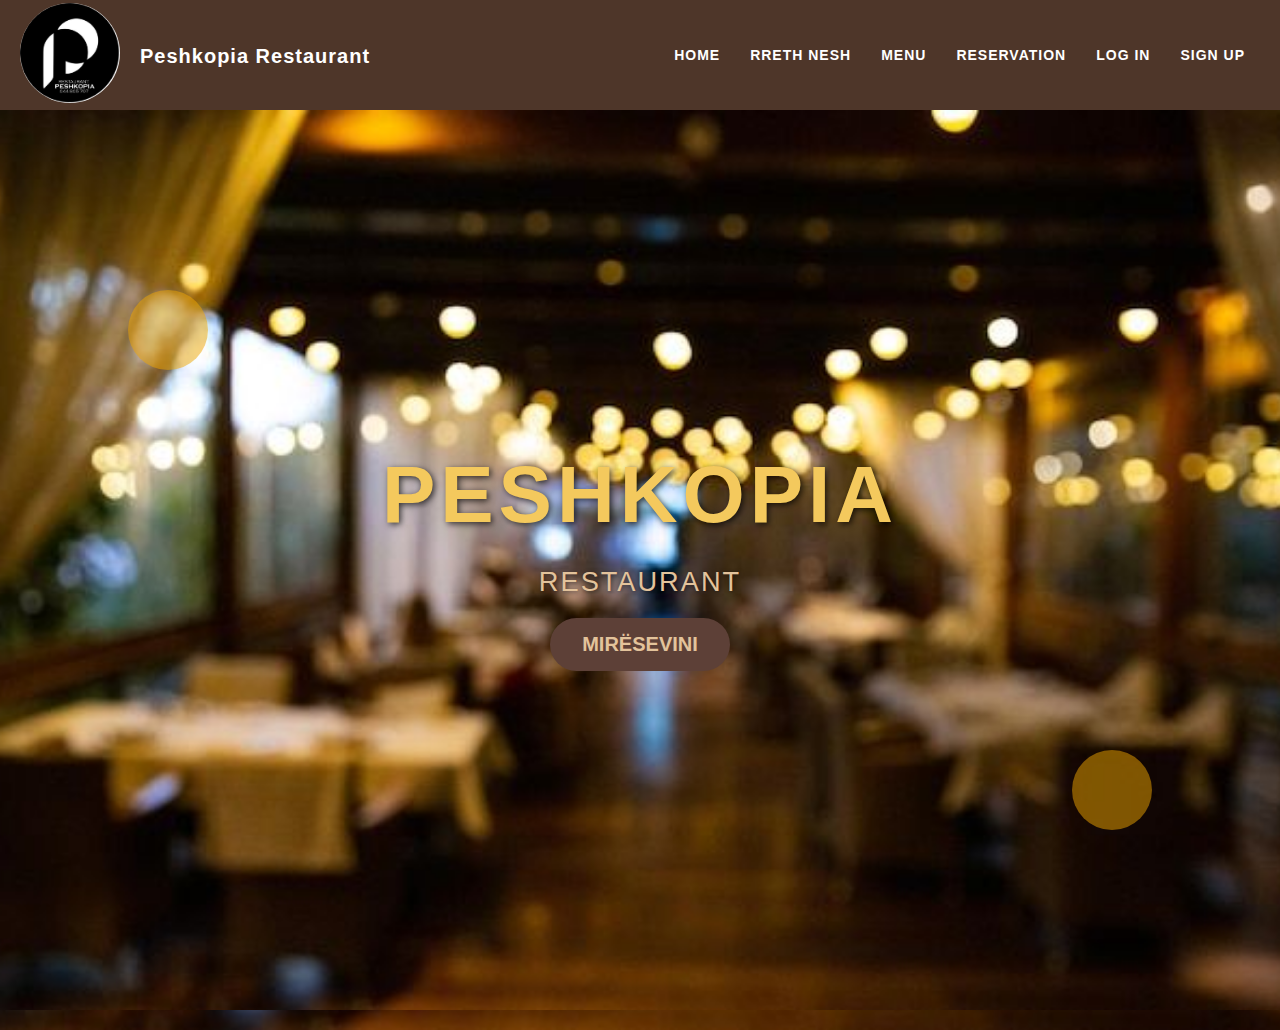
<file: html/index.html>
<!DOCTYPE html>
<html lang="en">
<head>
    <link rel="stylesheet" href="../css/style.css">
    <meta charset="UTF-8">
    <meta name="viewport" content="width=device-width, initial-scale=1.0">
    <title>Log In | Peshkopia</title>
</head>
<body>
    <header>
        <div class="navbar">
            <div class="logo">
                <img src="../images/logo.jpg" alt="Peshkopia Restaurant Logo">
                <p>Peshkopia Restaurant</p>
            </div>
            <div class="nav-links">
                <ul>
                    <li><a href="../html/index.html">HOME</a></li>
                    <li><a href="../html/index2.html">RRETH NESH</a></li>
                    <li><a href="../html/menu.html">MENU</a></li>
                    <li><a href="../html/reservation.html">RESERVATION</a></li>
                    <li><a href="../php/login.php">LOG IN</a></li>
                    <li><a href="../php/register.php">SIGN UP</a></li>
                </ul>
            </div>
        </div>
        <div class="hero-section">
            <h1>PESHKOPIA</h1>
            <p>RESTAURANT</p>
            <button class="w-button"><a href="../html/index2.html">MIRËSEVINI</a></button>
        </div>
    </header>
</body>
</html>
</file>
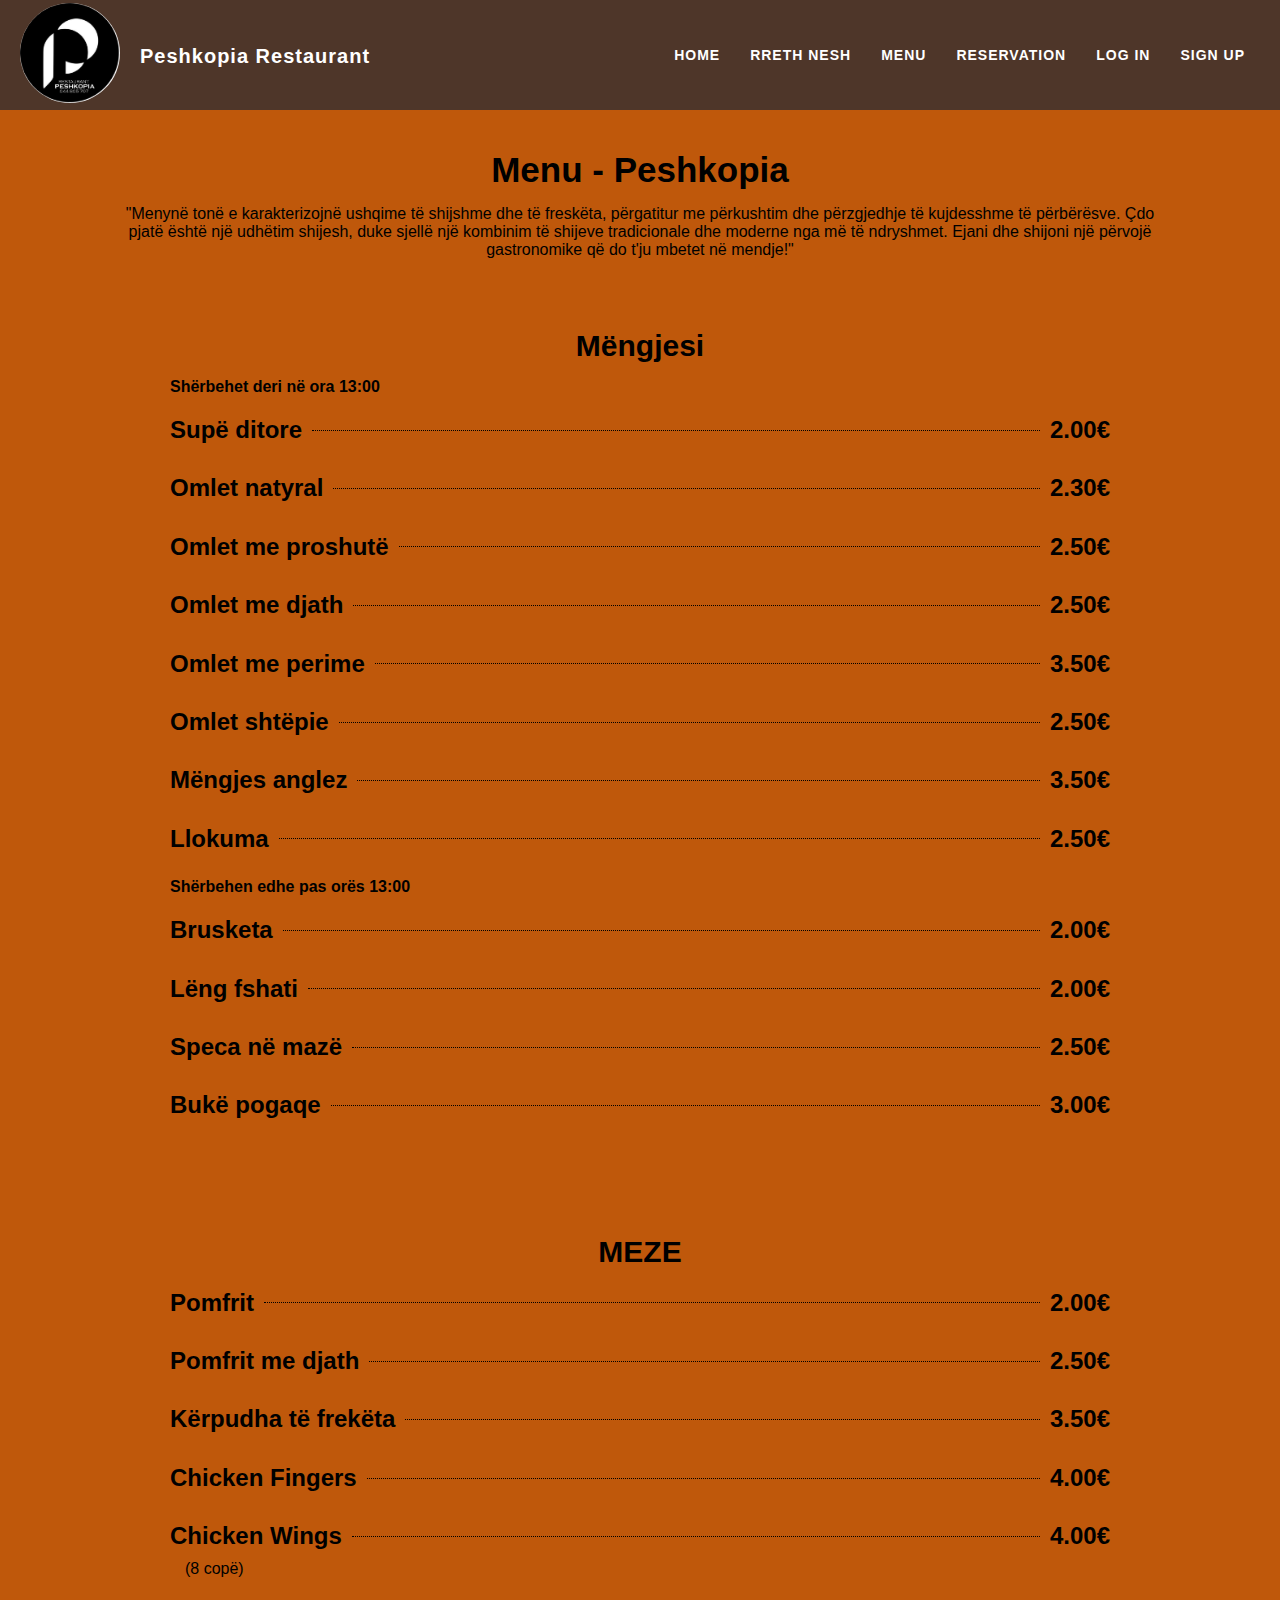
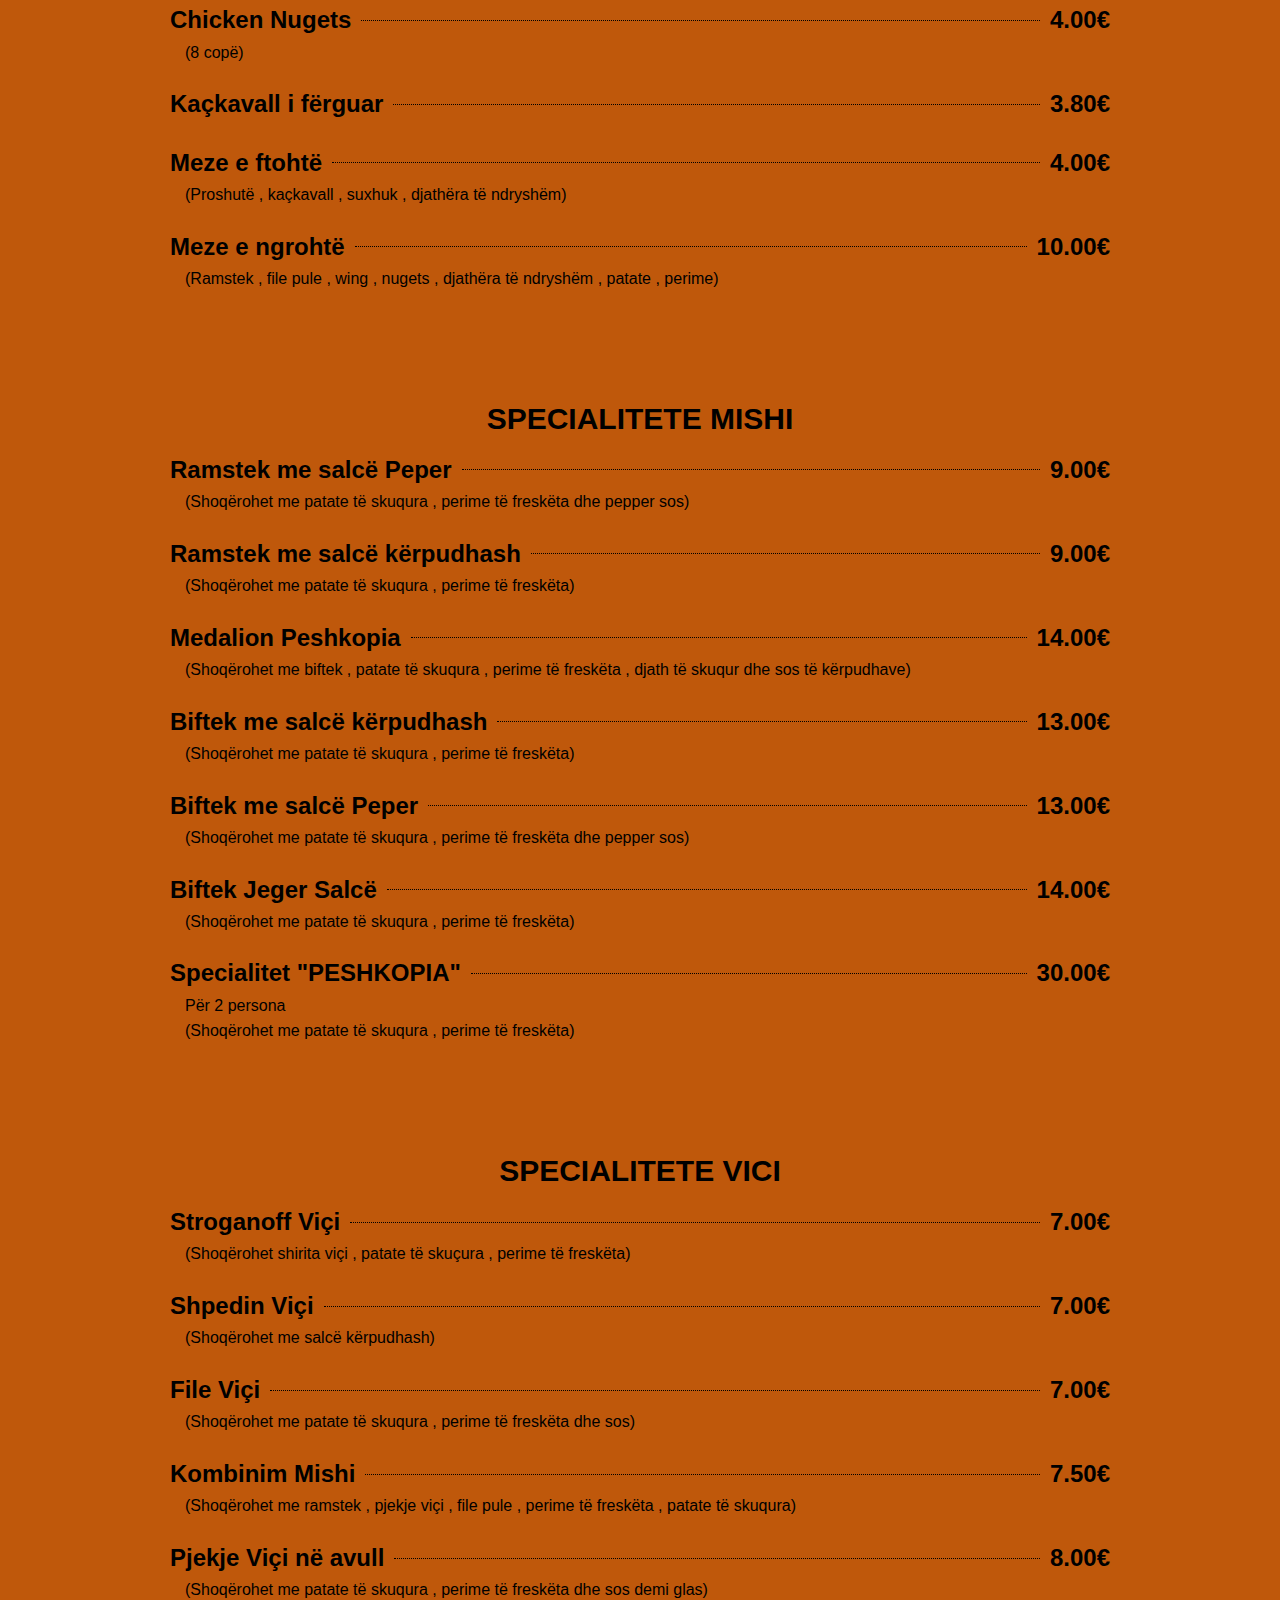
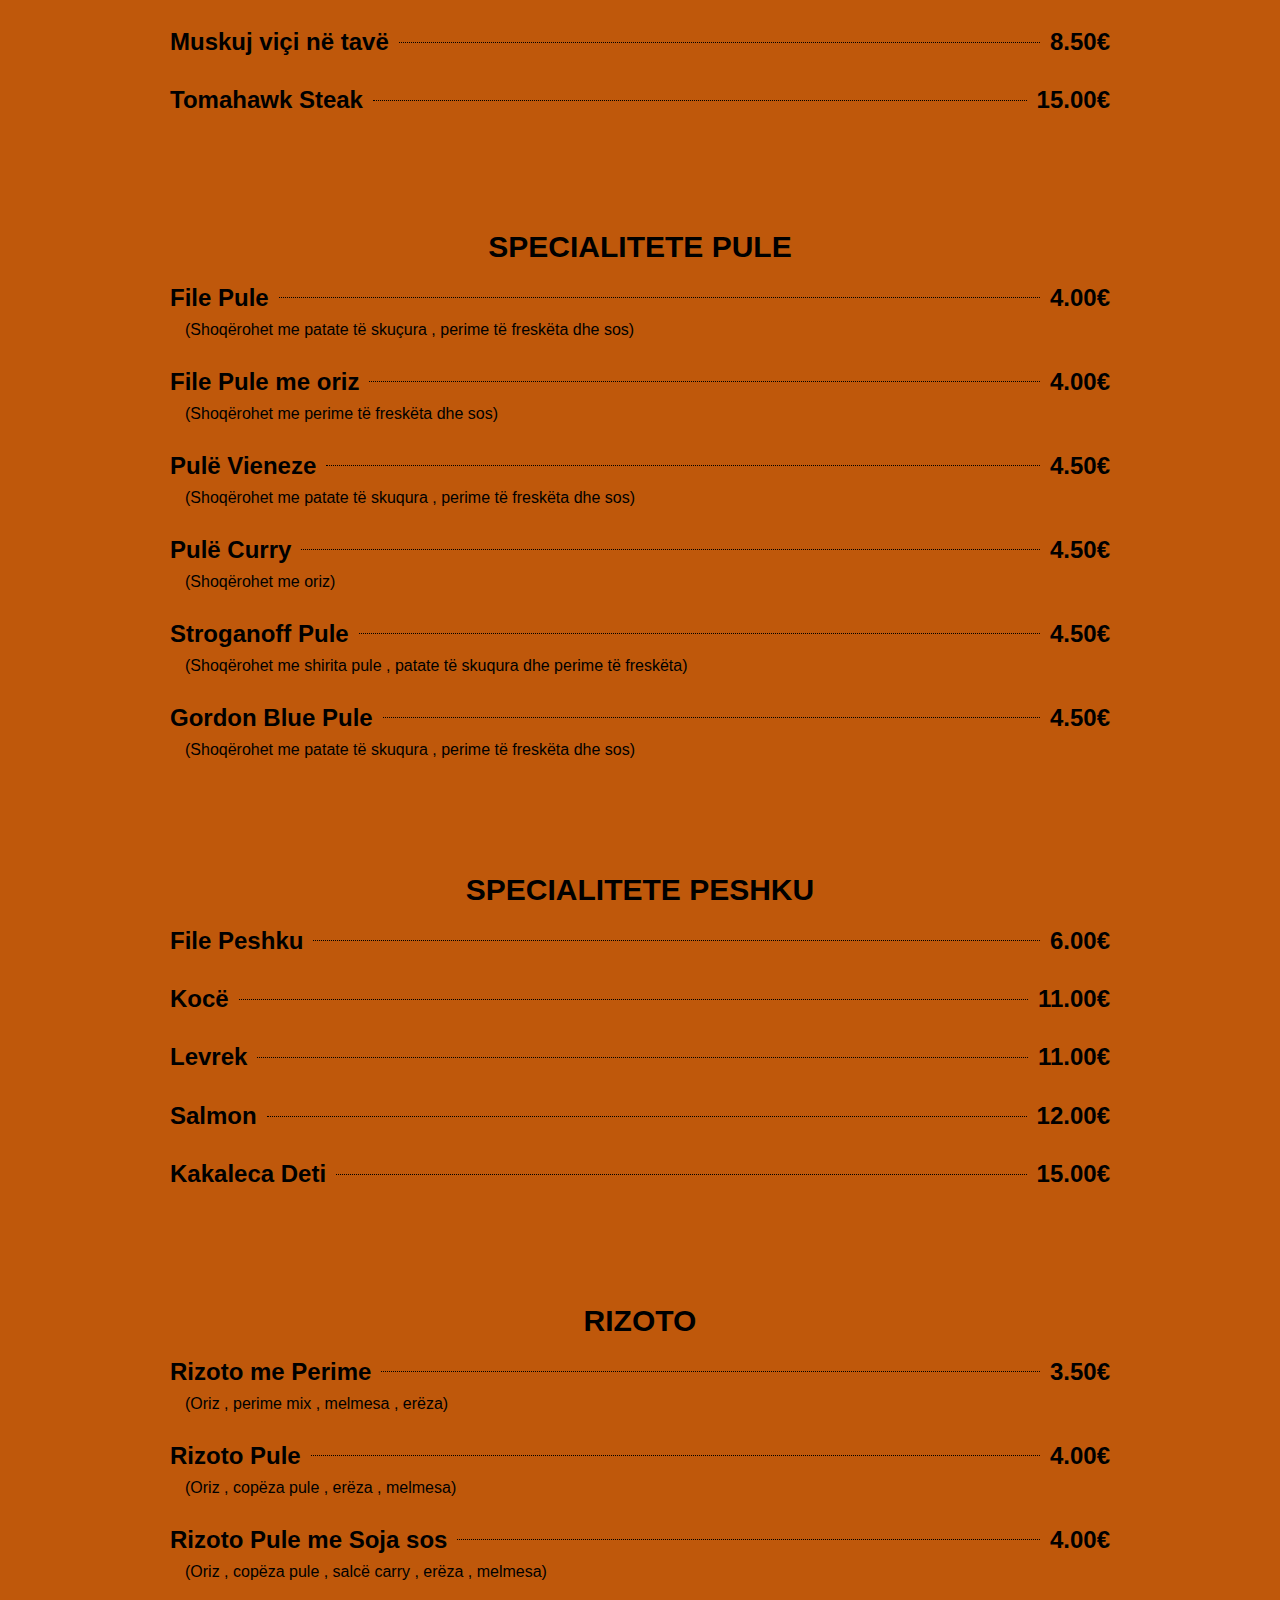
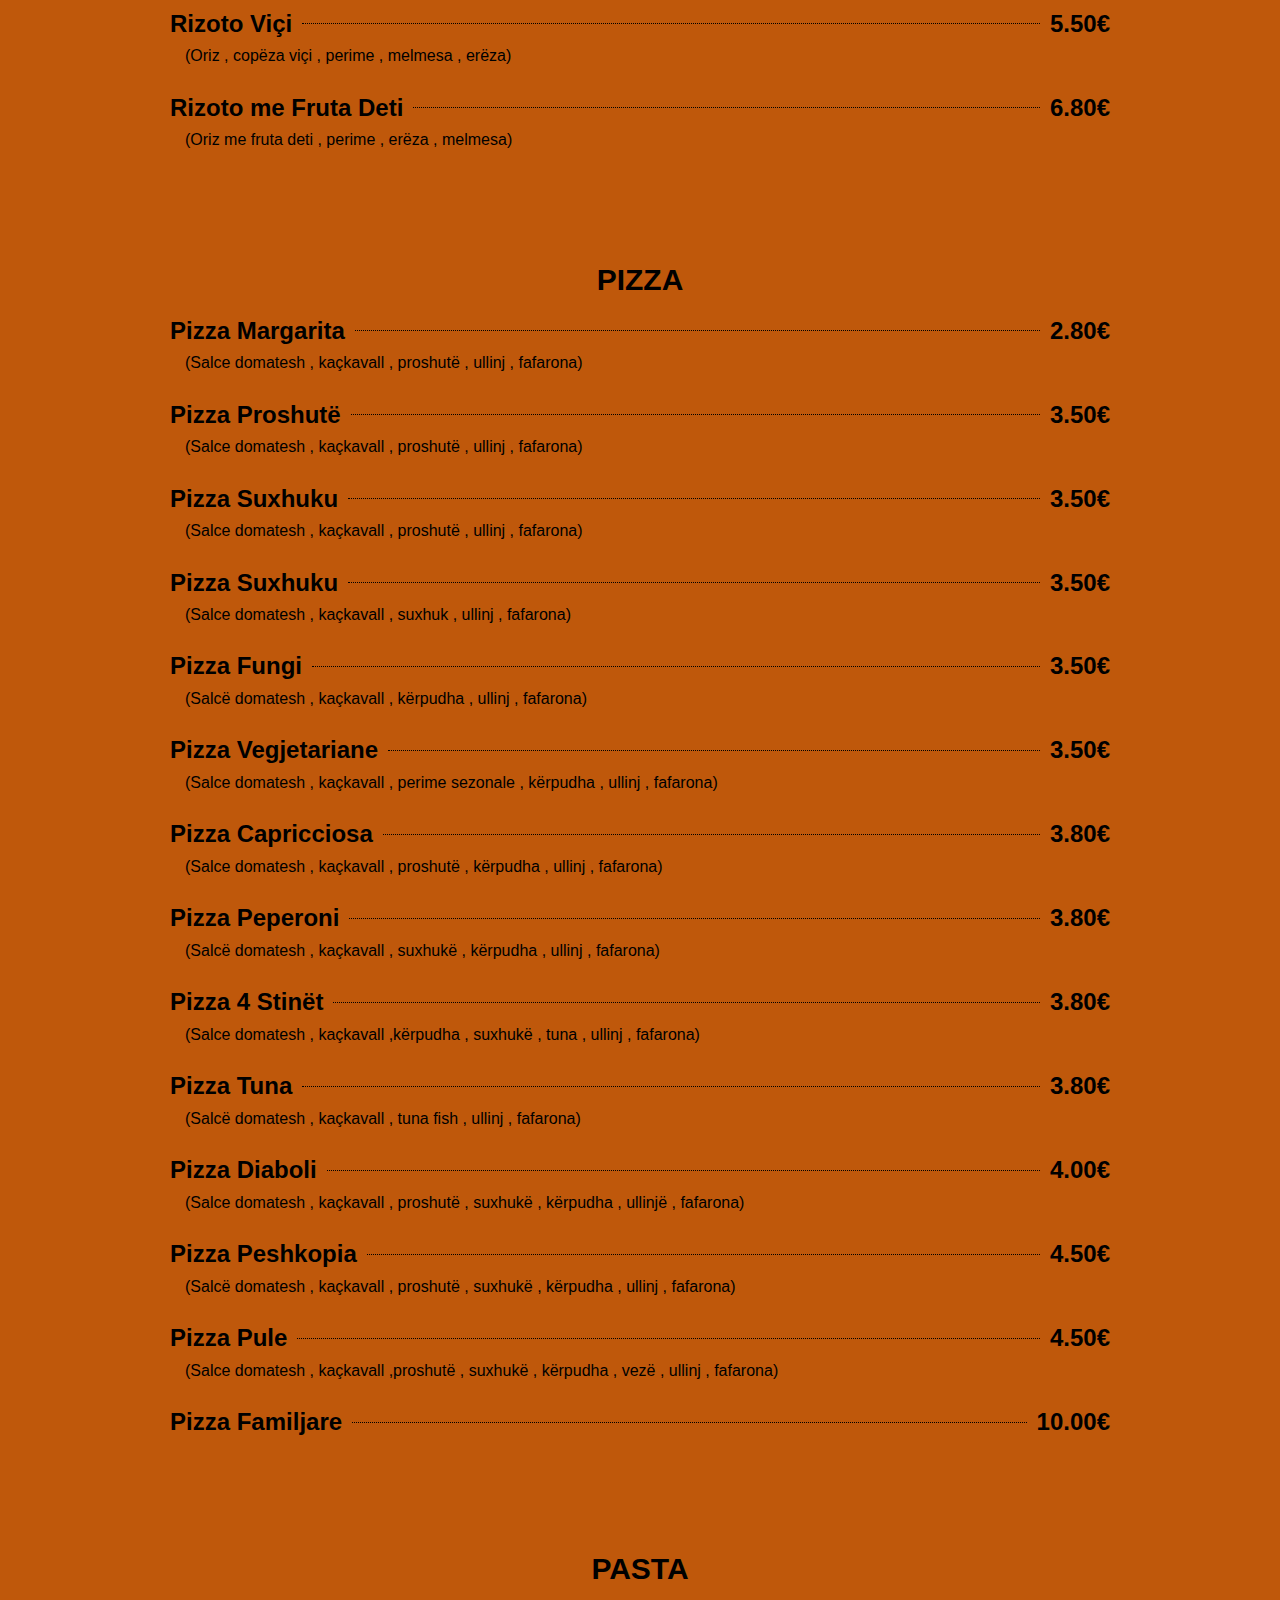
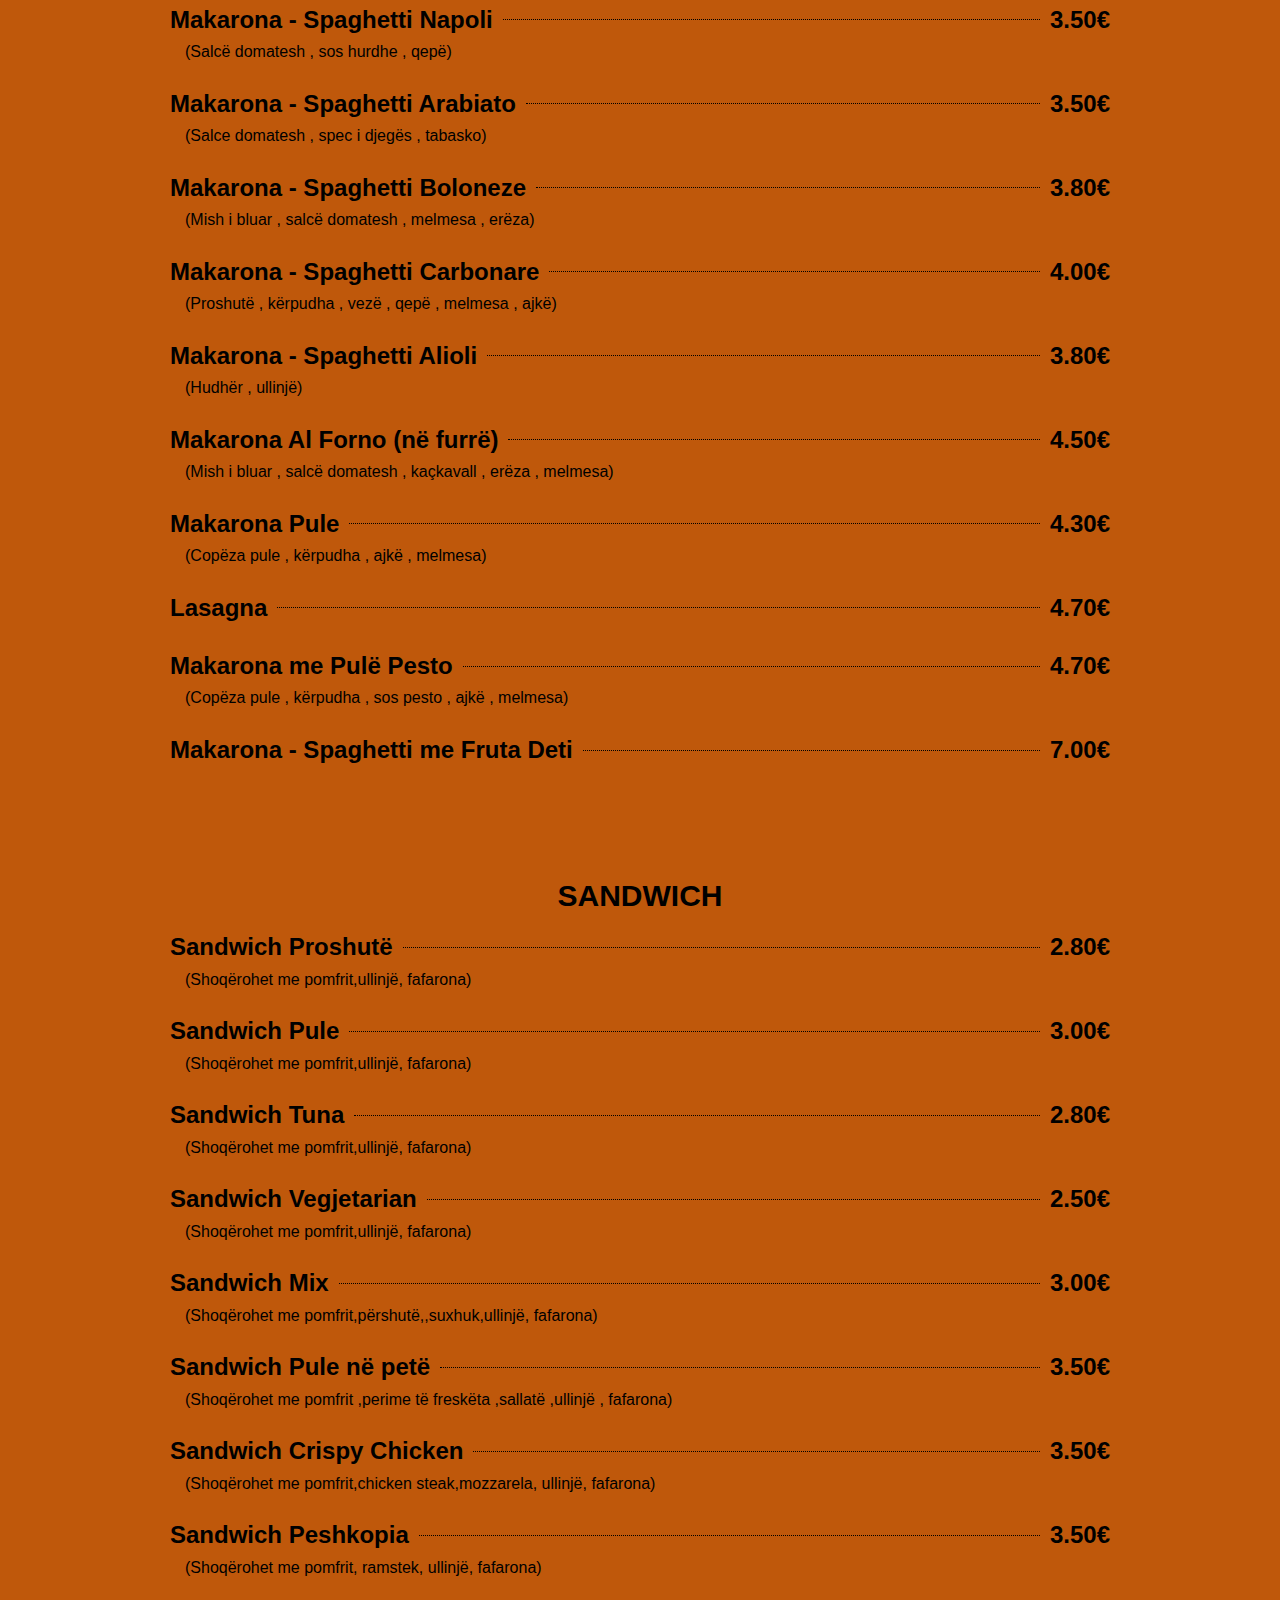
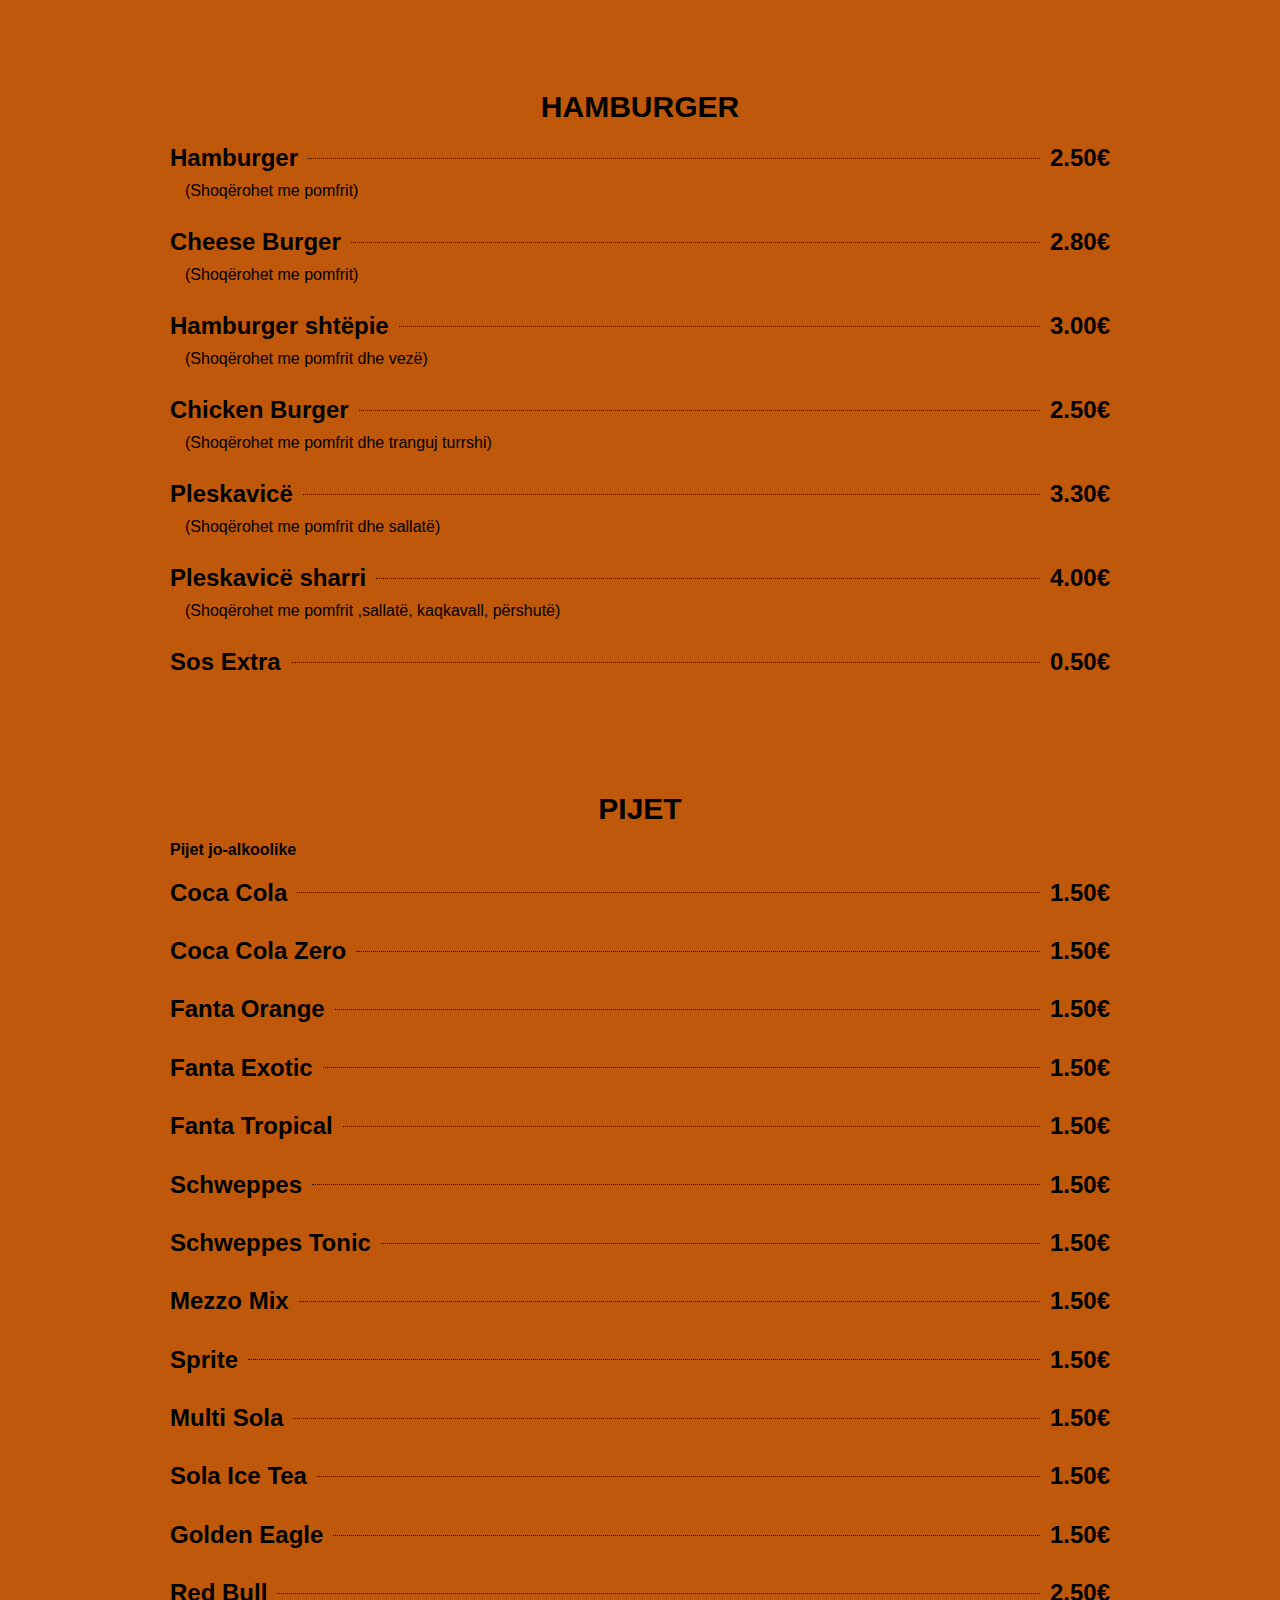
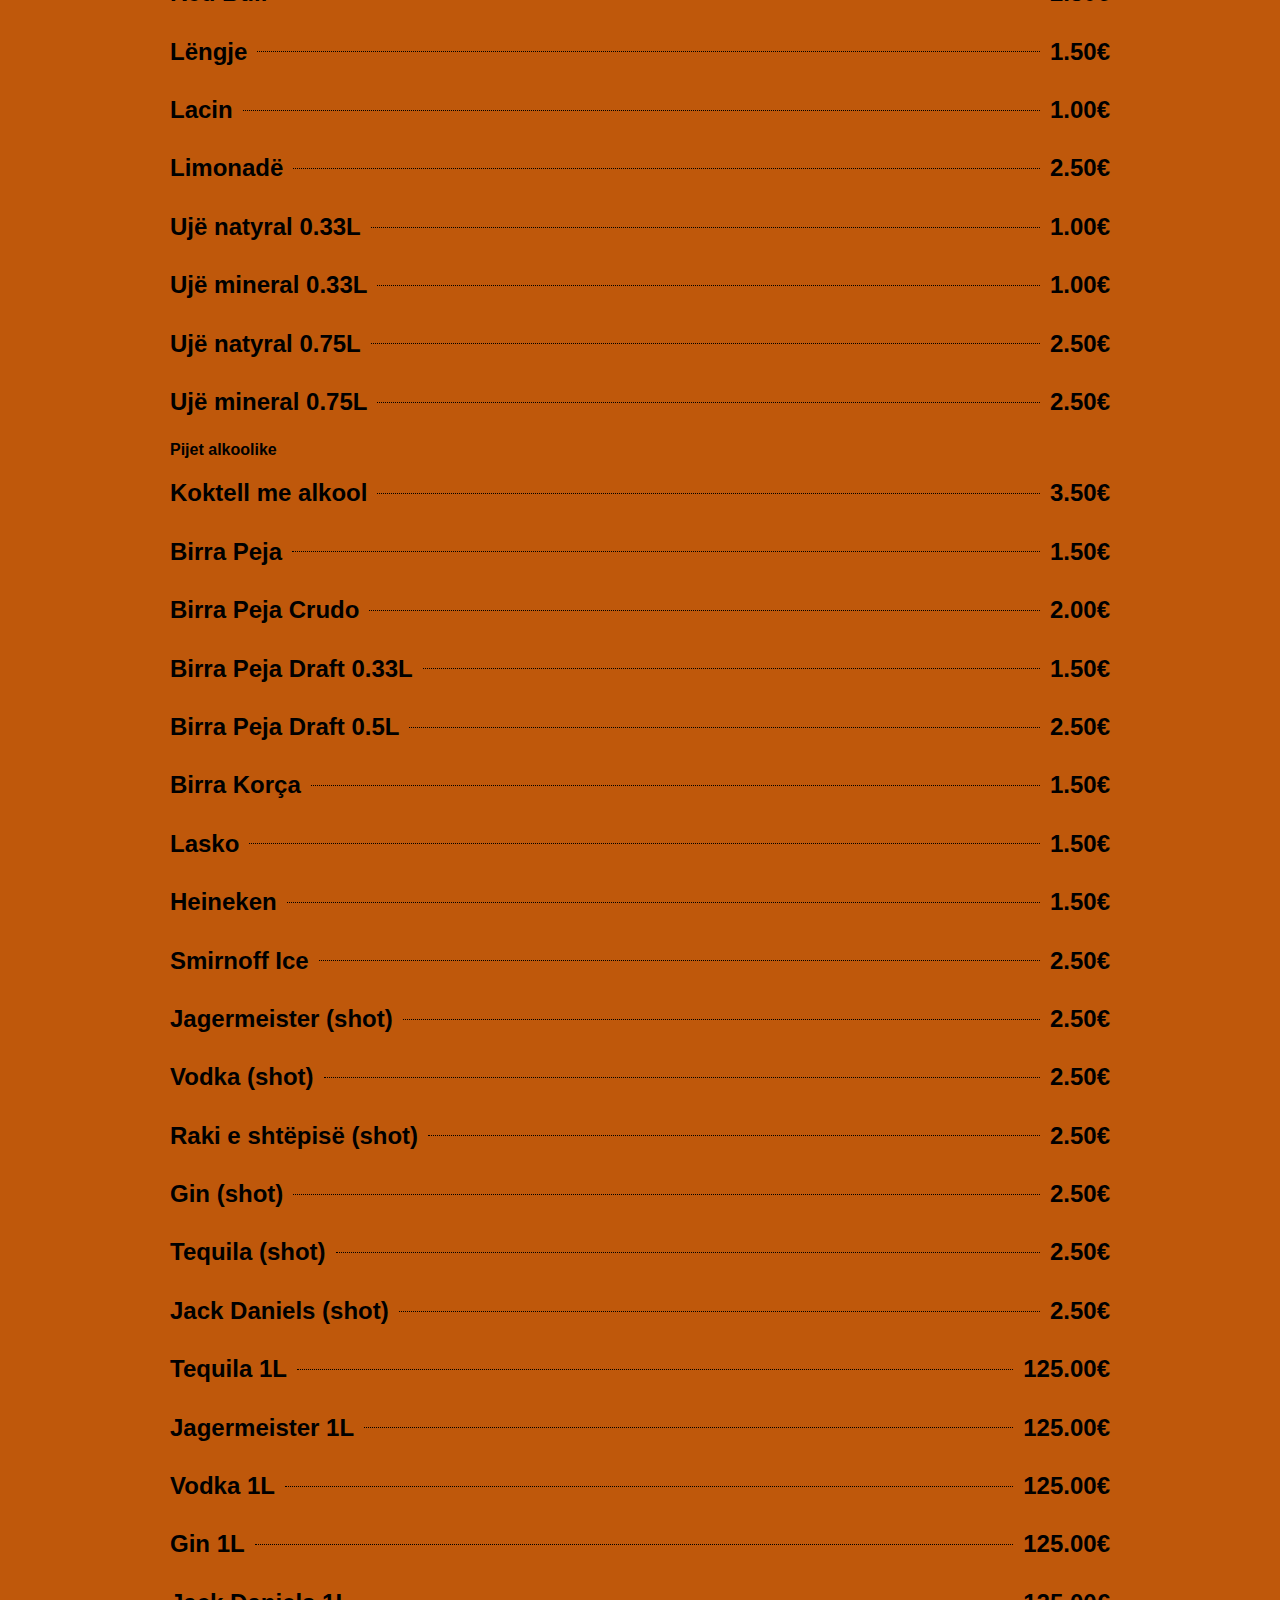
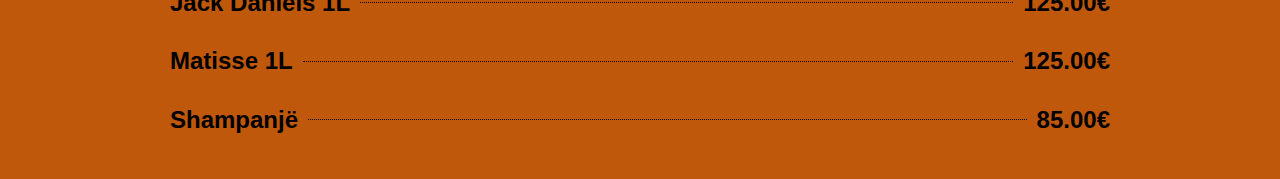
<file: fullmenu.html>
<!DOCTYPE html>
<html lang="en">
<head>
    <meta charset="UTF-8">
    <meta name="viewport" content="width=device-width, initial-scale=1.0">
    <title>Menu | Peshkopia</title>
    <link rel="stylesheet" href="fullmenu.css">
</head>
<body>
    <header>
        <div class="navbar">
           <div class="logo">
              <img src="images/logo.jpg" alt="Peshkopia Restaurant Logo">
               <p>Peshkopia Restaurant</p>
          </div>
              <div class="nav-links">
                  <ul>
                      <li><a href="index.html">HOME</a></li>
                      <li><a href="index2.html">RRETH NESH</a></li>
                      <li><a href="menu.html">MENU</a></li>
                      <li><a href="reservation.html">RESERVATION</a></li>
                      <li><a href="login.html">LOG IN</a></li>
                      <li><a href="singup.html">SIGN UP</a></li>
                   </ul>
              </div>
          </div>
      </header>

      <div class="caption">
        <h1>Menu - Peshkopia </h1>
        <p>"Menynë tonë e karakterizojnë ushqime të shijshme dhe të freskëta, përgatitur me përkushtim dhe përzgjedhje të kujdesshme të përbërësve. Çdo pjatë është një udhëtim shijesh, duke sjellë një kombinim të shijeve tradicionale dhe moderne nga më të ndryshmet. Ejani dhe shijoni një përvojë gastronomike që do t'ju mbetet në mendje!"</p>
        <p></p>
      </div>
 <main class="menu">
        <section>
            <h1>Mëngjesi</h1>
            <h4>Shërbehet deri në ora 13:00</h4>
            <div class="menu-item">
            <p><span class="pjata">Supë ditore</span><span class="dots"></span><span class="price">2.00€</span></p>
            </div>

            <div class="menu-item">
                <p><span class="pjata">Omlet natyral</span><span class="dots"></span><span class="price">2.30€</span></p>
            </div>

            <div class="menu-item">
                <p><span class="pjata">Omlet me proshutë</span><span class="dots"></span><span class="price">2.50€</span></p>
            </div>

            <div class="menu-item">
                <p><span class="pjata">Omlet me djath</span><span class="dots"></span><span class="price">2.50€</span></p>
            </div>

            <div class="menu-item">
                <p><span class="pjata">Omlet me perime</span><span class="dots"></span><span class="price">3.50€</span></p>
            </div>
            
            <div class="menu-item">
                <p><span class="pjata">Omlet shtëpie</span><span class="dots"></span><span class="price">2.50€</span></p>
            </div>
    
            <div class="menu-item">
                    <p><span class="pjata">Mëngjes anglez</span><span class="dots"></span><span class="price">3.50€</span></p>
            </div>
            
            <div class="menu-item">
                    <p><span class="pjata"> Llokuma</span><span class="dots"></span><span class="price">2.50€</span></p>
            </div>
            <h4>Shërbehen edhe pas orës 13:00</h4>
            <div class="menu-item">
                <p><span class="pjata">Brusketa</span><span class="dots"></span><span class="price">2.00€</span></p>
            </div>
            
            <div class="menu-item">
                <p><span class="pjata">Lëng fshati</span><span class="dots"></span><span class="price">2.00€</span></p>
            </div>
    
            <div class="menu-item">
                    <p><span class="pjata">Speca në mazë</span><span class="dots"></span><span class="price">2.50€</span></p>
            </div>
            
            <div class="menu-item">
                    <p><span class="pjata"> Bukë pogaqe</span><span class="dots"></span><span class="price">3.00€</span></p>
            </div>
</section>
</main>
      <main class="menu">
        <section>
            <h1>MEZE</h1>
            <div class="menu-item">
            <p><span class="pjata">Pomfrit</span><span class="dots"></span><span class="price">2.00€</span></p>
            </div>

            <div class="menu-item">
                <p><span class="pjata">Pomfrit me djath</span><span class="dots"></span><span class="price">2.50€</span></p>
            </div>

            <div class="menu-item">
                <p><span class="pjata">Kërpudha të frekëta</span><span class="dots"></span><span class="price">3.50€</span></p>
            </div>

            <div class="menu-item">
                <p><span class="pjata">Chicken Fingers</span><span class="dots"></span><span class="price">4.00€</span></p>
            </div>

            <div class="menu-item">
                <p><span class="pjata">Chicken Wings</span><span class="dots"></span><span class="price">4.00€</span></p>
                <p class="description">(8 copë)</p>
            </div>

            <div class="menu-item">
                <p><span class="pjata">Chicken Nugets</span><span class="dots"></span><span class="price">4.00€</span></p>
                <p class="description">(8 copë)</p>
            </div>

            <div class="menu-item">
                <p><span class="pjata">Kaçkavall i fërguar</span><span class="dots"></span><span class="price">3.80€</span></p>
            </div>

            <div class="menu-item">
                <p><span class="pjata">Meze e ftohtë</span><span class="dots"></span><span class="price">4.00€</span></p>
                <p class="description">(Proshutë , kaçkavall , suxhuk , djathëra të ndryshëm)</p>
            </div>

            <div class="menu-item">
                <p><span class="pjata">Meze e ngrohtë</span><span class="dots"></span><span class="price">10.00€</span></p>
                <p class="description">(Ramstek , file pule , wing , nugets , djathëra të ndryshëm , patate , perime)</p>
            </div>
        </section>
      </main>


      <main class="menu">
        <section>
            <h1>SPECIALITETE MISHI</h1>
            <div class="menu-item">
            <p><span class="pjata">Ramstek me salcë Peper</span><span class="dots"></span><span class="price">9.00€</span></p>
            <p class="description">(Shoqërohet me patate të skuqura , perime të freskëta dhe pepper sos)</p>
            </div>

            <div class="menu-item">
                <p><span class="pjata">Ramstek me salcë kërpudhash</span><span class="dots"></span><span class="price">9.00€</span></p>
                <p class="description">(Shoqërohet me patate të skuqura , perime të freskëta)</p>
            </div>

            <div class="menu-item">
                <p><span class="pjata">Medalion Peshkopia</span><span class="dots"></span><span class="price">14.00€</span></p>
                <p class="description">(Shoqërohet me biftek , patate të skuqura , perime të freskëta , djath të skuqur dhe sos të kërpudhave)</p>
            </div>

            <div class="menu-item">
                <p><span class="pjata">Biftek me salcë kërpudhash</span><span class="dots"></span><span class="price">13.00€</span></p>
                <p class="description">(Shoqërohet me patate të skuqura , perime të freskëta)</p>
            </div>

            <div class="menu-item">
                <p><span class="pjata">Biftek me salcë Peper</span><span class="dots"></span><span class="price">13.00€</span></p>
                <p class="description">(Shoqërohet me patate të skuqura , perime të freskëta dhe pepper sos)</p>
            </div>

            <div class="menu-item">
                <p><span class="pjata">Biftek Jeger Salcë</span><span class="dots"></span><span class="price">14.00€</span></p>
                <p class="description">(Shoqërohet me patate të skuqura , perime të freskëta)</p>
            </div>

            <div class="menu-item">
                <p><span class="pjata">Specialitet "PESHKOPIA"</span><span class="dots"></span><span class="price">30.00€</span></p>
                <p class="description">Për 2 persona</p>
                <p class="description">(Shoqërohet me patate të skuqura , perime të freskëta)</p>
            </div>
        </section>
      </main>

      <main class="menu">
        <section>
            <h1>SPECIALITETE VICI</h1>
            <div class="menu-item">
            <p><span class="pjata">Stroganoff Viçi</span><span class="dots"></span><span class="price">7.00€</span></p>
            <p class="description">(Shoqërohet shirita viçi , patate të skuçura , perime të freskëta)</p>
            </div>

            <div class="menu-item">
                <p><span class="pjata">Shpedin Viçi</span><span class="dots"></span><span class="price">7.00€</span></p>
                <p class="description">(Shoqërohet me salcë kërpudhash)</p>
            </div>

            <div class="menu-item">
                <p><span class="pjata">File Viçi</span><span class="dots"></span><span class="price">7.00€</span></p>
                <p class="description">(Shoqërohet me patate të skuqura , perime të freskëta dhe sos)</p>
            </div>

            <div class="menu-item">
                <p><span class="pjata">Kombinim Mishi</span><span class="dots"></span><span class="price">7.50€</span></p>
                <p class="description">(Shoqërohet me ramstek , pjekje viçi , file pule , perime të freskëta , patate të skuqura)</p>
            </div>

            <div class="menu-item">
                <p><span class="pjata">Pjekje Viçi në avull</span><span class="dots"></span><span class="price">8.00€</span></p>
                <p class="description">(Shoqërohet me patate të skuqura , perime të freskëta dhe sos demi glas)</p>
            </div>

            <div class="menu-item">
                <p><span class="pjata">Muskuj viçi në tavë</span><span class="dots"></span><span class="price">8.50€</span></p>
            </div>

            <div class="menu-item">
                <p><span class="pjata">Tomahawk Steak</span><span class="dots"></span><span class="price">15.00€</span></p>
            </div>
        </section>
      </main>

      <main class="menu">
        <section>
            <h1>SPECIALITETE PULE</h1>
            <div class="menu-item">
            <p><span class="pjata">File Pule</span><span class="dots"></span><span class="price">4.00€</span></p>
            <p class="description">(Shoqërohet me patate të skuçura , perime të freskëta dhe sos)</p>
            </div>

            <div class="menu-item">
                <p><span class="pjata">File Pule me oriz</span><span class="dots"></span><span class="price">4.00€</span></p>
                <p class="description">(Shoqërohet me perime të freskëta dhe sos)</p>
            </div>

            <div class="menu-item">
                <p><span class="pjata">Pulë Vieneze</span><span class="dots"></span><span class="price">4.50€</span></p>
                <p class="description">(Shoqërohet me patate të skuqura , perime të freskëta dhe sos)</p>
            </div>

            <div class="menu-item">
                <p><span class="pjata">Pulë Curry</span><span class="dots"></span><span class="price">4.50€</span></p>
                <p class="description">(Shoqërohet me oriz)</p>
            </div>

            <div class="menu-item">
                <p><span class="pjata">Stroganoff Pule</span><span class="dots"></span><span class="price">4.50€</span></p>
                <p class="description">(Shoqërohet me shirita pule , patate të skuqura dhe perime të freskëta)</p>
            </div>

            <div class="menu-item">
                <p><span class="pjata">Gordon Blue Pule</span><span class="dots"></span><span class="price">4.50€</span></p>
                <p class="description">(Shoqërohet me patate të skuqura , perime të freskëta dhe sos)</p>
            </div>
        </section>
      </main>

      <main class="menu">
        <section>
            <h1>SPECIALITETE PESHKU</h1>
            <div class="menu-item">
            <p><span class="pjata">File Peshku</span><span class="dots"></span><span class="price">6.00€</span></p>
            </div>

            <div class="menu-item">
                <p><span class="pjata">Kocë</span><span class="dots"></span><span class="price">11.00€</span></p>
            </div>

            <div class="menu-item">
                <p><span class="pjata">Levrek</span><span class="dots"></span><span class="price">11.00€</span></p>
            </div>

            <div class="menu-item">
                <p><span class="pjata">Salmon</span><span class="dots"></span><span class="price">12.00€</span></p>
            </div>

            <div class="menu-item">
                <p><span class="pjata">Kakaleca Deti</span><span class="dots"></span><span class="price">15.00€</span></p>
            </div>
        </section>
      </main>

      <main class="menu">
        <section>
            <h1>RIZOTO</h1>
            <div class="menu-item">
            <p><span class="pjata">Rizoto me Perime</span><span class="dots"></span><span class="price">3.50€</span></p>
            <p class="description">(Oriz , perime mix , melmesa , erëza)</p>
            </div>

            <div class="menu-item">
                <p><span class="pjata">Rizoto Pule</span><span class="dots"></span><span class="price">4.00€</span></p>
                <p class="description">(Oriz , copëza pule , erëza , melmesa)</p>
            </div>

            <div class="menu-item">
                <p><span class="pjata">Rizoto Pule me Soja sos</span><span class="dots"></span><span class="price">4.00€</span></p>
                <p class="description">(Oriz , copëza pule , salcë carry , erëza , melmesa)</p>
            </div>

            <div class="menu-item">
                <p><span class="pjata">Rizoto Viçi</span><span class="dots"></span><span class="price">5.50€</span></p>
                <p class="description">(Oriz , copëza viçi , perime , melmesa , erëza)</p>
            </div>

            <div class="menu-item">
                <p><span class="pjata">Rizoto me Fruta Deti</span><span class="dots"></span><span class="price">6.80€</span></p>
                <p class="description">(Oriz me fruta deti , perime , erëza , melmesa)</p>
            </div>
        </section>
      </main>

      <main class="menu">
        <section>
            <h1>PIZZA</h1>
            <div class="menu-item">
            <p><span class="pjata">Pizza Margarita</span><span class="dots"></span><span class="price">2.80€</span></p>
            <p class="description">(Salce domatesh , kaçkavall , proshutë , ullinj , fafarona)</p>
            </div>

            <div class="menu-item">
                <p><span class="pjata">Pizza Proshutë</span><span class="dots"></span><span class="price">3.50€</span></p>
                <p class="description">(Salce domatesh , kaçkavall , proshutë , ullinj , fafarona)</p>
            </div>

            <div class="menu-item">
                <p><span class="pjata">Pizza Suxhuku</span><span class="dots"></span><span class="price">3.50€</span></p>
                <p class="description">(Salce domatesh , kaçkavall , proshutë , ullinj , fafarona)</p>
            </div>

            <div class="menu-item">
                <p><span class="pjata">Pizza Suxhuku</span><span class="dots"></span><span class="price">3.50€</span></p>
                <p class="description">(Salce domatesh , kaçkavall , suxhuk , ullinj , fafarona)</p>
            </div>

            <div class="menu-item">
                <p><span class="pjata">Pizza Fungi</span><span class="dots"></span><span class="price">3.50€</span></p>
                <p class="description">(Salcë domatesh , kaçkavall , kërpudha , ullinj , fafarona)</p>
            </div>
          
            <div class="menu-item">
                <p><span class="pjata">Pizza Vegjetariane</span><span class="dots"></span><span class="price">3.50€</span></p>
                <p class="description">(Salce domatesh , kaçkavall , perime sezonale , kërpudha , ullinj , fafarona)</p>
                </div>
    
                <div class="menu-item">
                    <p><span class="pjata">Pizza Capricciosa</span><span class="dots"></span><span class="price">3.80€</span></p>
                    <p class="description">(Salce domatesh , kaçkavall , proshutë , kërpudha , ullinj , fafarona)</p>
                </div>
    
                <div class="menu-item">
                    <p><span class="pjata">Pizza Peperoni</span><span class="dots"></span><span class="price">3.80€</span></p>
                    <p class="description">(Salcë domatesh , kaçkavall , suxhukë , kërpudha , ullinj , fafarona)</p>
                </div>
    
                <div class="menu-item">
                    <p><span class="pjata">Pizza 4 Stinët</span><span class="dots"></span><span class="price">3.80€</span></p>
                    <p class="description">(Salce domatesh , kaçkavall ,kërpudha , suxhukë , tuna , ullinj , fafarona)</p>
                </div>
    
                <div class="menu-item">
                    <p><span class="pjata">Pizza Tuna</span><span class="dots"></span><span class="price">3.80€</span></p>
                    <p class="description">(Salcë domatesh , kaçkavall , tuna fish , ullinj , fafarona)</p>
                </div>

                <div class="menu-item">
                    <p><span class="pjata">Pizza Diaboli</span><span class="dots"></span><span class="price">4.00€</span></p>
                    <p class="description">(Salce domatesh , kaçkavall , proshutë , suxhukë , kërpudha , ullinjë , fafarona)</p>
                </div>
    
                <div class="menu-item">
                    <p><span class="pjata">Pizza Peshkopia</span><span class="dots"></span><span class="price">4.50€</span></p>
                    <p class="description">(Salcë domatesh , kaçkavall , proshutë , suxhukë , kërpudha , ullinj , fafarona)</p>
                </div>
    
                <div class="menu-item">
                    <p><span class="pjata">Pizza Pule</span><span class="dots"></span><span class="price">4.50€</span></p>
                    <p class="description">(Salce domatesh , kaçkavall ,proshutë , suxhukë , kërpudha , vezë , ullinj , fafarona)</p>
                </div>
    
                <div class="menu-item">
                    <p><span class="pjata">Pizza Familjare</span><span class="dots"></span><span class="price">10.00€</span></p>
                </div>
        </section>
      </main>

      <main class="menu">
        <section>
            <h1>PASTA</h1>
            <div class="menu-item">
            <p><span class="pjata">Makarona - Spaghetti Napoli</span><span class="dots"></span><span class="price">3.50€</span></p>
            <p class="description">(Salcë domatesh , sos hurdhe , qepë)</p>
            </div>

            <div class="menu-item">
                <p><span class="pjata">Makarona - Spaghetti Arabiato</span><span class="dots"></span><span class="price">3.50€</span></p>
                <p class="description">(Salce domatesh , spec i djegës , tabasko)</p>
            </div>

            <div class="menu-item">
                <p><span class="pjata">Makarona - Spaghetti Boloneze</span><span class="dots"></span><span class="price">3.80€</span></p>
                <p class="description">(Mish i bluar , salcë domatesh , melmesa , erëza)</p>
            </div>

            <div class="menu-item">
                <p><span class="pjata">Makarona - Spaghetti Carbonare</span><span class="dots"></span><span class="price">4.00€</span></p>
                <p class="description">(Proshutë , kërpudha , vezë , qepë , melmesa , ajkë)</p>
            </div>

            <div class="menu-item">
                <p><span class="pjata">Makarona - Spaghetti Alioli</span><span class="dots"></span><span class="price">3.80€</span></p>
                <p class="description">(Hudhër , ullinjë)</p>
            </div>
          
            <div class="menu-item">
                <p><span class="pjata">Makarona Al Forno (në furrë)</span><span class="dots"></span><span class="price">4.50€</span></p>
                <p class="description">(Mish i bluar , salcë domatesh , kaçkavall , erëza , melmesa)</p>
                </div>
    
                <div class="menu-item">
                    <p><span class="pjata">Makarona Pule</span><span class="dots"></span><span class="price">4.30€</span></p>
                    <p class="description">(Copëza pule , kërpudha , ajkë , melmesa)</p>
                </div>
    
                <div class="menu-item">
                    <p><span class="pjata">Lasagna</span><span class="dots"></span><span class="price">4.70€</span></p>
                </div>
    
                <div class="menu-item">
                    <p><span class="pjata">Makarona me Pulë Pesto</span><span class="dots"></span><span class="price">4.70€</span></p>
                    <p class="description">(Copëza pule , kërpudha , sos pesto , ajkë , melmesa)</p>
                </div>
    
                <div class="menu-item">
                    <p><span class="pjata">Makarona - Spaghetti me Fruta Deti</span><span class="dots"></span><span class="price">7.00€</span></p>
                </div>
        </section>
      </main>
 <main class="menu">
        <section>
            <h1>SANDWICH</h1>
            <div class="menu-item">
            <p><span class="pjata">Sandwich Proshutë</span><span class="dots"></span><span class="price">2.80€</span></p>
            <p class="description">(Shoqërohet me pomfrit,ullinjë, fafarona)</p>
            </div>

            <div class="menu-item">
                <p><span class="pjata">Sandwich Pule</span><span class="dots"></span><span class="price">3.00€</span></p>
                <p class="description">(Shoqërohet me pomfrit,ullinjë, fafarona)</p>
            </div>

            <div class="menu-item">
                <p><span class="pjata">Sandwich Tuna</span><span class="dots"></span><span class="price">2.80€</span></p>
                <p class="description">(Shoqërohet me pomfrit,ullinjë, fafarona)</p>
            </div>

            <div class="menu-item">
                <p><span class="pjata">Sandwich Vegjetarian</span><span class="dots"></span><span class="price">2.50€</span></p>
                <p class="description">(Shoqërohet me pomfrit,ullinjë, fafarona)</p>
            </div>

            <div class="menu-item">
                <p><span class="pjata">Sandwich Mix</span><span class="dots"></span><span class="price">3.00€</span></p>
                <p class="description">(Shoqërohet me pomfrit,përshutë,,suxhuk,ullinjë, fafarona)</p>
            </div>
          
            <div class="menu-item">
                <p><span class="pjata">Sandwich Pule në petë </span><span class="dots"></span><span class="price">3.50€</span></p>
                <p class="description">(Shoqërohet me pomfrit ,perime të freskëta ,sallatë ,ullinjë , fafarona)</p>
                </div>
    
                <div class="menu-item">
                    <p><span class="pjata">Sandwich Crispy Chicken</span><span class="dots"></span><span class="price">3.50€</span></p>
                    <p class="description">(Shoqërohet me pomfrit,chicken steak,mozzarela, ullinjë, fafarona)</p>
                </div>
                <div class="menu-item">
                    <p><span class="pjata"> Sandwich Peshkopia</span><span class="dots"></span><span class="price">3.50€</span></p>
                    <p class="description">(Shoqërohet me pomfrit, ramstek, ullinjë, fafarona)</p>
                </div>
</section>
</main>
 <main class="menu">
        <section>
            <h1>HAMBURGER</h1>
            <div class="menu-item">
            <p><span class="pjata">Hamburger</span><span class="dots"></span><span class="price">2.50€</span></p>
            <p class="description">(Shoqërohet me pomfrit)</p>
            </div>

            <div class="menu-item">
                <p><span class="pjata">Cheese Burger</span><span class="dots"></span><span class="price">2.80€</span></p>
                <p class="description">(Shoqërohet me pomfrit)</p>
            </div>

            <div class="menu-item">
                <p><span class="pjata">Hamburger shtëpie</span><span class="dots"></span><span class="price">3.00€</span></p>
                <p class="description">(Shoqërohet me pomfrit dhe vezë)</p>
            </div>

            <div class="menu-item">
                <p><span class="pjata">Chicken Burger</span><span class="dots"></span><span class="price">2.50€</span></p>
                <p class="description">(Shoqërohet me pomfrit dhe tranguj turrshi)</p>
            </div>

            <div class="menu-item">
                <p><span class="pjata">Pleskavicë</span><span class="dots"></span><span class="price">3.30€</span></p>
                <p class="description">(Shoqërohet me pomfrit dhe sallatë)</p>
            </div>
          
            <div class="menu-item">
                <p><span class="pjata">Pleskavicë sharri </span><span class="dots"></span><span class="price">4.00€</span></p>
                <p class="description">(Shoqërohet me pomfrit ,sallatë, kaqkavall, përshutë)</p>
                </div>
    
                <div class="menu-item">
                    <p><span class="pjata">Sos Extra</span><span class="dots"></span><span class="price">0.50€</span></p>
                </div>
          </section>      
      </main>     
 <main class="menu">
        <section>
            <h1>PIJET</h1>

            <h4>Pijet jo-alkoolike</h4>

            <div class="menu-item">
            <p><span class="pjata">Coca Cola</span><span class="dots"></span><span class="price">1.50€</span></p>
            </div>

            <div class="menu-item">
            <p><span class="pjata">Coca Cola Zero</span><span class="dots"></span><span class="price">1.50€</span></p>
            </div>

            <div class="menu-item">
            <p><span class="pjata">Fanta Orange</span><span class="dots"></span><span class="price">1.50€</span></p>
            </div>

            <div class="menu-item">
            <p><span class="pjata">Fanta Exotic</span><span class="dots"></span><span class="price">1.50€</span></p>
            </div>

            <div class="menu-item">
            <p><span class="pjata">Fanta Tropical</span><span class="dots"></span><span class="price">1.50€</span></p>
            </div>

            <div class="menu-item">
            <p><span class="pjata">Schweppes</span><span class="dots"></span><span class="price">1.50€</span></p>
            </div>

            <div class="menu-item">
            <p><span class="pjata">Schweppes Tonic</span><span class="dots"></span><span class="price">1.50€</span></p>
            </div>

            <div class="menu-item">
            <p><span class="pjata">Mezzo Mix</span><span class="dots"></span><span class="price">1.50€</span></p>
            </div>

            <div class="menu-item">
            <p><span class="pjata">Sprite</span><span class="dots"></span><span class="price">1.50€</span></p>
            </div>

            <div class="menu-item">
            <p><span class="pjata">Multi Sola </span><span class="dots"></span><span class="price">1.50€</span></p>
            </div>

            <div class="menu-item">
            <p><span class="pjata">Sola Ice Tea</span><span class="dots"></span><span class="price">1.50€</span></p>
            </div>

            <div class="menu-item">
            <p><span class="pjata">Golden Eagle</span><span class="dots"></span><span class="price">1.50€</span></p>
            </div>

            <div class="menu-item">
            <p><span class="pjata">Red Bull</span><span class="dots"></span><span class="price">2.50€</span></p>
            </div>

            <div class="menu-item">
            <p><span class="pjata">Lëngje</span><span class="dots"></span><span class="price">1.50€</span></p>
            </div>

              <div class="menu-item">
            <p><span class="pjata">Lacin</span><span class="dots"></span><span class="price">1.00€</span></p>
            </div>

              <div class="menu-item">
            <p><span class="pjata">Limonadë</span><span class="dots"></span><span class="price">2.50€</span></p>
            </div>

            <div class="menu-item">
            <p><span class="pjata">Ujë natyral 0.33L</span><span class="dots"></span><span class="price">1.00€</span></p>
            </div>

            <div class="menu-item">
            <p><span class="pjata">Ujë mineral 0.33L</span><span class="dots"></span><span class="price">1.00€</span></p>
            </div>

            <div class="menu-item">
            <p><span class="pjata">Ujë natyral 0.75L</span><span class="dots"></span><span class="price">2.50€</span></p>
            </div>

            <div class="menu-item">
            <p><span class="pjata">Ujë mineral 0.75L</span><span class="dots"></span><span class="price">2.50€</span></p>
            </div>

            <h4>Pijet alkoolike</h4>
           
            <div class="menu-item">
            <p><span class="pjata">Koktell me alkool</span><span class="dots"></span><span class="price">3.50€</span></p>
            </div>

            <div class="menu-item">
            <p><span class="pjata">Birra Peja</span><span class="dots"></span><span class="price">1.50€</span></p>
            </div>

              <div class="menu-item">
            <p><span class="pjata">Birra Peja Crudo</span><span class="dots"></span><span class="price">2.00€</span></p>
            </div>

            <div class="menu-item">
            <p><span class="pjata">Birra Peja Draft 0.33L</span><span class="dots"></span><span class="price">1.50€</span></p>
            </div>

            <div class="menu-item">
            <p><span class="pjata">Birra Peja Draft 0.5L</span><span class="dots"></span><span class="price">2.50€</span></p>
            </div>

            <div class="menu-item">
            <p><span class="pjata">Birra Korça</span><span class="dots"></span><span class="price">1.50€</span></p>
            </div>

             <div class="menu-item">
            <p><span class="pjata">Lasko</span><span class="dots"></span><span class="price">1.50€</span></p>
            </div>

             <div class="menu-item">
            <p><span class="pjata">Heineken</span><span class="dots"></span><span class="price">1.50€</span></p>
            </div>

            <div class="menu-item">
            <p><span class="pjata">Smirnoff Ice</span><span class="dots"></span><span class="price">2.50€</span></p>
            </div>

            <div class="menu-item">
            <p><span class="pjata">Jagermeister (shot)</span><span class="dots"></span><span class="price">2.50€</span></p>
            </div>

             <div class="menu-item">
            <p><span class="pjata">Vodka (shot)</span><span class="dots"></span><span class="price">2.50€</span></p>
            </div>

             <div class="menu-item">
            <p><span class="pjata">Raki e shtëpisë (shot)</span><span class="dots"></span><span class="price">2.50€</span></p>
            </div>


             <div class="menu-item">
            <p><span class="pjata">Gin (shot)</span><span class="dots"></span><span class="price">2.50€</span></p>
            </div>

            <div class="menu-item">
            <p><span class="pjata">Tequila (shot)</span><span class="dots"></span><span class="price">2.50€</span></p>
            </div> 

             <div class="menu-item">
            <p><span class="pjata">Jack Daniels (shot)</span><span class="dots"></span><span class="price">2.50€</span></p>
            </div> 

             <div class="menu-item">
            <p><span class="pjata">Tequila 1L </span><span class="dots"></span><span class="price">125.00€</span></p>
            </div> 

             <div class="menu-item">
            <p><span class="pjata">Jagermeister 1L </span><span class="dots"></span><span class="price">125.00€</span></p>
            </div> 

             <div class="menu-item">
            <p><span class="pjata">Vodka 1L </span><span class="dots"></span><span class="price">125.00€</span></p>
            </div>
            
             <div class="menu-item">
            <p><span class="pjata">Gin 1L </span><span class="dots"></span><span class="price">125.00€</span></p>
            </div> 
              
            <div class="menu-item">
            <p><span class="pjata">Jack Daniels 1L </span><span class="dots"></span><span class="price">125.00€</span></p>
            </div> 
           
            <div class="menu-item">
            <p><span class="pjata">Matisse 1L </span><span class="dots"></span><span class="price">125.00€</span></p>
            </div> 
            
            <div class="menu-item">
            <p><span class="pjata">Shampanjë </span><span class="dots"></span><span class="price">85.00€</span></p>
            </div> 
        </section>
      </main>    
</body>
</html>
</file>
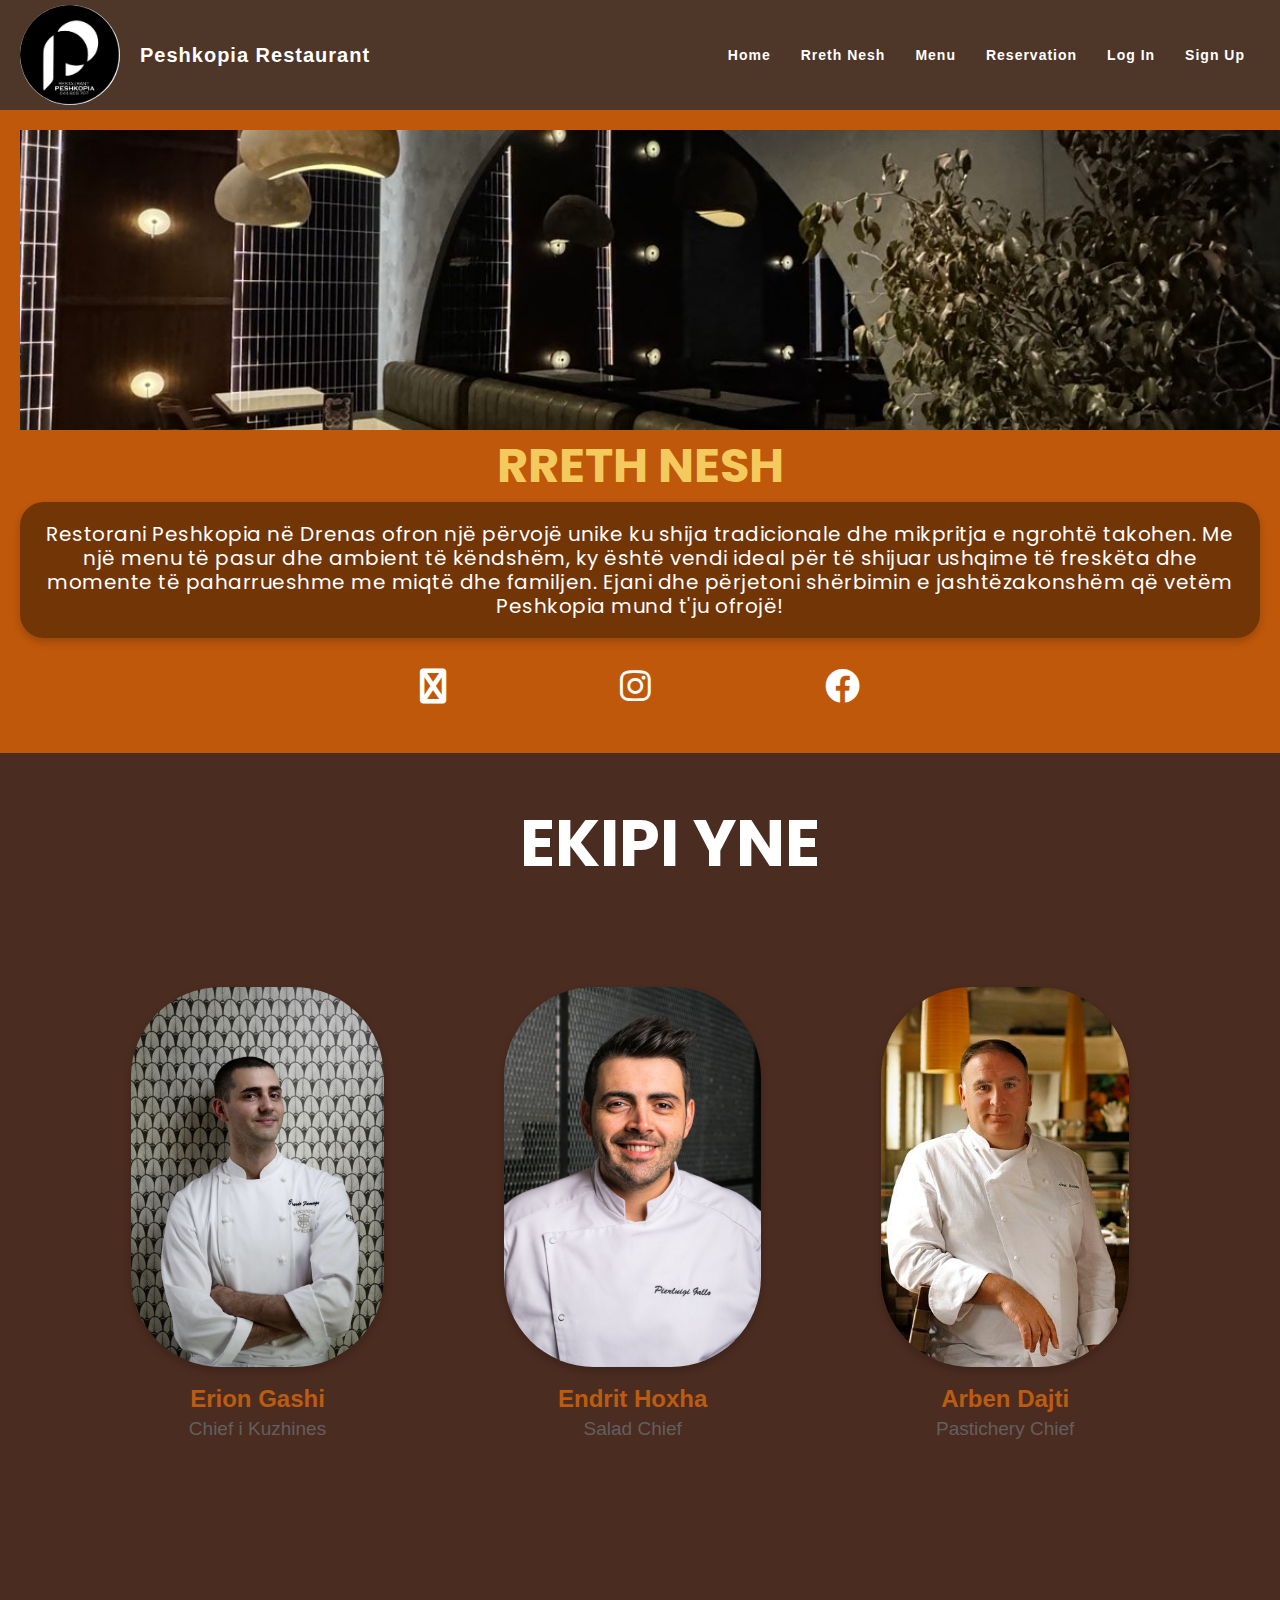
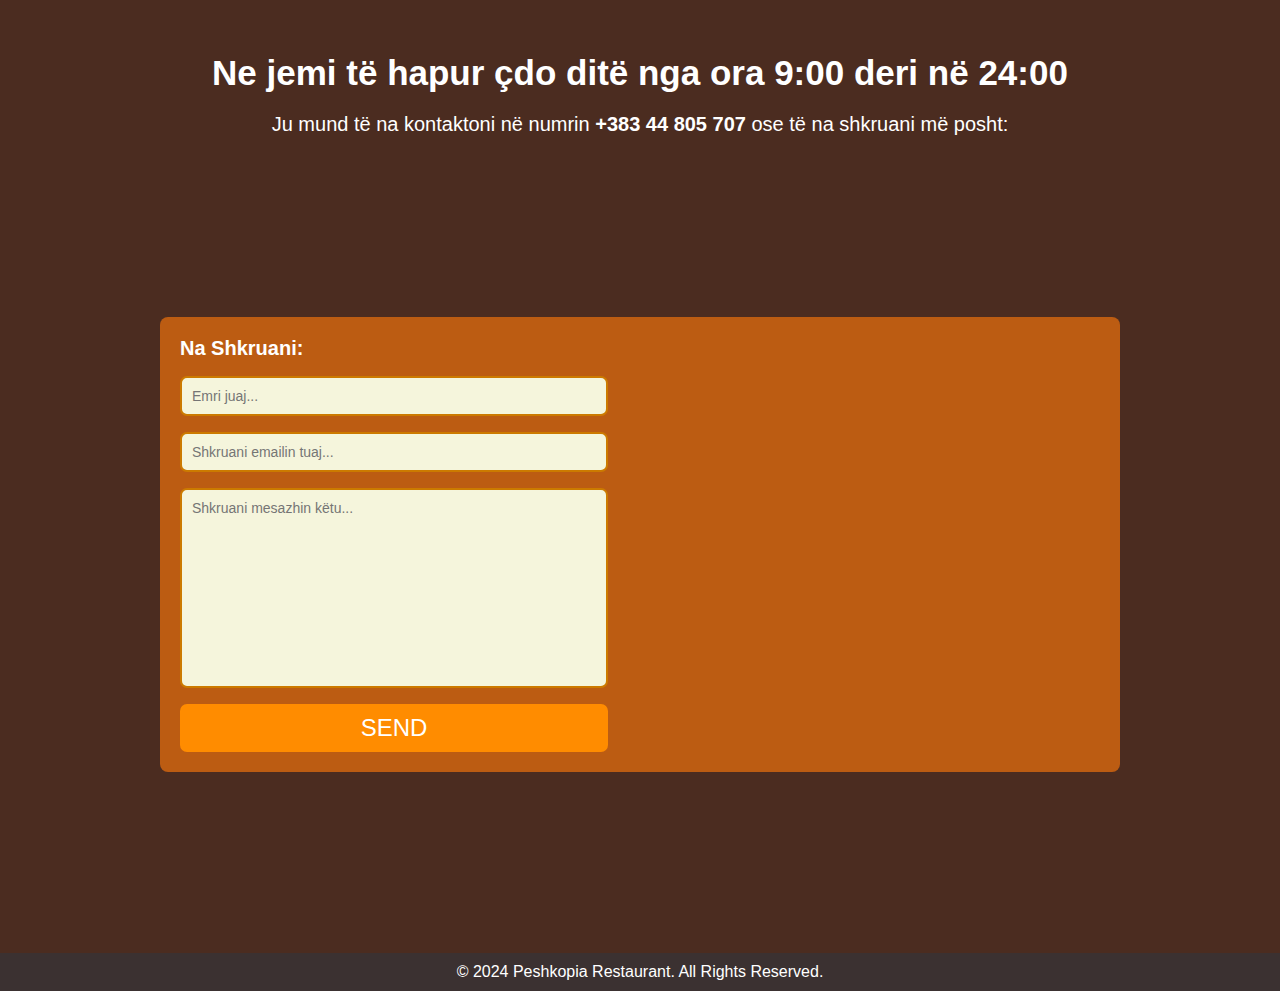
<file: index2.html>
<!DOCTYPE html>
<html lang="sq">
<head>
<meta charset="UTF-8">
<meta name="viewport" content="width=device-width, initial-scale=1.0">
<title>Peshkopia Restaurant</title>
<link rel="stylesheet" href="https://fonts.googleapis.com/css2?family=Poppins:wght@400;500;600&display=swap">
<link rel="stylesheet" href="https://cdnjs.cloudflare.com/ajax/libs/font-awesome/6.0.0/css/all.min.css">
<link rel="stylesheet" href="style2.css">
</head>
<body>
    <!-- Header -->
    <header>
        <div class="logo">
            <img src="images/logo.jpg" alt="Logo e Restorantit">
            <p>Peshkopia Restaurant</p>
        </div>
        <nav class="nav-links">
            <ul>
                <li><a href="index.html">Home</a></li>
                <li><a href="index2.html">Rreth Nesh</a></li>
                <li><a href="menu.html">Menu</a></li>
                <li><a href="reservation.html">Reservation</a></li>
                <li><a href="login.html">Log In</a></li>
                <li><a href="singup.html">Sign Up</a></li>
            </ul>
        </nav>
    </header>

    <!-- Seksioni "Rreth Nesh" -->
    <section id="rreth-nesh" class="section-orange">
        <div class="content">

            <div class="content-photo">
            <img src="images/IMG_0288.jpeg" alt="Foto e Restorantit">
            </div>
            <h2>RRETH NESH</h2>

            <div class="content-paragraph">
            <p>Restorani Peshkopia në Drenas ofron një përvojë unike ku shija tradicionale dhe mikpritja e ngrohtë takohen. Me një menu të pasur dhe ambient të këndshëm, ky është vendi ideal për të shijuar ushqime të freskëta dhe momente të paharrueshme me miqtë dhe familjen. Ejani dhe përjetoni shërbimin e jashtëzakonshëm që vetëm Peshkopia mund t'ju ofrojë!</p>
            </div>

            <div class="social-icons">
                <a href="tel:+38344199111" class="icon">
                    <i class="fab fa-phone"></i>
                </a>
                <a href="https://instagram.com/restaurant.peshkopia" target="_blank" class="icon">
                    <i class="fab fa-instagram"></i>
                </a>
                <a href="https://facebook.com/restaurant.peshkopia" target="_blank" class="icon">
                    <i class="fab fa-facebook"></i>
                </a>
            </div>
        </div>
    </section>



    <!-- Seksioni "Ekipi Ynë" -->
    <section id="ekipi-yne" class="section-dark">

        <div class="section-dark-titulli">
        <h2>EKIPI YNE</h2>
        </div>

        <div class="team-members">
            <div class="member1">
                <img src="images/kuzhinieri1.jpg" alt="Shefi 1">
                <h3>Erion Gashi</h3>
                <p>Chief i Kuzhines</p>
            </div>
            <div class="member2">
                <img src="images/kuzhinieri2.jpg" alt="Shefi 2">
                <h3>Endrit Hoxha</h3>
                <p>Salad Chief</p>
            </div>
            <div class="member3">
                <img src="images/kuzhinieri3.jpg" alt="Shefi 3">
                <h3>Arben Dajti</h3>
                <p>Pastichery Chief</p>
            </div>
        </div>
    </section>

    <section>
        <div class="costum">
            <div class="info">
                <h1>Ne jemi të hapur çdo ditë nga ora 9:00 deri në 24:00</h1>
                <p>Ju mund të na kontaktoni në numrin <strong>+383 44 805 707</strong> ose të na shkruani më posht:</p>
            </div>
            <div class="form">
                <div class="form-container">
                    <h3>Na Shkruani:</h3>
                    <form class="contact-form">
                    <input type="text" placeholder="Emri juaj..." required>
                    <input type="email" placeholder="Shkruani emailin tuaj..." required>
                    <textarea cols="30" rows="10" placeholder="Shkruani mesazhin këtu..."></textarea>
                    <input type="submit" value="Send" class="send-button">
                    </form>
                </div>

                <div class="harta">
                    <iframe src="https://www.google.com/maps/embed?pb=!1m18!1m12!1m3!1d2935.913335381639!2d20.88994397594527!3d42.62079397116981!2m3!1f0!2f0!3f0!3m2!1i1024!2i768!4f13.1!3m3!1m2!1s0x13536f68e4a2efe1%3A0x2d137d01893d14b2!2sRestaurant%20Peshkopia!5e0!3m2!1sen!2srs!4v1732387804903!5m2!1sen!2srs" style="border:0;" allowfullscreen="" loading="lazy" referrerpolicy="no-referrer-when-downgrade"></iframe>
                </div>
            </div>
        </div>
    </section>

    <!-- Footer -->
    <footer>
        <p>&copy; 2024 Peshkopia Restaurant. All Rights Reserved.</p>
    </footer>
</body>
</html>
</file>
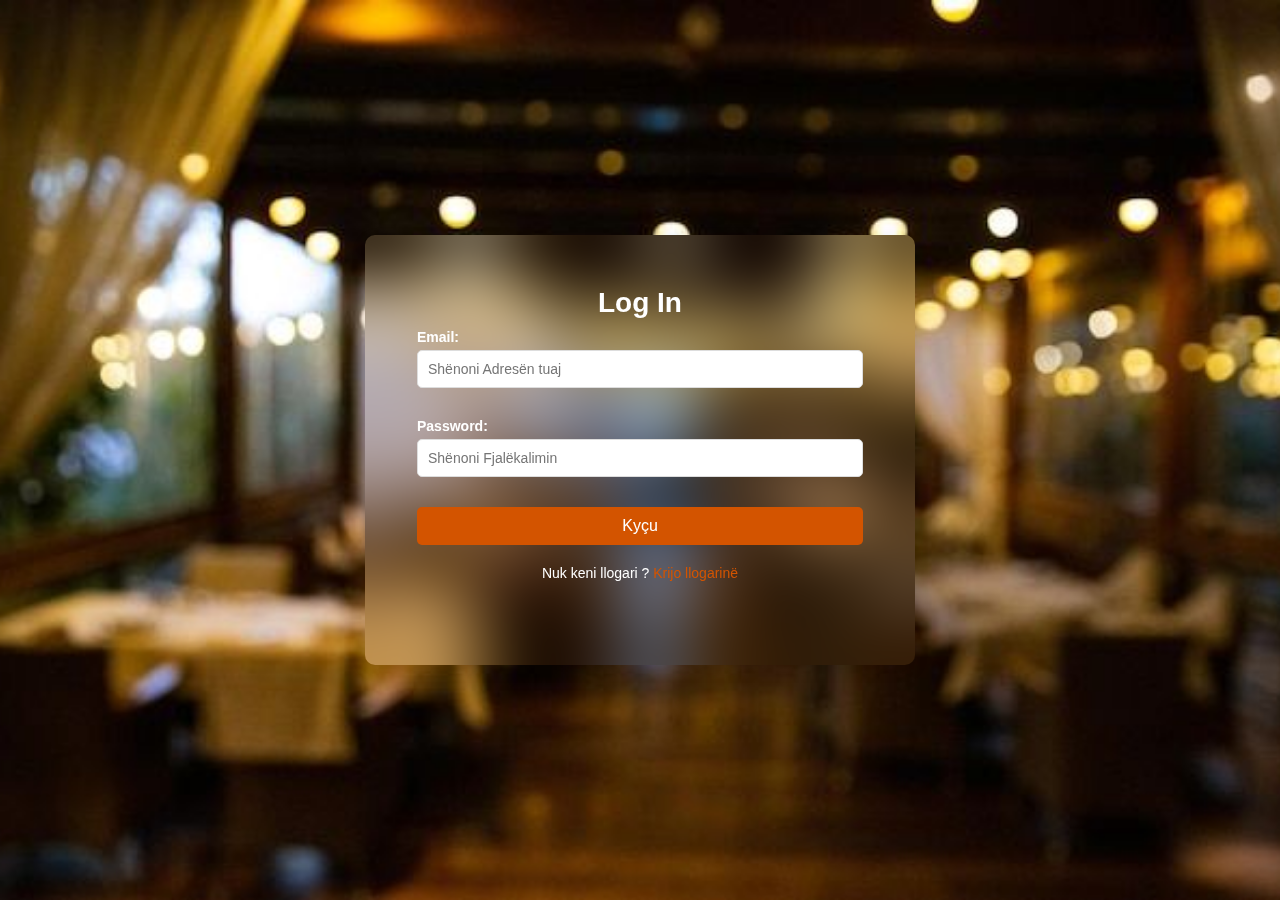
<file: login.html>
<!DOCTYPE html>
<html lang="en">
<head>
    <meta charset="UTF-8">
    <meta name="viewport" content="width=device-width, initial-scale=1.0">
    <title>Document</title>
    <link rel="stylesheet" href="login.css">
    <script defer src="script.js"></script>
</head>
<body>
    
    <div class="container">
       
        <form class="log-in" method="post" id="form" action="validate_login.php">

           <h2>Log In</h2>

           <div class="input">
            <label for="name"><b>Email:</b></label>
            <input type="email" id="name" placeholder="Shënoni Adresën tuaj" required>
           </div>

           <div class="input">
            <label for="psw"><b>Password:</b></label>
            <input type="password" id="psw" placeholder="Shënoni Fjalëkalimin">
           </div>

           <button type="submit">Kyçu</button>

           <div class="options">
            <p>Nuk keni llogari ? <a href="singup.html">Krijo llogarinë</a></p>
           </div>

        </form>

    </div>
</body>
</html>
</file>
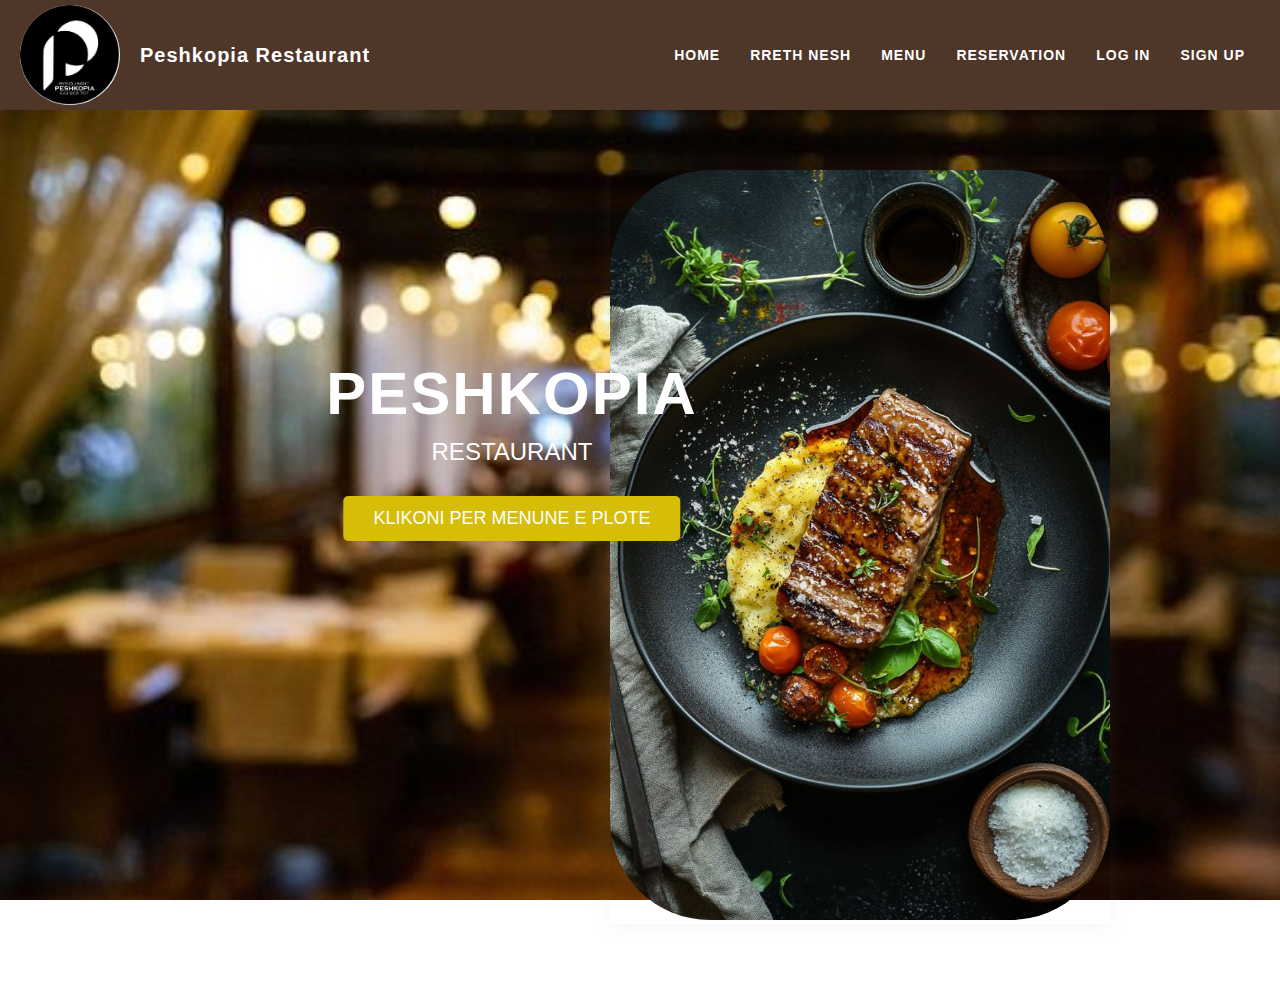
<file: menu.html>
<!DOCTYPE html>
<html lang="en">
<head>
  <meta charset="UTF-8">
  <meta name="viewport" content="width=device-width, initial-scale=1.0">
  <title>Menu Section</title>
  <link rel="stylesheet" href="menu.css">
</head>
<body>

  <header>
    <div class="navbar">
       <div class="logo">
          <img src="images/logo.jpg" alt="Peshkopia Restaurant Logo">
           <p>Peshkopia Restaurant</p>
      </div>
          <div class="nav-links">
              <ul>
                  <li><a href="index.html">HOME</a></li>
                  <li><a href="index2.html">RRETH NESH</a></li>
                  <li><a href="fullmenu.html">MENU</a></li>
                  <li><a href="reservation.html">RESERVATION</a></li>
                  <li><a href="login.html">LOG IN</a></li>
                  <li><a href="singup.html">SIGN UP</a></li>
               </ul>
          </div>
      </div>
  </header>
  <div class="hero-section">
    <h1>PESHKOPIA</h1>
    <p>RESTAURANT</p>
    <button class="w-button"><a href="fullmenu.html">Klikoni per Menune e plote</a></button>
  </div>


  <section class="menu-container">
<div class="sliderImage">
  <img id="sliderImage" src="images/Ushqimi1.jpg" alt="Image" />

  <script>
    var i = 0;
    var images = [];
    var time = 2000;

    //image list
    images[0] = 'images/Ushqimi1.jpg';
    images[1] = 'images/Ushqimi2.jpg';
    images [2] = 'images/Ushqimi4.jpg';
    images [3] = 'images/Ushqimi5.jpg';

    // Funksioni për të ndryshuar foton
function changeImage() {
  document.getElementById('sliderImage').src = images[i];
  
  // Përsërit fotot, nëse arrin fundin e listës, kthehu te fillimi
  i = (i + 1) % images.length;
}

// Përdor setInterval për të ndërruar fotot pas çdo 3 sekondash (3000 ms)
setInterval(changeImage, time);
      </script>
</div>
</div>    
</body>
</html>
</file>
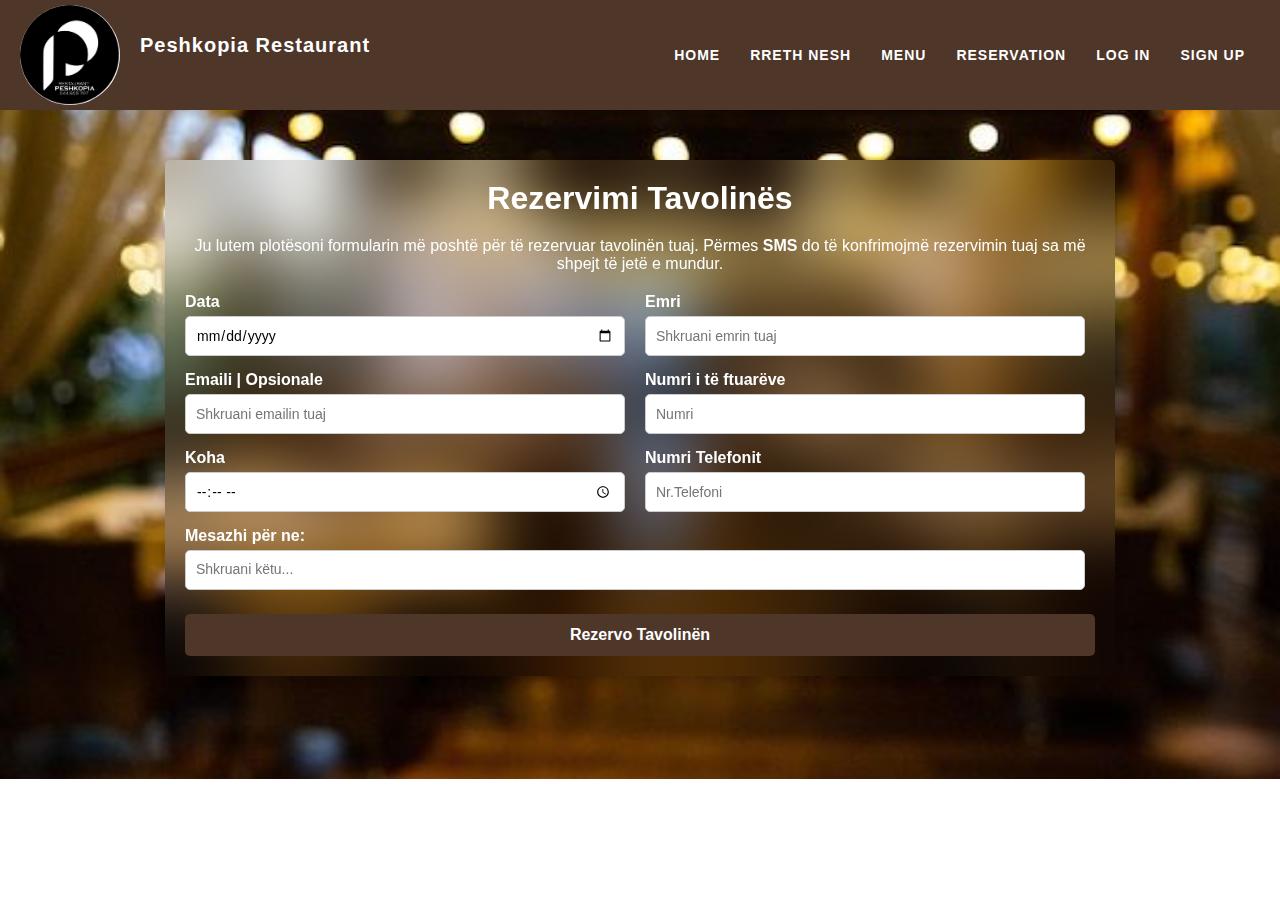
<file: reservation.html>
<!DOCTYPE html>
<html lang="en">
<head>
  <meta charset="UTF-8">
  <meta name="viewport" content="width=device-width, initial-scale=1.0">
  <title>Rezervimi Tavolinës</title>
  <link rel="stylesheet" href="reservation.css">
</head>
<body>


  <header>
    <div class="navbar">
       <div class="logo">
          <img src="images/logo.jpg" alt="Peshkopia Restaurant Logo">
           <p>Peshkopia Restaurant</p>
      </div>
          <div class="nav-links">
              <ul>
                  <li><a href="index.html">HOME</a></li>
                  <li><a href="index2.html">RRETH NESH</a></li>
                  <li><a href="menu.html">MENU</a></li>
                  <li><a href="reservation.html">RESERVATION</a></li>
                  <li><a href="login.html">LOG IN</a></li>
                  <li><a href="singup.html">SIGN UP</a></li>
               </ul>
          </div>
      </div>
  </header>



  <div class="container">
    <h1>Rezervimi Tavolinës</h1>
    <p>Ju lutem plotësoni formularin më poshtë për të rezervuar tavolinën tuaj. Përmes <strong>SMS</strong> do të konfrimojmë rezervimin tuaj sa më shpejt të jetë e mundur. </p>
    <form class="rezervimi">
      
      <div class="form-row">
        <div class="form-group">
          <label for="data">Data</label>
          <input type="date" id="data" required>
        </div>
        <div class="form-group">
          <label for="emri">Emri</label>
          <input type="text" id="emri" placeholder="Shkruani emrin tuaj" required>
        </div>
      </div>
      
      
      <div class="form-row">
        <div class="form-group">
          <label for="email">Emaili | Opsionale</label>
          <input type="email" id="email" placeholder="Shkruani emailin tuaj">
        </div>
        <div class="form-group">
          <label for="teftuarit">Numri i të ftuarëve</label>
          <input type="number" id="teftuarit" placeholder="Numri" required>
        </div>
      </div>
      
      
      <div class="form-row">
        <div class="form-group">
          <label for="koha">Koha</label>
          <input type="time" id="koha" required>
        </div>
        <div class="form-group">
          <label for="telefoni">Numri Telefonit</label>
          <input type="tel" id="telefoni" placeholder="Nr.Telefoni" required>
        </div>
      </div>
      
    
      <div class="form-group">
        <label for="mesazhi">Mesazhi për ne:</label>
        <textarea id="mesazhi" placeholder="Shkruani këtu..."></textarea>
      </div>
      
      
      <button type="submit" class="submit-button">Rezervo Tavolinën</button>
    </form>
  </div>

</body>
</html>
</file>
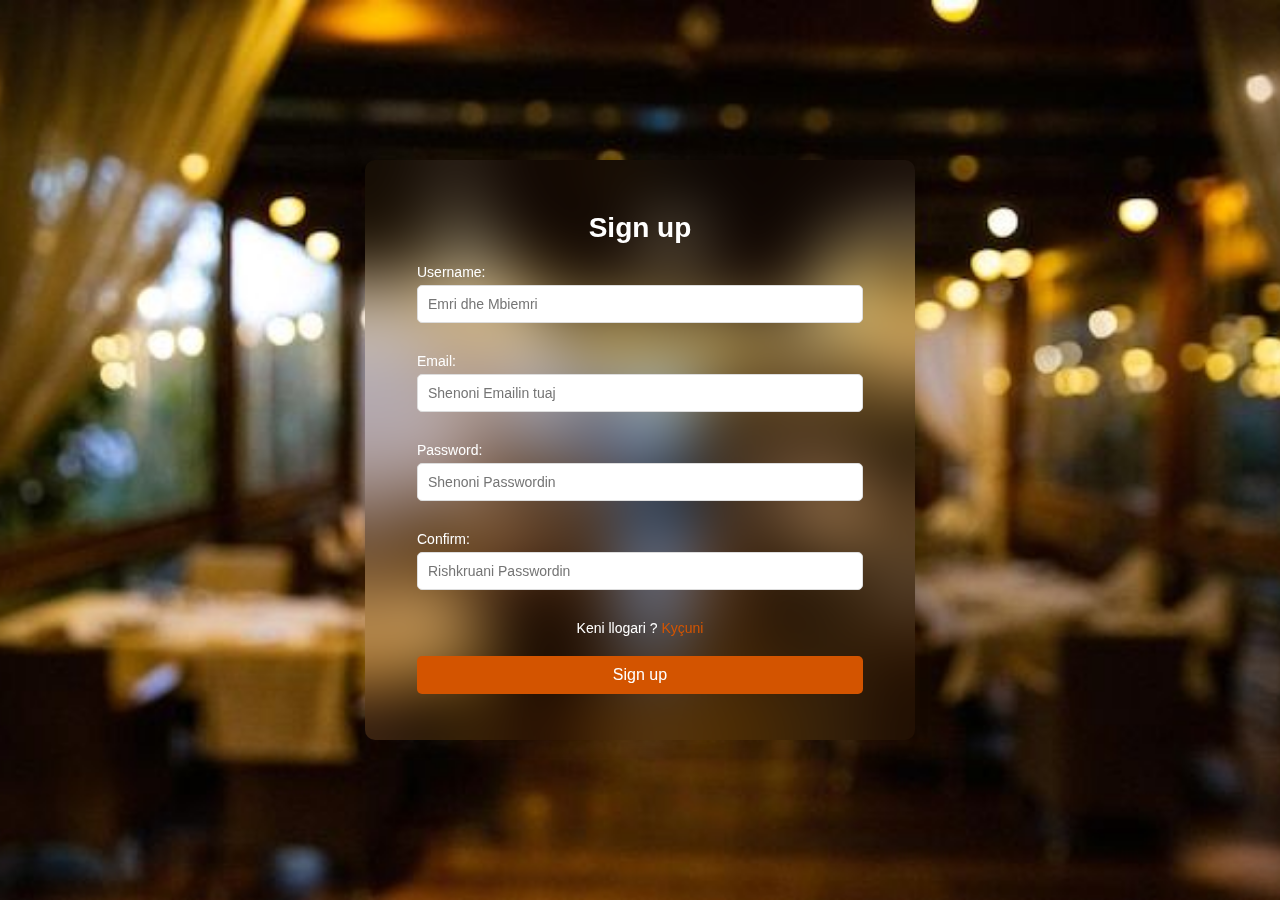
<file: singup.html>
<!DOCTYPE html>
<html lang="en">
<head>
    <meta charset="UTF-8">
    <meta name="viewport" content="width=device-width, initial-scale=1.0">
    <title>Sign up | Peshkopia</title>
    <link rel="stylesheet" href="singup.css">
    <script defer src="script1.js"></script>
</head>
</head>
<body>
    <div class="container">
        <form  method="post" class="signup" action="validate_signup.php">
            <h2>Sign up</h2>
 
            <div class="input">
                <label for="username">Username:</label>
                <input type="text" id="username" placeholder="Emri dhe Mbiemri">
            </div>
            <div class="input">
                <label for="email">Email:</label>
                <input type="email" id="email" placeholder="Shenoni Emailin tuaj" required>
            </div>
            <div class="input">
                <label for="password">Password:</label>
                <input type="password" id="password" placeholder="Shenoni Passwordin" >
            </div>
            <div class="input">
                <label for="confirm">Confirm:</label>
                <input type="password" id="confirm" placeholder="Rishkruani Passwordin">
            </div>

            <div class="options">
                <p>Keni llogari ? <a href="login.html">Kyçuni</a></p>
               </div>
    

            <button>Sign up</button>
        </form>
    </div>
</body>
</html>
</file>
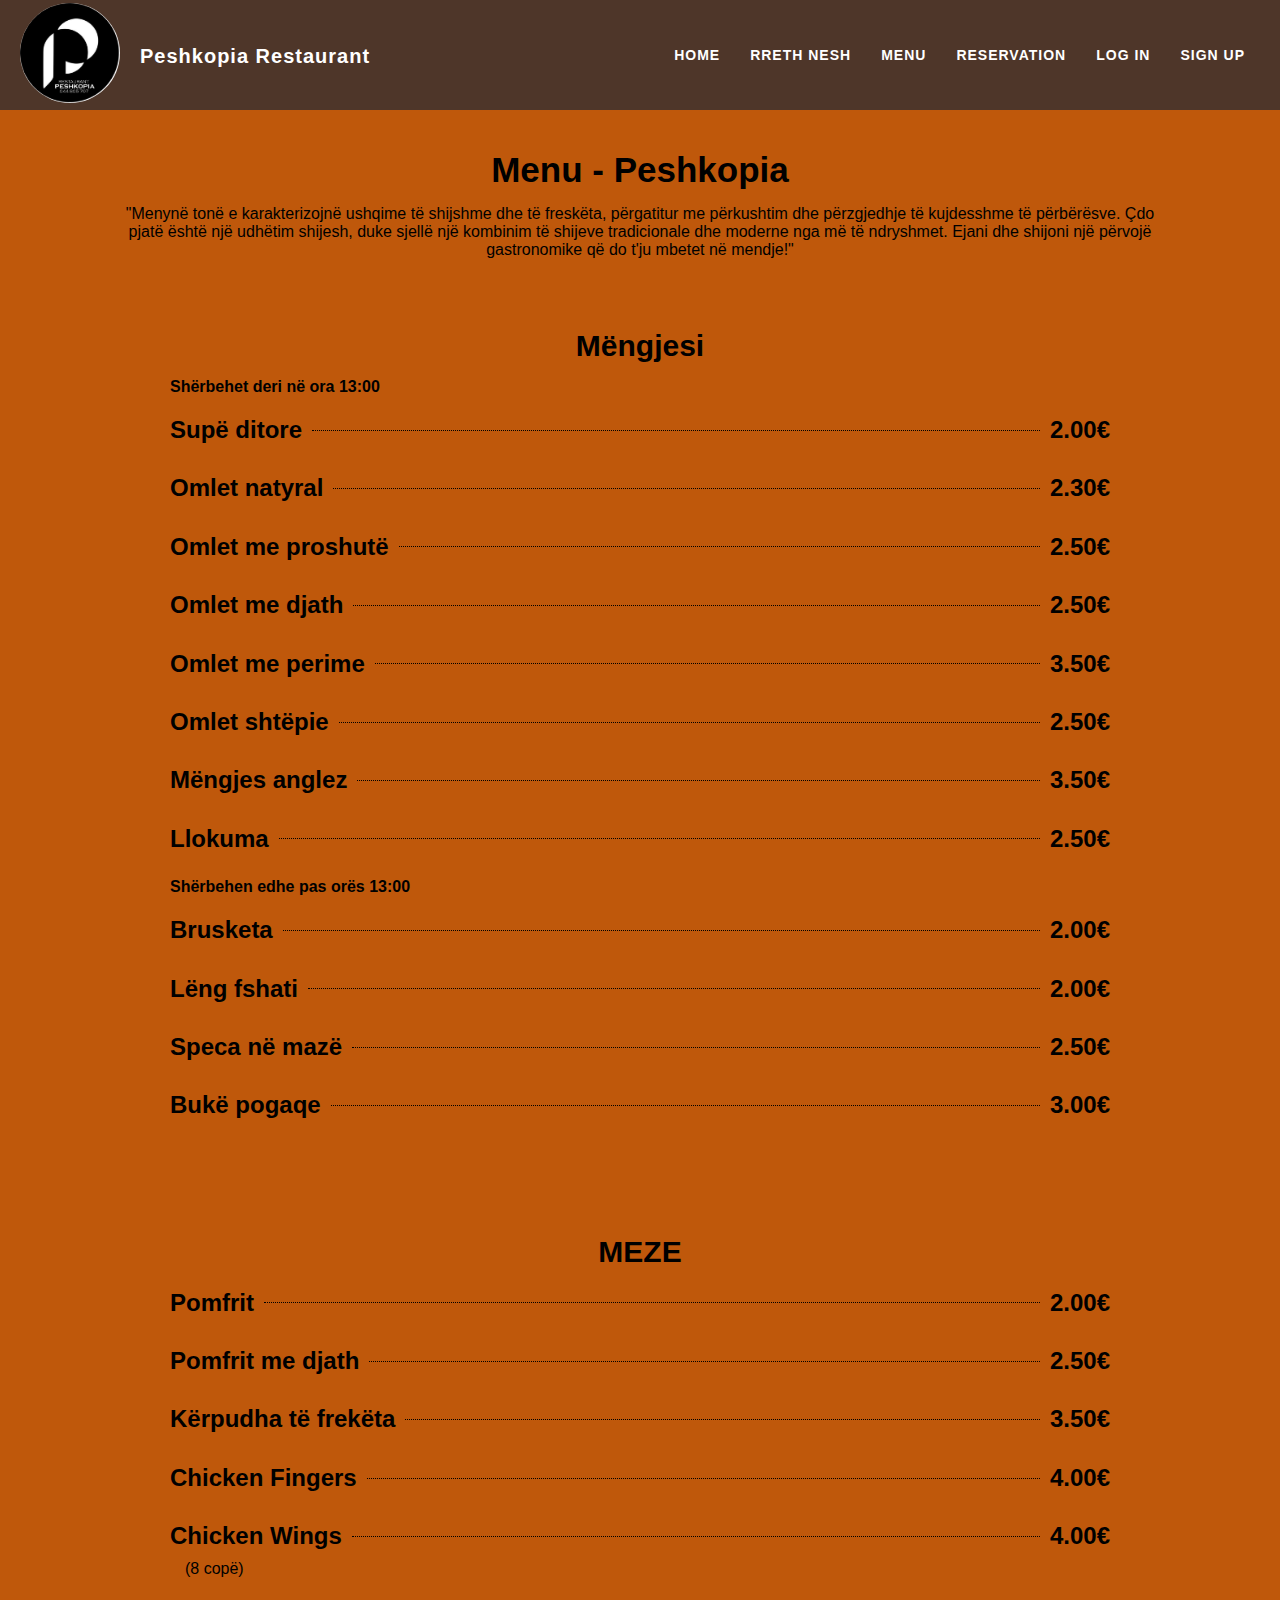
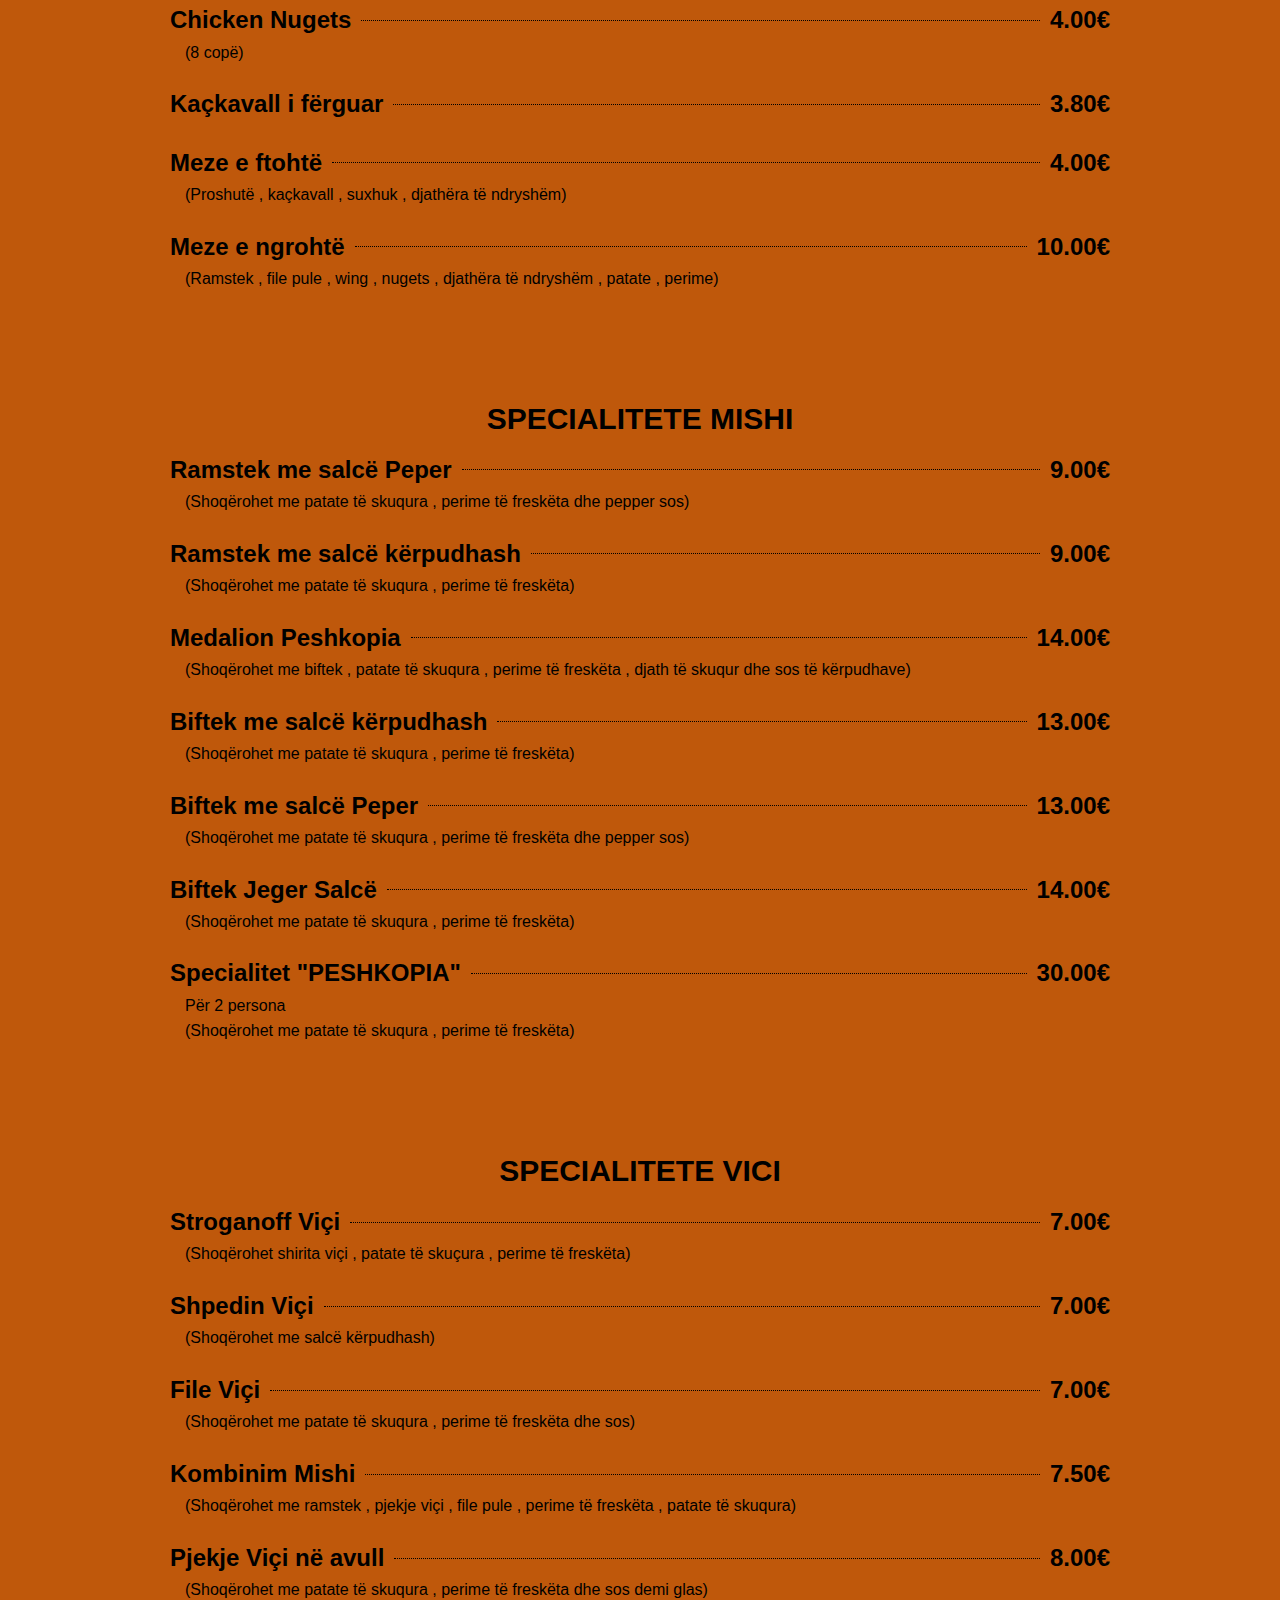
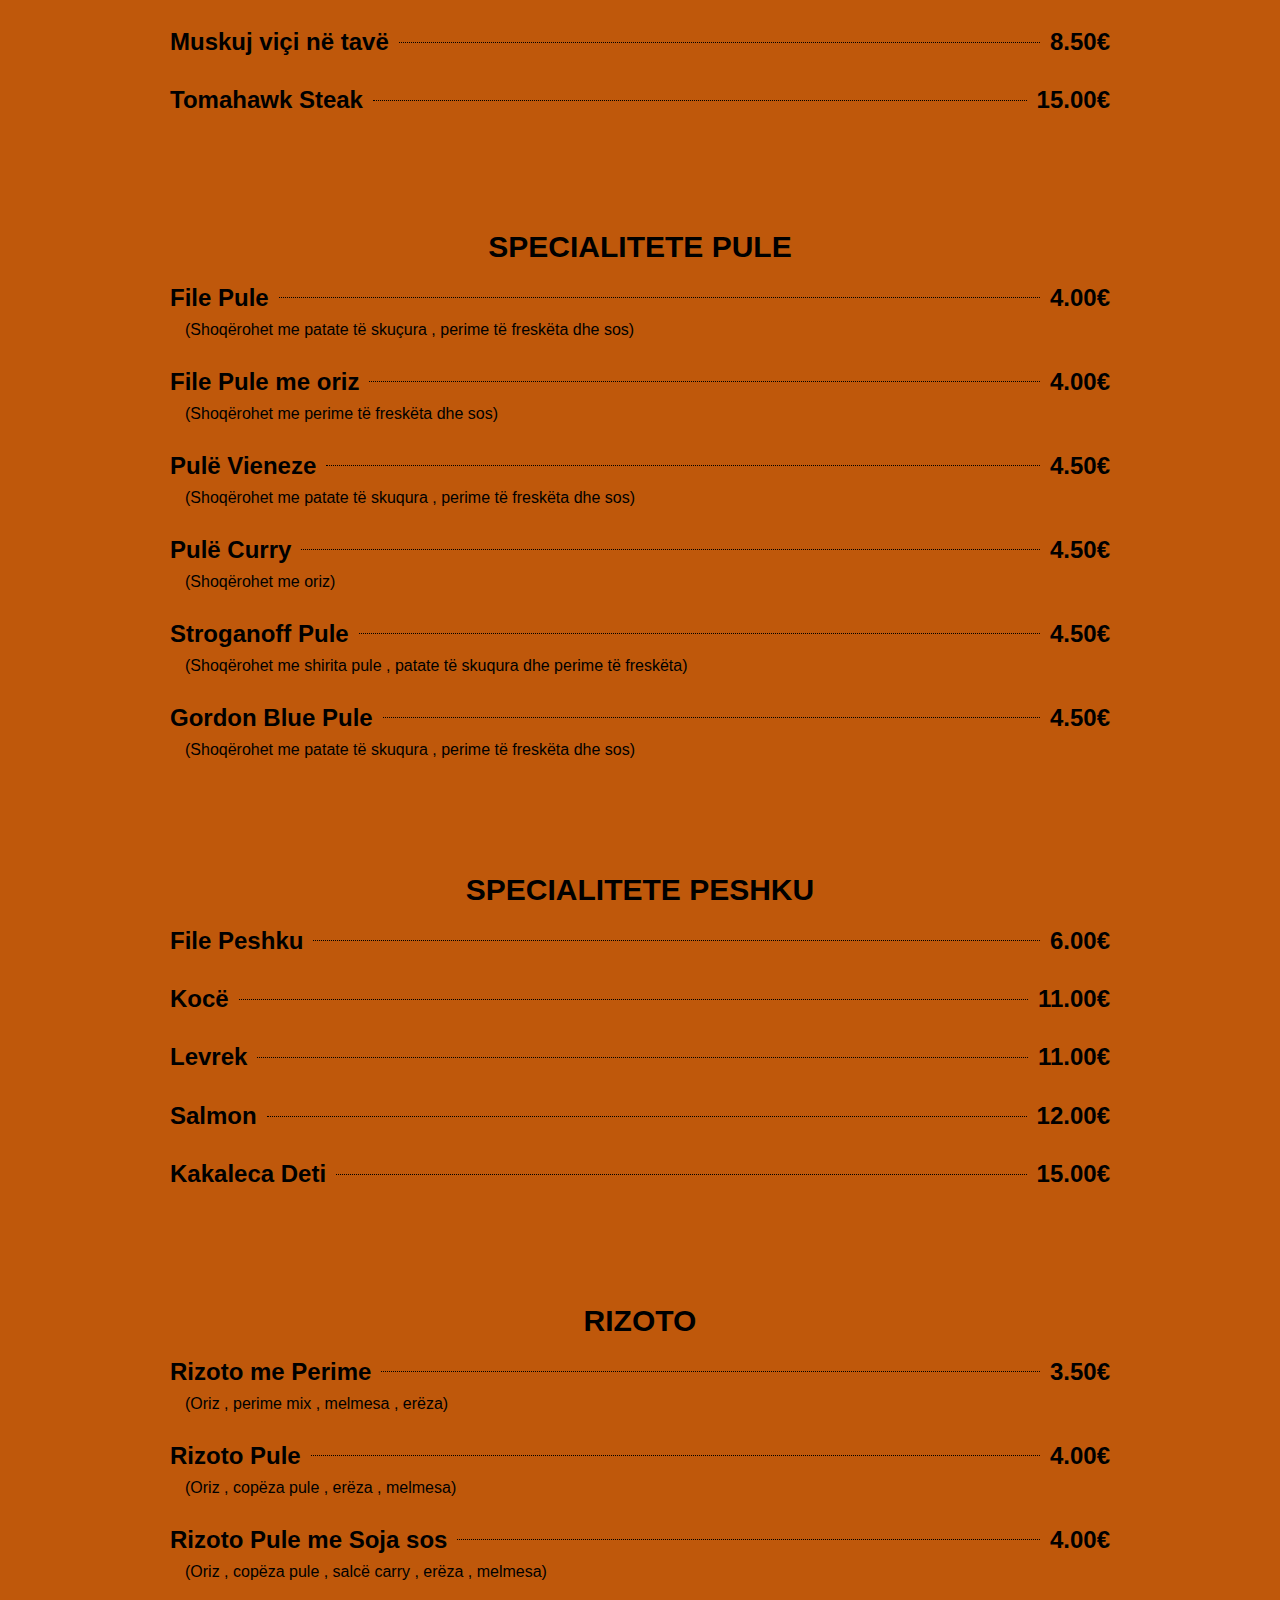
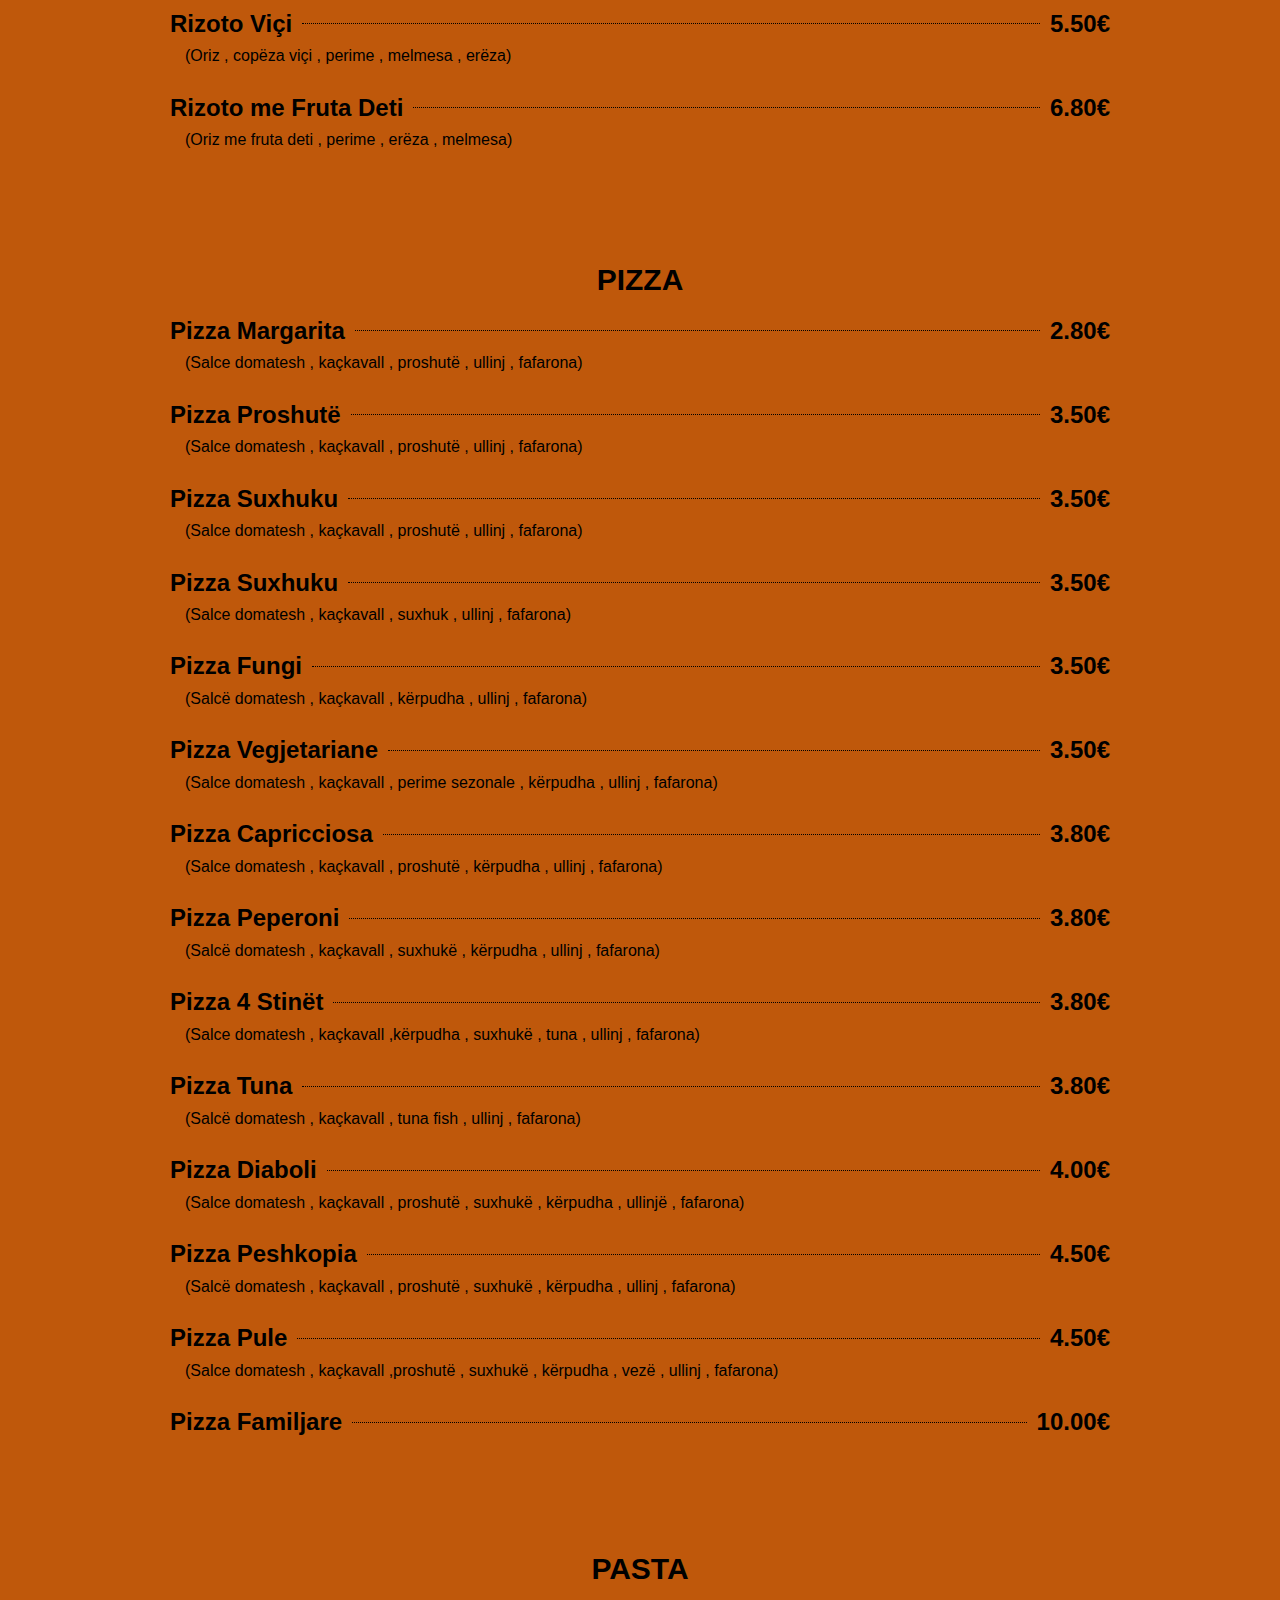
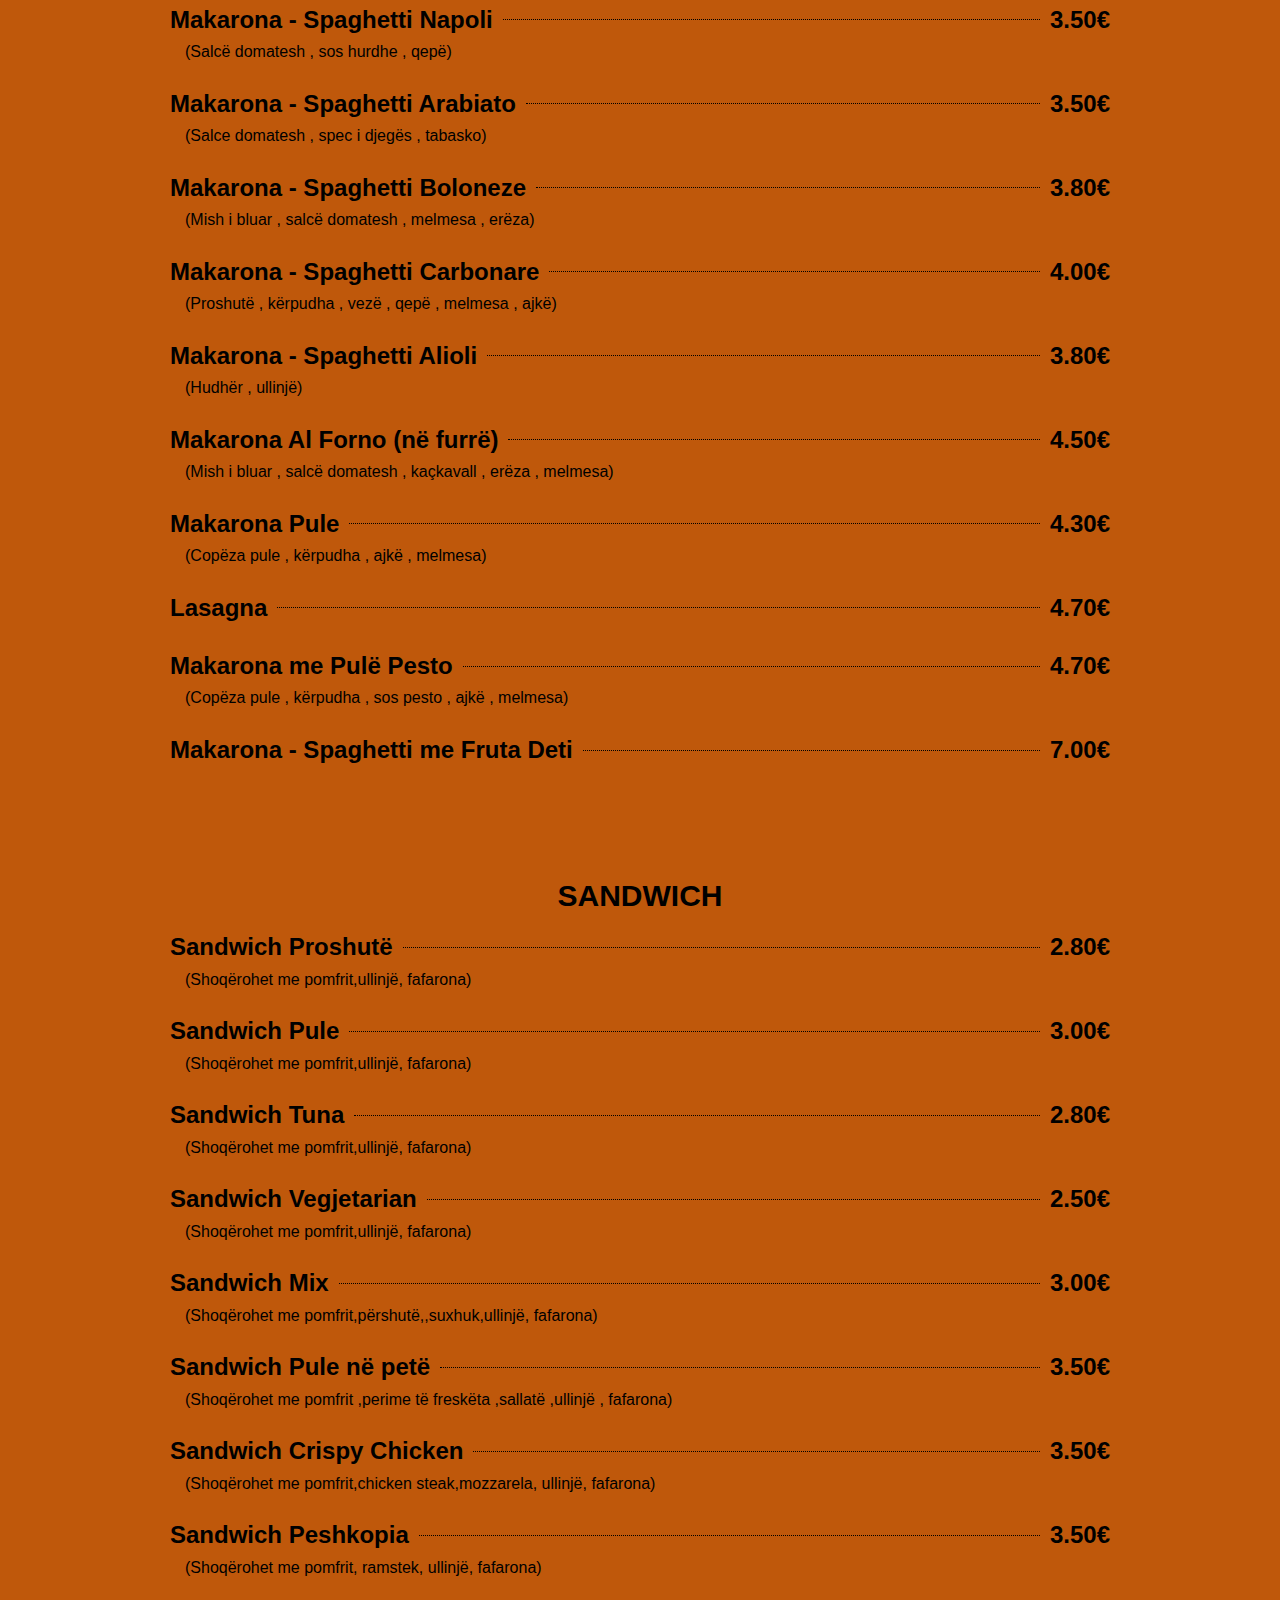
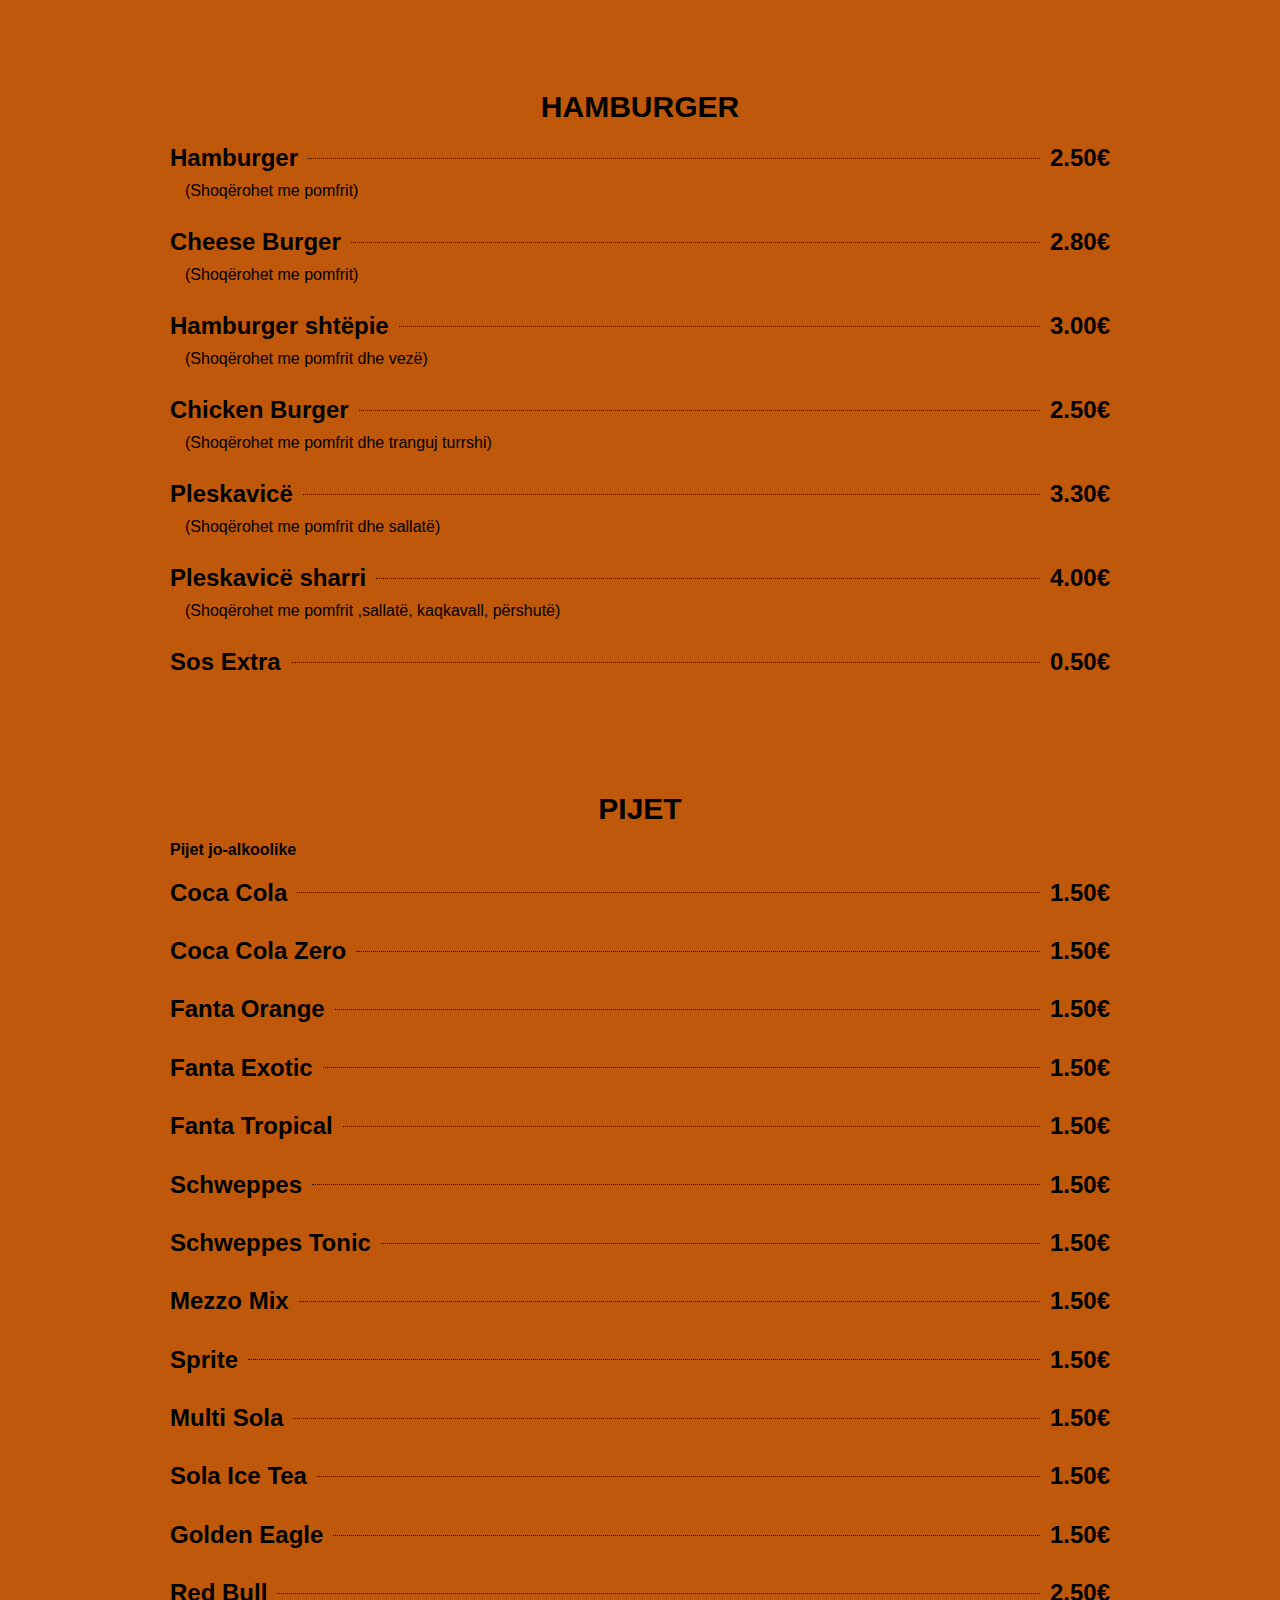
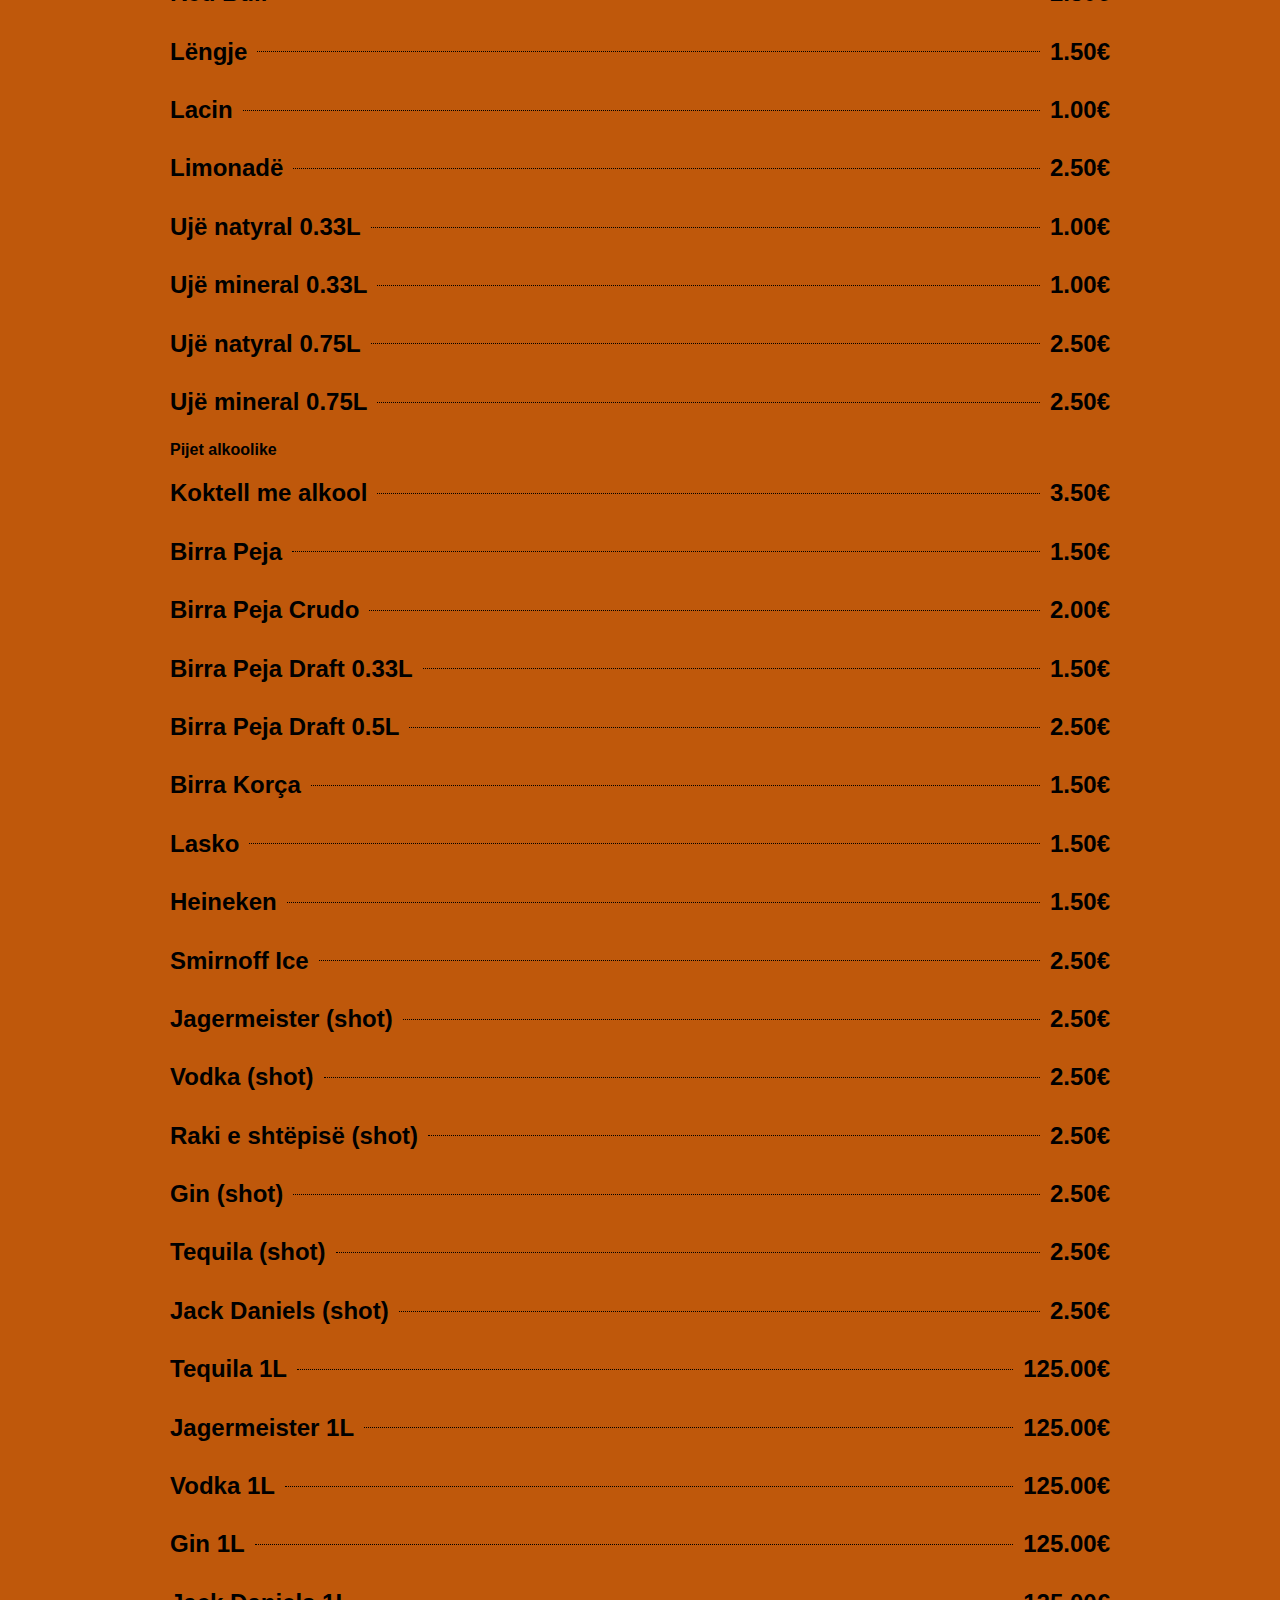
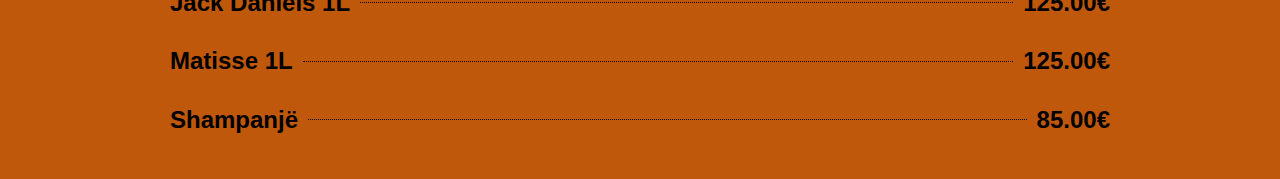
<file: html/fullmenu.html>
<!DOCTYPE html>
<html lang="en">
<head>
    <meta charset="UTF-8">
    <meta name="viewport" content="width=device-width, initial-scale=1.0">
    <title>Menu | Peshkopia</title>
    <link rel="stylesheet" href="../css/fullmenu.css">
</head>
<body>
    <header>
        <div class="navbar">
           <div class="logo">
              <img src="../images/logo.jpg" alt="Peshkopia Restaurant Logo">
               <p>Peshkopia Restaurant</p>
          </div>
              <div class="nav-links">
                  <ul>
                      <li><a href="../html/index.html">HOME</a></li>
                      <li><a href="../html/index2.html">RRETH NESH</a></li>
                      <li><a href="../html/menu.html">MENU</a></li>
                      <li><a href="../html/reservation.html">RESERVATION</a></li>
                      <li><a href="../php/login.php">LOG IN</a></li>
                      <li><a href="../php/register.php">SIGN UP</a></li>
                   </ul>
              </div>
          </div>
      </header>

      <div class="caption">
        <h1>Menu - Peshkopia </h1>
        <p>"Menynë tonë e karakterizojnë ushqime të shijshme dhe të freskëta, përgatitur me përkushtim dhe përzgjedhje të kujdesshme të përbërësve. Çdo pjatë është një udhëtim shijesh, duke sjellë një kombinim të shijeve tradicionale dhe moderne nga më të ndryshmet. Ejani dhe shijoni një përvojë gastronomike që do t'ju mbetet në mendje!"</p>
        <p></p>
      </div>
 <main class="menu">
        <section>
            <h1>Mëngjesi</h1>
            <h4>Shërbehet deri në ora 13:00</h4>
            <div class="menu-item">
            <p><span class="pjata">Supë ditore</span><span class="dots"></span><span class="price">2.00€</span></p>
            </div>

            <div class="menu-item">
                <p><span class="pjata">Omlet natyral</span><span class="dots"></span><span class="price">2.30€</span></p>
            </div>

            <div class="menu-item">
                <p><span class="pjata">Omlet me proshutë</span><span class="dots"></span><span class="price">2.50€</span></p>
            </div>

            <div class="menu-item">
                <p><span class="pjata">Omlet me djath</span><span class="dots"></span><span class="price">2.50€</span></p>
            </div>

            <div class="menu-item">
                <p><span class="pjata">Omlet me perime</span><span class="dots"></span><span class="price">3.50€</span></p>
            </div>
            
            <div class="menu-item">
                <p><span class="pjata">Omlet shtëpie</span><span class="dots"></span><span class="price">2.50€</span></p>
            </div>
    
            <div class="menu-item">
                    <p><span class="pjata">Mëngjes anglez</span><span class="dots"></span><span class="price">3.50€</span></p>
            </div>
            
            <div class="menu-item">
                    <p><span class="pjata"> Llokuma</span><span class="dots"></span><span class="price">2.50€</span></p>
            </div>
            <h4>Shërbehen edhe pas orës 13:00</h4>
            <div class="menu-item">
                <p><span class="pjata">Brusketa</span><span class="dots"></span><span class="price">2.00€</span></p>
            </div>
            
            <div class="menu-item">
                <p><span class="pjata">Lëng fshati</span><span class="dots"></span><span class="price">2.00€</span></p>
            </div>
    
            <div class="menu-item">
                    <p><span class="pjata">Speca në mazë</span><span class="dots"></span><span class="price">2.50€</span></p>
            </div>
            
            <div class="menu-item">
                    <p><span class="pjata"> Bukë pogaqe</span><span class="dots"></span><span class="price">3.00€</span></p>
            </div>
</section>
</main>
      <main class="menu">
        <section>
            <h1>MEZE</h1>
            <div class="menu-item">
            <p><span class="pjata">Pomfrit</span><span class="dots"></span><span class="price">2.00€</span></p>
            </div>

            <div class="menu-item">
                <p><span class="pjata">Pomfrit me djath</span><span class="dots"></span><span class="price">2.50€</span></p>
            </div>

            <div class="menu-item">
                <p><span class="pjata">Kërpudha të frekëta</span><span class="dots"></span><span class="price">3.50€</span></p>
            </div>

            <div class="menu-item">
                <p><span class="pjata">Chicken Fingers</span><span class="dots"></span><span class="price">4.00€</span></p>
            </div>

            <div class="menu-item">
                <p><span class="pjata">Chicken Wings</span><span class="dots"></span><span class="price">4.00€</span></p>
                <p class="description">(8 copë)</p>
            </div>

            <div class="menu-item">
                <p><span class="pjata">Chicken Nugets</span><span class="dots"></span><span class="price">4.00€</span></p>
                <p class="description">(8 copë)</p>
            </div>

            <div class="menu-item">
                <p><span class="pjata">Kaçkavall i fërguar</span><span class="dots"></span><span class="price">3.80€</span></p>
            </div>

            <div class="menu-item">
                <p><span class="pjata">Meze e ftohtë</span><span class="dots"></span><span class="price">4.00€</span></p>
                <p class="description">(Proshutë , kaçkavall , suxhuk , djathëra të ndryshëm)</p>
            </div>

            <div class="menu-item">
                <p><span class="pjata">Meze e ngrohtë</span><span class="dots"></span><span class="price">10.00€</span></p>
                <p class="description">(Ramstek , file pule , wing , nugets , djathëra të ndryshëm , patate , perime)</p>
            </div>
        </section>
      </main>


      <main class="menu">
        <section>
            <h1>SPECIALITETE MISHI</h1>
            <div class="menu-item">
            <p><span class="pjata">Ramstek me salcë Peper</span><span class="dots"></span><span class="price">9.00€</span></p>
            <p class="description">(Shoqërohet me patate të skuqura , perime të freskëta dhe pepper sos)</p>
            </div>

            <div class="menu-item">
                <p><span class="pjata">Ramstek me salcë kërpudhash</span><span class="dots"></span><span class="price">9.00€</span></p>
                <p class="description">(Shoqërohet me patate të skuqura , perime të freskëta)</p>
            </div>

            <div class="menu-item">
                <p><span class="pjata">Medalion Peshkopia</span><span class="dots"></span><span class="price">14.00€</span></p>
                <p class="description">(Shoqërohet me biftek , patate të skuqura , perime të freskëta , djath të skuqur dhe sos të kërpudhave)</p>
            </div>

            <div class="menu-item">
                <p><span class="pjata">Biftek me salcë kërpudhash</span><span class="dots"></span><span class="price">13.00€</span></p>
                <p class="description">(Shoqërohet me patate të skuqura , perime të freskëta)</p>
            </div>

            <div class="menu-item">
                <p><span class="pjata">Biftek me salcë Peper</span><span class="dots"></span><span class="price">13.00€</span></p>
                <p class="description">(Shoqërohet me patate të skuqura , perime të freskëta dhe pepper sos)</p>
            </div>

            <div class="menu-item">
                <p><span class="pjata">Biftek Jeger Salcë</span><span class="dots"></span><span class="price">14.00€</span></p>
                <p class="description">(Shoqërohet me patate të skuqura , perime të freskëta)</p>
            </div>

            <div class="menu-item">
                <p><span class="pjata">Specialitet "PESHKOPIA"</span><span class="dots"></span><span class="price">30.00€</span></p>
                <p class="description">Për 2 persona</p>
                <p class="description">(Shoqërohet me patate të skuqura , perime të freskëta)</p>
            </div>
        </section>
      </main>

      <main class="menu">
        <section>
            <h1>SPECIALITETE VICI</h1>
            <div class="menu-item">
            <p><span class="pjata">Stroganoff Viçi</span><span class="dots"></span><span class="price">7.00€</span></p>
            <p class="description">(Shoqërohet shirita viçi , patate të skuçura , perime të freskëta)</p>
            </div>

            <div class="menu-item">
                <p><span class="pjata">Shpedin Viçi</span><span class="dots"></span><span class="price">7.00€</span></p>
                <p class="description">(Shoqërohet me salcë kërpudhash)</p>
            </div>

            <div class="menu-item">
                <p><span class="pjata">File Viçi</span><span class="dots"></span><span class="price">7.00€</span></p>
                <p class="description">(Shoqërohet me patate të skuqura , perime të freskëta dhe sos)</p>
            </div>

            <div class="menu-item">
                <p><span class="pjata">Kombinim Mishi</span><span class="dots"></span><span class="price">7.50€</span></p>
                <p class="description">(Shoqërohet me ramstek , pjekje viçi , file pule , perime të freskëta , patate të skuqura)</p>
            </div>

            <div class="menu-item">
                <p><span class="pjata">Pjekje Viçi në avull</span><span class="dots"></span><span class="price">8.00€</span></p>
                <p class="description">(Shoqërohet me patate të skuqura , perime të freskëta dhe sos demi glas)</p>
            </div>

            <div class="menu-item">
                <p><span class="pjata">Muskuj viçi në tavë</span><span class="dots"></span><span class="price">8.50€</span></p>
            </div>

            <div class="menu-item">
                <p><span class="pjata">Tomahawk Steak</span><span class="dots"></span><span class="price">15.00€</span></p>
            </div>
        </section>
      </main>

      <main class="menu">
        <section>
            <h1>SPECIALITETE PULE</h1>
            <div class="menu-item">
            <p><span class="pjata">File Pule</span><span class="dots"></span><span class="price">4.00€</span></p>
            <p class="description">(Shoqërohet me patate të skuçura , perime të freskëta dhe sos)</p>
            </div>

            <div class="menu-item">
                <p><span class="pjata">File Pule me oriz</span><span class="dots"></span><span class="price">4.00€</span></p>
                <p class="description">(Shoqërohet me perime të freskëta dhe sos)</p>
            </div>

            <div class="menu-item">
                <p><span class="pjata">Pulë Vieneze</span><span class="dots"></span><span class="price">4.50€</span></p>
                <p class="description">(Shoqërohet me patate të skuqura , perime të freskëta dhe sos)</p>
            </div>

            <div class="menu-item">
                <p><span class="pjata">Pulë Curry</span><span class="dots"></span><span class="price">4.50€</span></p>
                <p class="description">(Shoqërohet me oriz)</p>
            </div>

            <div class="menu-item">
                <p><span class="pjata">Stroganoff Pule</span><span class="dots"></span><span class="price">4.50€</span></p>
                <p class="description">(Shoqërohet me shirita pule , patate të skuqura dhe perime të freskëta)</p>
            </div>

            <div class="menu-item">
                <p><span class="pjata">Gordon Blue Pule</span><span class="dots"></span><span class="price">4.50€</span></p>
                <p class="description">(Shoqërohet me patate të skuqura , perime të freskëta dhe sos)</p>
            </div>
        </section>
      </main>

      <main class="menu">
        <section>
            <h1>SPECIALITETE PESHKU</h1>
            <div class="menu-item">
            <p><span class="pjata">File Peshku</span><span class="dots"></span><span class="price">6.00€</span></p>
            </div>

            <div class="menu-item">
                <p><span class="pjata">Kocë</span><span class="dots"></span><span class="price">11.00€</span></p>
            </div>

            <div class="menu-item">
                <p><span class="pjata">Levrek</span><span class="dots"></span><span class="price">11.00€</span></p>
            </div>

            <div class="menu-item">
                <p><span class="pjata">Salmon</span><span class="dots"></span><span class="price">12.00€</span></p>
            </div>

            <div class="menu-item">
                <p><span class="pjata">Kakaleca Deti</span><span class="dots"></span><span class="price">15.00€</span></p>
            </div>
        </section>
      </main>

      <main class="menu">
        <section>
            <h1>RIZOTO</h1>
            <div class="menu-item">
            <p><span class="pjata">Rizoto me Perime</span><span class="dots"></span><span class="price">3.50€</span></p>
            <p class="description">(Oriz , perime mix , melmesa , erëza)</p>
            </div>

            <div class="menu-item">
                <p><span class="pjata">Rizoto Pule</span><span class="dots"></span><span class="price">4.00€</span></p>
                <p class="description">(Oriz , copëza pule , erëza , melmesa)</p>
            </div>

            <div class="menu-item">
                <p><span class="pjata">Rizoto Pule me Soja sos</span><span class="dots"></span><span class="price">4.00€</span></p>
                <p class="description">(Oriz , copëza pule , salcë carry , erëza , melmesa)</p>
            </div>

            <div class="menu-item">
                <p><span class="pjata">Rizoto Viçi</span><span class="dots"></span><span class="price">5.50€</span></p>
                <p class="description">(Oriz , copëza viçi , perime , melmesa , erëza)</p>
            </div>

            <div class="menu-item">
                <p><span class="pjata">Rizoto me Fruta Deti</span><span class="dots"></span><span class="price">6.80€</span></p>
                <p class="description">(Oriz me fruta deti , perime , erëza , melmesa)</p>
            </div>
        </section>
      </main>

      <main class="menu">
        <section>
            <h1>PIZZA</h1>
            <div class="menu-item">
            <p><span class="pjata">Pizza Margarita</span><span class="dots"></span><span class="price">2.80€</span></p>
            <p class="description">(Salce domatesh , kaçkavall , proshutë , ullinj , fafarona)</p>
            </div>

            <div class="menu-item">
                <p><span class="pjata">Pizza Proshutë</span><span class="dots"></span><span class="price">3.50€</span></p>
                <p class="description">(Salce domatesh , kaçkavall , proshutë , ullinj , fafarona)</p>
            </div>

            <div class="menu-item">
                <p><span class="pjata">Pizza Suxhuku</span><span class="dots"></span><span class="price">3.50€</span></p>
                <p class="description">(Salce domatesh , kaçkavall , proshutë , ullinj , fafarona)</p>
            </div>

            <div class="menu-item">
                <p><span class="pjata">Pizza Suxhuku</span><span class="dots"></span><span class="price">3.50€</span></p>
                <p class="description">(Salce domatesh , kaçkavall , suxhuk , ullinj , fafarona)</p>
            </div>

            <div class="menu-item">
                <p><span class="pjata">Pizza Fungi</span><span class="dots"></span><span class="price">3.50€</span></p>
                <p class="description">(Salcë domatesh , kaçkavall , kërpudha , ullinj , fafarona)</p>
            </div>
          
            <div class="menu-item">
                <p><span class="pjata">Pizza Vegjetariane</span><span class="dots"></span><span class="price">3.50€</span></p>
                <p class="description">(Salce domatesh , kaçkavall , perime sezonale , kërpudha , ullinj , fafarona)</p>
                </div>
    
                <div class="menu-item">
                    <p><span class="pjata">Pizza Capricciosa</span><span class="dots"></span><span class="price">3.80€</span></p>
                    <p class="description">(Salce domatesh , kaçkavall , proshutë , kërpudha , ullinj , fafarona)</p>
                </div>
    
                <div class="menu-item">
                    <p><span class="pjata">Pizza Peperoni</span><span class="dots"></span><span class="price">3.80€</span></p>
                    <p class="description">(Salcë domatesh , kaçkavall , suxhukë , kërpudha , ullinj , fafarona)</p>
                </div>
    
                <div class="menu-item">
                    <p><span class="pjata">Pizza 4 Stinët</span><span class="dots"></span><span class="price">3.80€</span></p>
                    <p class="description">(Salce domatesh , kaçkavall ,kërpudha , suxhukë , tuna , ullinj , fafarona)</p>
                </div>
    
                <div class="menu-item">
                    <p><span class="pjata">Pizza Tuna</span><span class="dots"></span><span class="price">3.80€</span></p>
                    <p class="description">(Salcë domatesh , kaçkavall , tuna fish , ullinj , fafarona)</p>
                </div>

                <div class="menu-item">
                    <p><span class="pjata">Pizza Diaboli</span><span class="dots"></span><span class="price">4.00€</span></p>
                    <p class="description">(Salce domatesh , kaçkavall , proshutë , suxhukë , kërpudha , ullinjë , fafarona)</p>
                </div>
    
                <div class="menu-item">
                    <p><span class="pjata">Pizza Peshkopia</span><span class="dots"></span><span class="price">4.50€</span></p>
                    <p class="description">(Salcë domatesh , kaçkavall , proshutë , suxhukë , kërpudha , ullinj , fafarona)</p>
                </div>
    
                <div class="menu-item">
                    <p><span class="pjata">Pizza Pule</span><span class="dots"></span><span class="price">4.50€</span></p>
                    <p class="description">(Salce domatesh , kaçkavall ,proshutë , suxhukë , kërpudha , vezë , ullinj , fafarona)</p>
                </div>
    
                <div class="menu-item">
                    <p><span class="pjata">Pizza Familjare</span><span class="dots"></span><span class="price">10.00€</span></p>
                </div>
        </section>
      </main>

      <main class="menu">
        <section>
            <h1>PASTA</h1>
            <div class="menu-item">
            <p><span class="pjata">Makarona - Spaghetti Napoli</span><span class="dots"></span><span class="price">3.50€</span></p>
            <p class="description">(Salcë domatesh , sos hurdhe , qepë)</p>
            </div>

            <div class="menu-item">
                <p><span class="pjata">Makarona - Spaghetti Arabiato</span><span class="dots"></span><span class="price">3.50€</span></p>
                <p class="description">(Salce domatesh , spec i djegës , tabasko)</p>
            </div>

            <div class="menu-item">
                <p><span class="pjata">Makarona - Spaghetti Boloneze</span><span class="dots"></span><span class="price">3.80€</span></p>
                <p class="description">(Mish i bluar , salcë domatesh , melmesa , erëza)</p>
            </div>

            <div class="menu-item">
                <p><span class="pjata">Makarona - Spaghetti Carbonare</span><span class="dots"></span><span class="price">4.00€</span></p>
                <p class="description">(Proshutë , kërpudha , vezë , qepë , melmesa , ajkë)</p>
            </div>

            <div class="menu-item">
                <p><span class="pjata">Makarona - Spaghetti Alioli</span><span class="dots"></span><span class="price">3.80€</span></p>
                <p class="description">(Hudhër , ullinjë)</p>
            </div>
          
            <div class="menu-item">
                <p><span class="pjata">Makarona Al Forno (në furrë)</span><span class="dots"></span><span class="price">4.50€</span></p>
                <p class="description">(Mish i bluar , salcë domatesh , kaçkavall , erëza , melmesa)</p>
                </div>
    
                <div class="menu-item">
                    <p><span class="pjata">Makarona Pule</span><span class="dots"></span><span class="price">4.30€</span></p>
                    <p class="description">(Copëza pule , kërpudha , ajkë , melmesa)</p>
                </div>
    
                <div class="menu-item">
                    <p><span class="pjata">Lasagna</span><span class="dots"></span><span class="price">4.70€</span></p>
                </div>
    
                <div class="menu-item">
                    <p><span class="pjata">Makarona me Pulë Pesto</span><span class="dots"></span><span class="price">4.70€</span></p>
                    <p class="description">(Copëza pule , kërpudha , sos pesto , ajkë , melmesa)</p>
                </div>
    
                <div class="menu-item">
                    <p><span class="pjata">Makarona - Spaghetti me Fruta Deti</span><span class="dots"></span><span class="price">7.00€</span></p>
                </div>
        </section>
      </main>
 <main class="menu">
        <section>
            <h1>SANDWICH</h1>
            <div class="menu-item">
            <p><span class="pjata">Sandwich Proshutë</span><span class="dots"></span><span class="price">2.80€</span></p>
            <p class="description">(Shoqërohet me pomfrit,ullinjë, fafarona)</p>
            </div>

            <div class="menu-item">
                <p><span class="pjata">Sandwich Pule</span><span class="dots"></span><span class="price">3.00€</span></p>
                <p class="description">(Shoqërohet me pomfrit,ullinjë, fafarona)</p>
            </div>

            <div class="menu-item">
                <p><span class="pjata">Sandwich Tuna</span><span class="dots"></span><span class="price">2.80€</span></p>
                <p class="description">(Shoqërohet me pomfrit,ullinjë, fafarona)</p>
            </div>

            <div class="menu-item">
                <p><span class="pjata">Sandwich Vegjetarian</span><span class="dots"></span><span class="price">2.50€</span></p>
                <p class="description">(Shoqërohet me pomfrit,ullinjë, fafarona)</p>
            </div>

            <div class="menu-item">
                <p><span class="pjata">Sandwich Mix</span><span class="dots"></span><span class="price">3.00€</span></p>
                <p class="description">(Shoqërohet me pomfrit,përshutë,,suxhuk,ullinjë, fafarona)</p>
            </div>
          
            <div class="menu-item">
                <p><span class="pjata">Sandwich Pule në petë </span><span class="dots"></span><span class="price">3.50€</span></p>
                <p class="description">(Shoqërohet me pomfrit ,perime të freskëta ,sallatë ,ullinjë , fafarona)</p>
                </div>
    
                <div class="menu-item">
                    <p><span class="pjata">Sandwich Crispy Chicken</span><span class="dots"></span><span class="price">3.50€</span></p>
                    <p class="description">(Shoqërohet me pomfrit,chicken steak,mozzarela, ullinjë, fafarona)</p>
                </div>
                <div class="menu-item">
                    <p><span class="pjata"> Sandwich Peshkopia</span><span class="dots"></span><span class="price">3.50€</span></p>
                    <p class="description">(Shoqërohet me pomfrit, ramstek, ullinjë, fafarona)</p>
                </div>
</section>
</main>
 <main class="menu">
        <section>
            <h1>HAMBURGER</h1>
            <div class="menu-item">
            <p><span class="pjata">Hamburger</span><span class="dots"></span><span class="price">2.50€</span></p>
            <p class="description">(Shoqërohet me pomfrit)</p>
            </div>

            <div class="menu-item">
                <p><span class="pjata">Cheese Burger</span><span class="dots"></span><span class="price">2.80€</span></p>
                <p class="description">(Shoqërohet me pomfrit)</p>
            </div>

            <div class="menu-item">
                <p><span class="pjata">Hamburger shtëpie</span><span class="dots"></span><span class="price">3.00€</span></p>
                <p class="description">(Shoqërohet me pomfrit dhe vezë)</p>
            </div>

            <div class="menu-item">
                <p><span class="pjata">Chicken Burger</span><span class="dots"></span><span class="price">2.50€</span></p>
                <p class="description">(Shoqërohet me pomfrit dhe tranguj turrshi)</p>
            </div>

            <div class="menu-item">
                <p><span class="pjata">Pleskavicë</span><span class="dots"></span><span class="price">3.30€</span></p>
                <p class="description">(Shoqërohet me pomfrit dhe sallatë)</p>
            </div>
          
            <div class="menu-item">
                <p><span class="pjata">Pleskavicë sharri </span><span class="dots"></span><span class="price">4.00€</span></p>
                <p class="description">(Shoqërohet me pomfrit ,sallatë, kaqkavall, përshutë)</p>
                </div>
    
                <div class="menu-item">
                    <p><span class="pjata">Sos Extra</span><span class="dots"></span><span class="price">0.50€</span></p>
                </div>
          </section>      
      </main>     
 <main class="menu">
        <section>
            <h1>PIJET</h1>

            <h4>Pijet jo-alkoolike</h4>

            <div class="menu-item">
            <p><span class="pjata">Coca Cola</span><span class="dots"></span><span class="price">1.50€</span></p>
            </div>

            <div class="menu-item">
            <p><span class="pjata">Coca Cola Zero</span><span class="dots"></span><span class="price">1.50€</span></p>
            </div>

            <div class="menu-item">
            <p><span class="pjata">Fanta Orange</span><span class="dots"></span><span class="price">1.50€</span></p>
            </div>

            <div class="menu-item">
            <p><span class="pjata">Fanta Exotic</span><span class="dots"></span><span class="price">1.50€</span></p>
            </div>

            <div class="menu-item">
            <p><span class="pjata">Fanta Tropical</span><span class="dots"></span><span class="price">1.50€</span></p>
            </div>

            <div class="menu-item">
            <p><span class="pjata">Schweppes</span><span class="dots"></span><span class="price">1.50€</span></p>
            </div>

            <div class="menu-item">
            <p><span class="pjata">Schweppes Tonic</span><span class="dots"></span><span class="price">1.50€</span></p>
            </div>

            <div class="menu-item">
            <p><span class="pjata">Mezzo Mix</span><span class="dots"></span><span class="price">1.50€</span></p>
            </div>

            <div class="menu-item">
            <p><span class="pjata">Sprite</span><span class="dots"></span><span class="price">1.50€</span></p>
            </div>

            <div class="menu-item">
            <p><span class="pjata">Multi Sola </span><span class="dots"></span><span class="price">1.50€</span></p>
            </div>

            <div class="menu-item">
            <p><span class="pjata">Sola Ice Tea</span><span class="dots"></span><span class="price">1.50€</span></p>
            </div>

            <div class="menu-item">
            <p><span class="pjata">Golden Eagle</span><span class="dots"></span><span class="price">1.50€</span></p>
            </div>

            <div class="menu-item">
            <p><span class="pjata">Red Bull</span><span class="dots"></span><span class="price">2.50€</span></p>
            </div>

            <div class="menu-item">
            <p><span class="pjata">Lëngje</span><span class="dots"></span><span class="price">1.50€</span></p>
            </div>

              <div class="menu-item">
            <p><span class="pjata">Lacin</span><span class="dots"></span><span class="price">1.00€</span></p>
            </div>

              <div class="menu-item">
            <p><span class="pjata">Limonadë</span><span class="dots"></span><span class="price">2.50€</span></p>
            </div>

            <div class="menu-item">
            <p><span class="pjata">Ujë natyral 0.33L</span><span class="dots"></span><span class="price">1.00€</span></p>
            </div>

            <div class="menu-item">
            <p><span class="pjata">Ujë mineral 0.33L</span><span class="dots"></span><span class="price">1.00€</span></p>
            </div>

            <div class="menu-item">
            <p><span class="pjata">Ujë natyral 0.75L</span><span class="dots"></span><span class="price">2.50€</span></p>
            </div>

            <div class="menu-item">
            <p><span class="pjata">Ujë mineral 0.75L</span><span class="dots"></span><span class="price">2.50€</span></p>
            </div>

            <h4>Pijet alkoolike</h4>
           
            <div class="menu-item">
            <p><span class="pjata">Koktell me alkool</span><span class="dots"></span><span class="price">3.50€</span></p>
            </div>

            <div class="menu-item">
            <p><span class="pjata">Birra Peja</span><span class="dots"></span><span class="price">1.50€</span></p>
            </div>

              <div class="menu-item">
            <p><span class="pjata">Birra Peja Crudo</span><span class="dots"></span><span class="price">2.00€</span></p>
            </div>

            <div class="menu-item">
            <p><span class="pjata">Birra Peja Draft 0.33L</span><span class="dots"></span><span class="price">1.50€</span></p>
            </div>

            <div class="menu-item">
            <p><span class="pjata">Birra Peja Draft 0.5L</span><span class="dots"></span><span class="price">2.50€</span></p>
            </div>

            <div class="menu-item">
            <p><span class="pjata">Birra Korça</span><span class="dots"></span><span class="price">1.50€</span></p>
            </div>

             <div class="menu-item">
            <p><span class="pjata">Lasko</span><span class="dots"></span><span class="price">1.50€</span></p>
            </div>

             <div class="menu-item">
            <p><span class="pjata">Heineken</span><span class="dots"></span><span class="price">1.50€</span></p>
            </div>

            <div class="menu-item">
            <p><span class="pjata">Smirnoff Ice</span><span class="dots"></span><span class="price">2.50€</span></p>
            </div>

            <div class="menu-item">
            <p><span class="pjata">Jagermeister (shot)</span><span class="dots"></span><span class="price">2.50€</span></p>
            </div>

             <div class="menu-item">
            <p><span class="pjata">Vodka (shot)</span><span class="dots"></span><span class="price">2.50€</span></p>
            </div>

             <div class="menu-item">
            <p><span class="pjata">Raki e shtëpisë (shot)</span><span class="dots"></span><span class="price">2.50€</span></p>
            </div>


             <div class="menu-item">
            <p><span class="pjata">Gin (shot)</span><span class="dots"></span><span class="price">2.50€</span></p>
            </div>

            <div class="menu-item">
            <p><span class="pjata">Tequila (shot)</span><span class="dots"></span><span class="price">2.50€</span></p>
            </div> 

             <div class="menu-item">
            <p><span class="pjata">Jack Daniels (shot)</span><span class="dots"></span><span class="price">2.50€</span></p>
            </div> 

             <div class="menu-item">
            <p><span class="pjata">Tequila 1L </span><span class="dots"></span><span class="price">125.00€</span></p>
            </div> 

             <div class="menu-item">
            <p><span class="pjata">Jagermeister 1L </span><span class="dots"></span><span class="price">125.00€</span></p>
            </div> 

             <div class="menu-item">
            <p><span class="pjata">Vodka 1L </span><span class="dots"></span><span class="price">125.00€</span></p>
            </div>
            
             <div class="menu-item">
            <p><span class="pjata">Gin 1L </span><span class="dots"></span><span class="price">125.00€</span></p>
            </div> 
              
            <div class="menu-item">
            <p><span class="pjata">Jack Daniels 1L </span><span class="dots"></span><span class="price">125.00€</span></p>
            </div> 
           
            <div class="menu-item">
            <p><span class="pjata">Matisse 1L </span><span class="dots"></span><span class="price">125.00€</span></p>
            </div> 
            
            <div class="menu-item">
            <p><span class="pjata">Shampanjë </span><span class="dots"></span><span class="price">85.00€</span></p>
            </div> 
        </section>
      </main>    
</body>
</html>
</file>
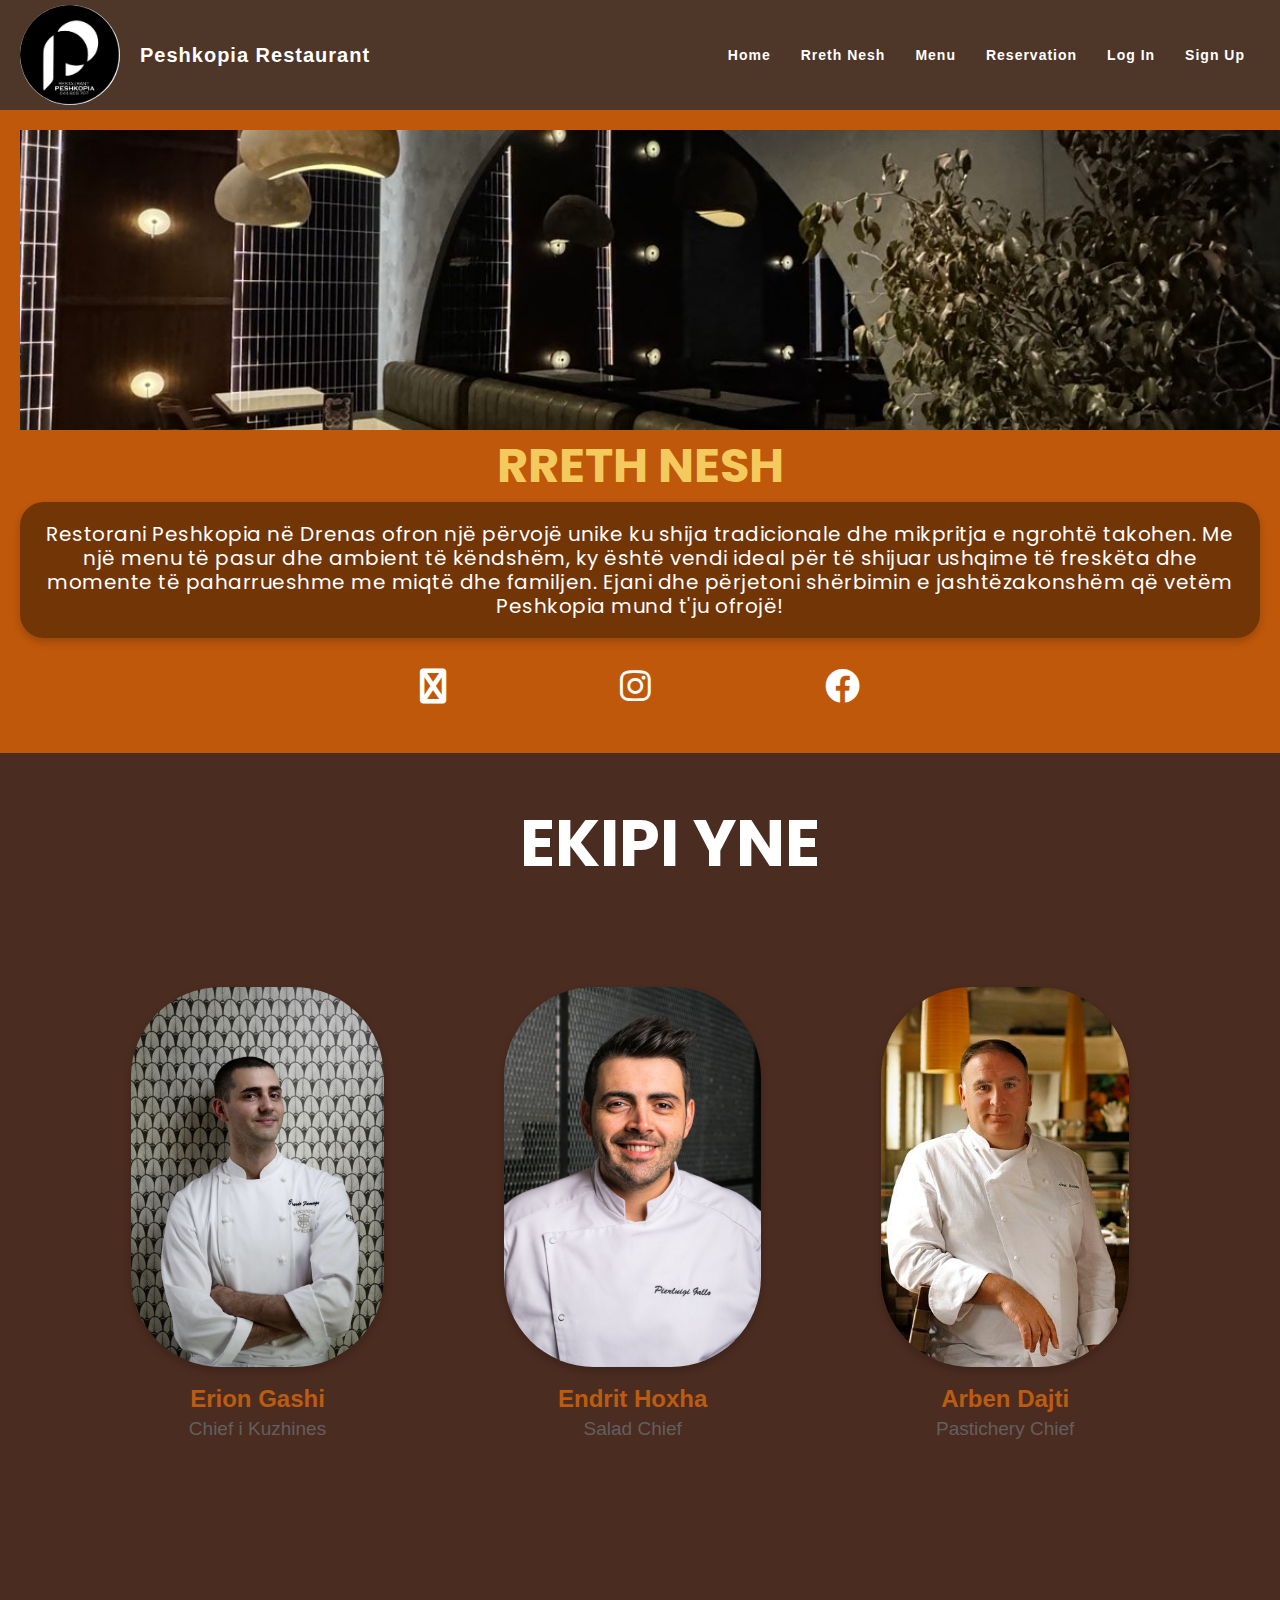
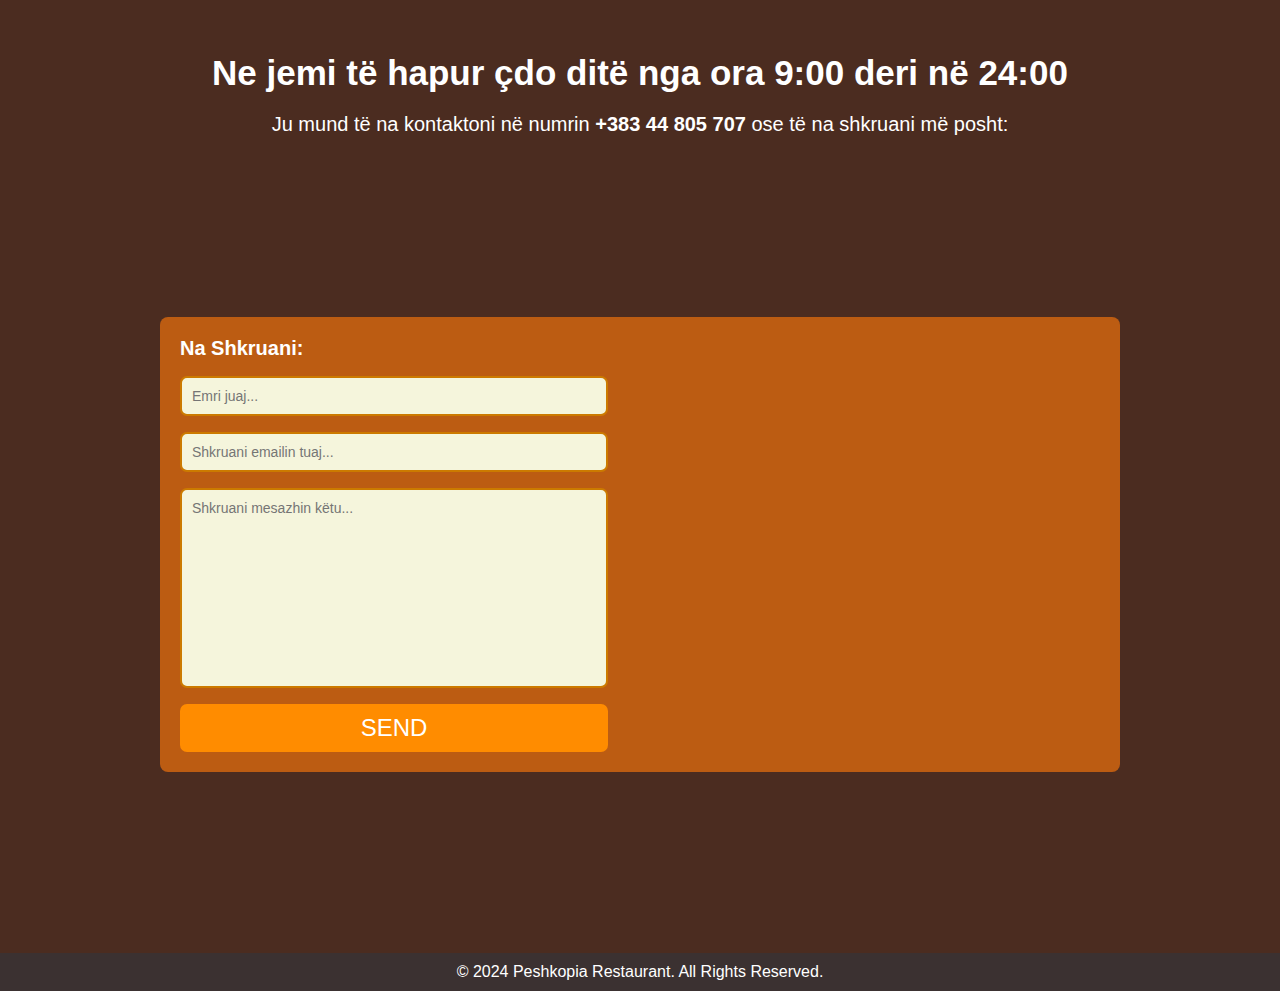
<file: html/index2.html>
<!DOCTYPE html>
<html lang="sq">
<head>
<meta charset="UTF-8">
<meta name="viewport" content="width=device-width, initial-scale=1.0">
<title>Peshkopia Restaurant</title>
<link rel="stylesheet" href="https://fonts.googleapis.com/css2?family=Poppins:wght@400;500;600&display=swap">
<link rel="stylesheet" href="https://cdnjs.cloudflare.com/ajax/libs/font-awesome/6.0.0/css/all.min.css">
<link rel="stylesheet" href="../css/style2.css">
</head>
<body>
    <!-- Header -->
    <header>
        <div class="logo">
            <img src="../images/logo.jpg" alt="Logo e Restorantit">
            <p>Peshkopia Restaurant</p>
        </div>
        <nav class="nav-links">
            <ul>
                <li><a href="../html/index.html">Home</a></li>
                <li><a href="../html/index2.html">Rreth Nesh</a></li>
                <li><a href="../html/menu.html">Menu</a></li>
                <li><a href="../html/reservation.html">Reservation</a></li>
                <li><a href="../php/login.php">Log In</a></li>
                <li><a href="../php/register.php">Sign Up</a></li>
            </ul>
        </nav>
    </header>

    <!-- Seksioni "Rreth Nesh" -->
    <section id="rreth-nesh" class="section-orange">
        <div class="content">

            <div class="content-photo">
            <img src="../images/IMG_0288.jpeg" alt="Foto e Restorantit">
            </div>
            <h2>RRETH NESH</h2>

            <div class="content-paragraph">
            <p>Restorani Peshkopia në Drenas ofron një përvojë unike ku shija tradicionale dhe mikpritja e ngrohtë takohen. Me një menu të pasur dhe ambient të këndshëm, ky është vendi ideal për të shijuar ushqime të freskëta dhe momente të paharrueshme me miqtë dhe familjen. Ejani dhe përjetoni shërbimin e jashtëzakonshëm që vetëm Peshkopia mund t'ju ofrojë!</p>
            </div>

            <div class="social-icons">
                <a href="tel:+38344199111" class="icon">
                    <i class="fab fa-phone"></i>
                </a>
                <a href="https://instagram.com/restaurant.peshkopia" target="_blank" class="icon">
                    <i class="fab fa-instagram"></i>
                </a>
                <a href="https://facebook.com/restaurant.peshkopia" target="_blank" class="icon">
                    <i class="fab fa-facebook"></i>
                </a>
            </div>
        </div>
    </section>



    <!-- Seksioni "Ekipi Ynë" -->
    <section id="ekipi-yne" class="section-dark">

        <div class="section-dark-titulli">
        <h2>EKIPI YNE</h2>
        </div>

        <div class="team-members">
            <div class="member1">
                <img src="../images/kuzhinieri1.jpg" alt="Shefi 1">
                <h3>Erion Gashi</h3>
                <p>Chief i Kuzhines</p>
            </div>
            <div class="member2">
                <img src="../images/kuzhinieri2.jpg" alt="Shefi 2">
                <h3>Endrit Hoxha</h3>
                <p>Salad Chief</p>
            </div>
            <div class="member3">
                <img src="../images/kuzhinieri3.jpg" alt="Shefi 3">
                <h3>Arben Dajti</h3>
                <p>Pastichery Chief</p>
            </div>
        </div>
    </section>

    <section>
        <div class="costum">
            <div class="info">
                <h1>Ne jemi të hapur çdo ditë nga ora 9:00 deri në 24:00</h1>
                <p>Ju mund të na kontaktoni në numrin <strong>+383 44 805 707</strong> ose të na shkruani më posht:</p>
            </div>
            <div class="form">
                <div class="form-container">
                    <h3>Na Shkruani:</h3>
                    <form class="contact-form" method="POST" action="../php/dashboard.php">
                    <input type="text" name="emri" placeholder="Emri juaj..." required>
                    <input type="email" name="email" placeholder="Shkruani emailin tuaj..." required>
                    <textarea cols="30" name="mesazhi" rows="10" placeholder="Shkruani mesazhin këtu..."></textarea>
                    <input type="submit" value="Send" class="send-button" name="submit_message">
                    </form>
                </div>

                <div class="harta">
                    <iframe src="https://www.google.com/maps/embed?pb=!1m18!1m12!1m3!1d2935.913335381639!2d20.88994397594527!3d42.62079397116981!2m3!1f0!2f0!3f0!3m2!1i1024!2i768!4f13.1!3m3!1m2!1s0x13536f68e4a2efe1%3A0x2d137d01893d14b2!2sRestaurant%20Peshkopia!5e0!3m2!1sen!2srs!4v1732387804903!5m2!1sen!2srs" style="border:0;" allowfullscreen="" loading="lazy" referrerpolicy="no-referrer-when-downgrade"></iframe>
                </div>
            </div>
        </div>
    </section>

    <!-- Footer -->
    <footer>
        <p>&copy; 2024 Peshkopia Restaurant. All Rights Reserved.</p>
    </footer>
</body>
</html>
</file>
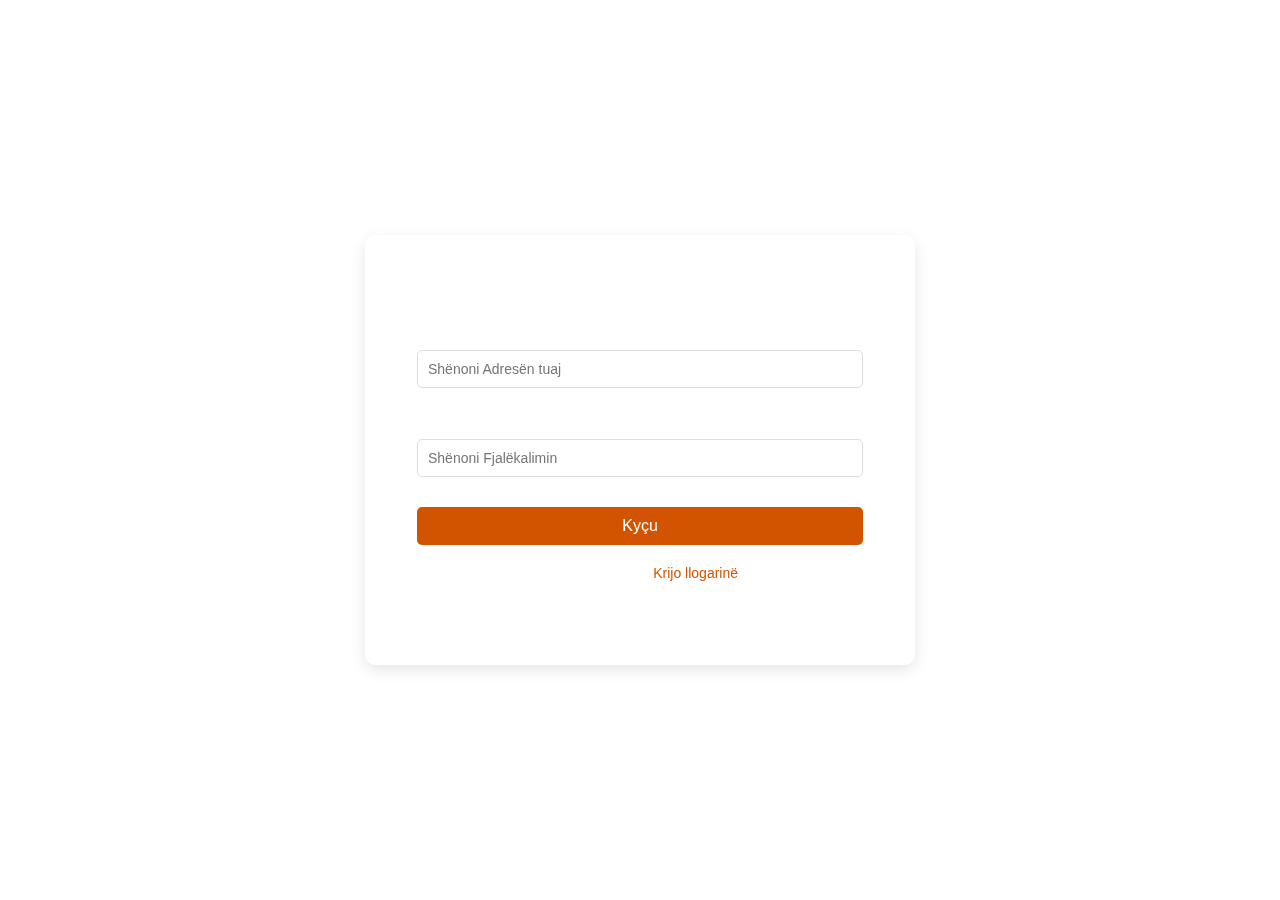
<file: html/login.html>
<!DOCTYPE html>
<html lang="en">
<head>
    <meta charset="UTF-8">
    <meta name="viewport" content="width=device-width, initial-scale=1.0">
    <title>Log In | Peshkopia</title>
    <link rel="stylesheet" href="../css/login.css">
    <script defer src="../js/script.js"></script>
</head>
<body>
    
    <div class="container">
       
        <form class="log-in" method="post" id="form" action="../php/validate_login.php">

           <h2>Log In</h2>

           <div class="input">
            <label for="email"><b>Email:</b></label>
            <input type="email" id="email" name="username" placeholder="Shënoni Adresën tuaj" required>
           </div>

           <div class="input">
            <label for="password"><b>Password:</b></label>
            <input type="password" id="password" name="password" placeholder="Shënoni Fjalëkalimin">
           </div>

           <button type="submit">Kyçu</button>

           <div class="options">
            <p>Nuk keni llogari ? <a href="../php/register.php">Krijo llogarinë</a></p>
           </div>

        </form>

    </div>
</body>
</html>
</file>
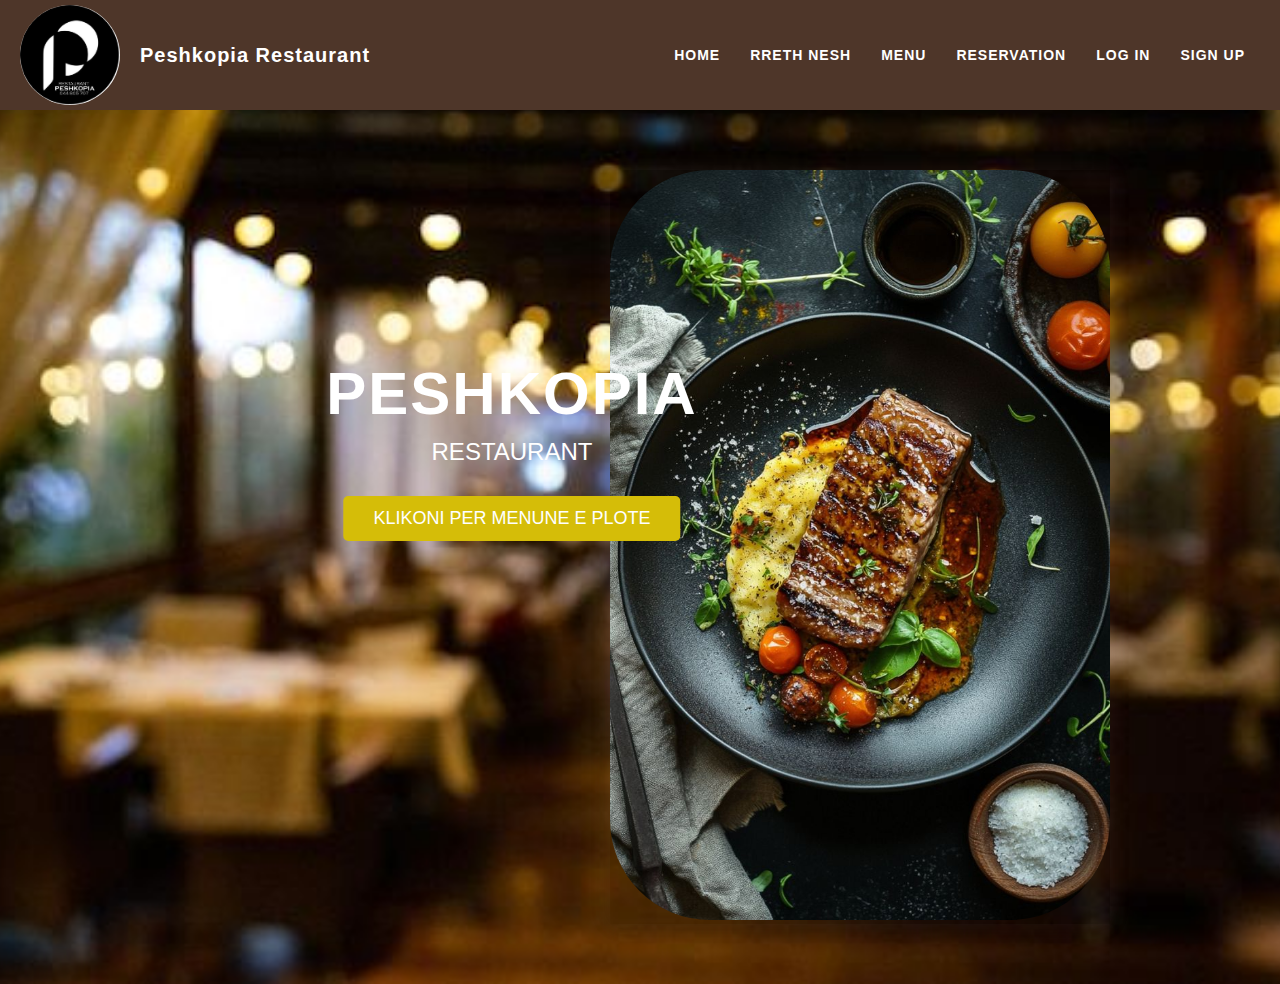
<file: html/menu.html>
<!DOCTYPE html>
<html lang="en">
<head>
  <meta charset="UTF-8">
  <meta name="viewport" content="width=device-width, initial-scale=1.0">
  <title>Menu Section</title>
  <link rel="stylesheet" href="../css/menu.css">
</head>
<body>

  <header>
    <div class="navbar">
       <div class="logo">
          <img src="../images/logo.jpg" alt="Peshkopia Restaurant Logo">
           <p>Peshkopia Restaurant</p>
      </div>
          <div class="nav-links">
              <ul>
                  <li><a href="../html/index.html">HOME</a></li>
                  <li><a href="../html/index2.html">RRETH NESH</a></li>
                  <li><a href="../html/menu.html">MENU</a></li>
                  <li><a href="../html/reservation.html">RESERVATION</a></li>
                  <li><a href="../php/login.php">LOG IN</a></li>
                  <li><a href="../php/register.php">SIGN UP</a></li>
               </ul>
          </div>
      </div>
  </header>
  <div class="hero-section">
    <h1>PESHKOPIA</h1>
    <p>RESTAURANT</p>
    <button class="w-button"><a href="../html/fullmenu.html">Klikoni per Menune e plote</a></button>
  </div>


  <section class="menu-container">
<div class="sliderImage">
  <img id="sliderImage" src="../images/Ushqimi1.jpg" alt="Image" />

  <script>
    var i = 0;
    var images = [];
    var time = 2000;

    //image list
    images[0] = '../images/Ushqimi1.jpg';
    images[1] = '../images/Ushqimi2.jpg';
    images [2] = '../images/Ushqimi4.jpg';
    images [3] = '../images/Ushqimi5.jpg';

    // Funksioni për të ndryshuar foton
function changeImage() {
  document.getElementById('sliderImage').src = images[i];
  
  // Përsërit fotot, nëse arrin fundin e listës, kthehu te fillimi
  i = (i + 1) % images.length;
}

// Përdor setInterval për të ndërruar fotot pas çdo 3 sekondash (3000 ms)
setInterval(changeImage, time);
      </script>
</div>
</div>    
</body>
</html>
</file>
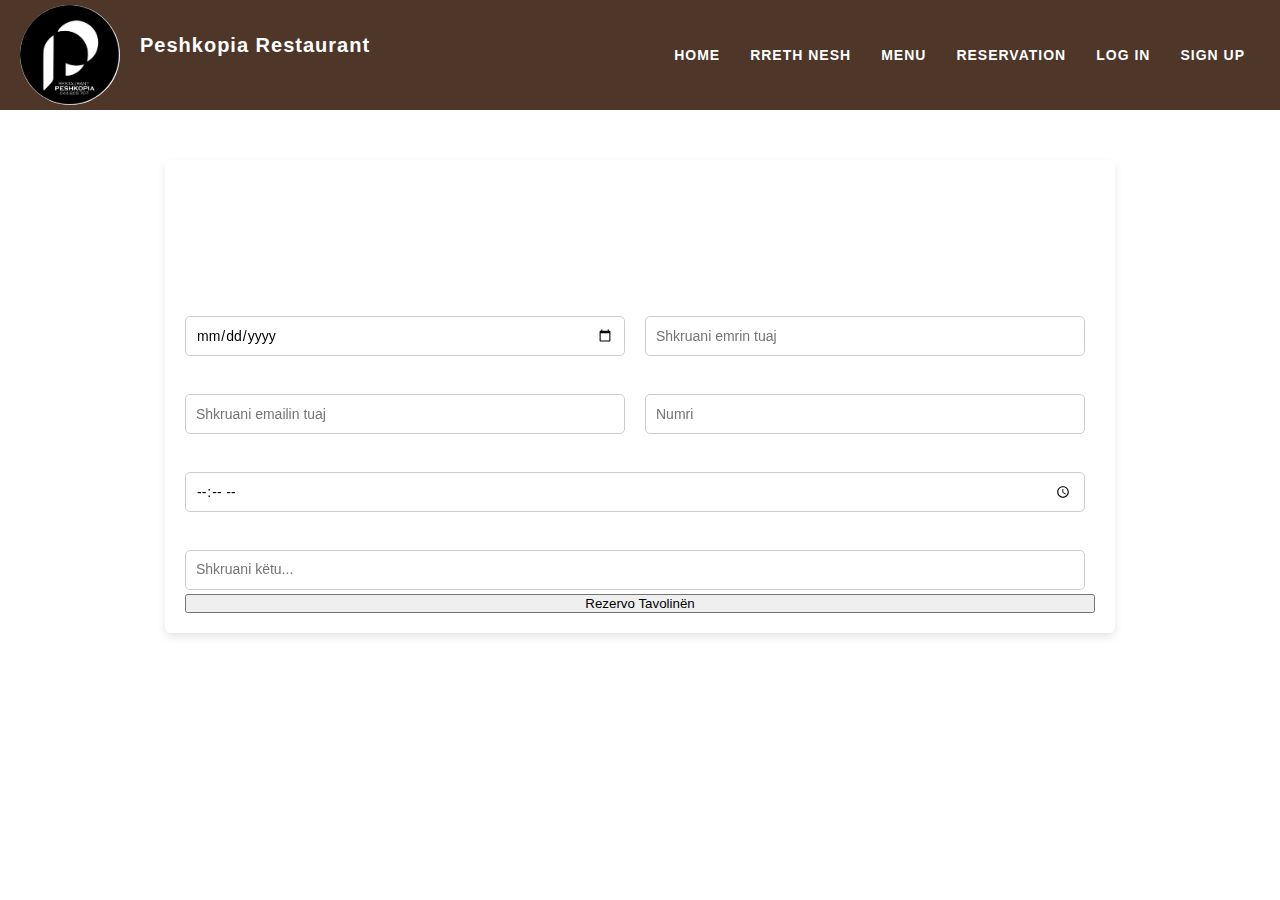
<file: html/reservation.html>
<!DOCTYPE html>
<html lang="en">
<head>
  <meta charset="UTF-8">
  <meta name="viewport" content="width=device-width, initial-scale=1.0">
  <title>Rezervimi Tavolinës</title>
  <link rel="stylesheet" href="../css/reservation.css">
</head>
<body>


  <header>
    <div class="navbar">
       <div class="logo">
          <img src="../images/logo.jpg" alt="Peshkopia Restaurant Logo">
           <p>Peshkopia Restaurant</p>
      </div>
          <div class="nav-links">
              <ul>
                  <li><a href="../html/index.html">HOME</a></li>
                  <li><a href="../html/index2.html">RRETH NESH</a></li>
                  <li><a href="../html/menu.html">MENU</a></li>
                  <li><a href="../html/reservation.html">RESERVATION</a></li>
                  <li><a href="../php/login.php">LOG IN</a></li>
                  <li><a href="../php/register.php">SIGN UP</a></li>
               </ul>
          </div>
      </div>
  </header>



  <div class="container">
    <h1>Rezervimi Tavolinës</h1>
    <p>Ju lutem plotësoni formularin më poshtë për të rezervuar tavolinën tuaj. Përmes <strong>SMS</strong> do të konfirmojmë rezervimin tuaj sa më shpejt të jetë e mundur. </p>
    <form class="rezervimi" method="POST" action="../php/dashboard.php">
      <div class="form-row">
        <div class="form-group">
          <label for="data">Data</label>
          <input type="date" id="data" name="data" required>
        </div>
        <div class="form-group">
          <label for="emri">Emri</label>
          <input type="text" id="emri" name="emri" placeholder="Shkruani emrin tuaj" required>
        </div>
      </div>
      
      <div class="form-row">
        <div class="form-group">
          <label for="email">Emaili | Opsionale</label>
          <input type="email" id="email" name="email" placeholder="Shkruani emailin tuaj">
        </div>
        <div class="form-group">
          <label for="teftuarit">Numri i të ftuarëve</label>
          <input type="number" id="teftuarit" name="teftuarit" placeholder="Numri" required>
        </div>
      </div>
      
      <div class="form-row">
        <div class="form-group">
          <label for="koha">Koha</label>
          <input type="time" id="koha" name="koha" required>
        </div>
      </div>
      
      <div class="form-group">
        <label for="mesazhi">Mesazhi për ne:</label>
        <textarea id="mesazhi" name="mesazhi" placeholder="Shkruani këtu..."></textarea>
      </div>
      
      <button type="submit" name="submit_reservation" class="submit-button">Rezervo Tavolinën</button>
    </form>
</div>

    

</body>
</html>
</file>
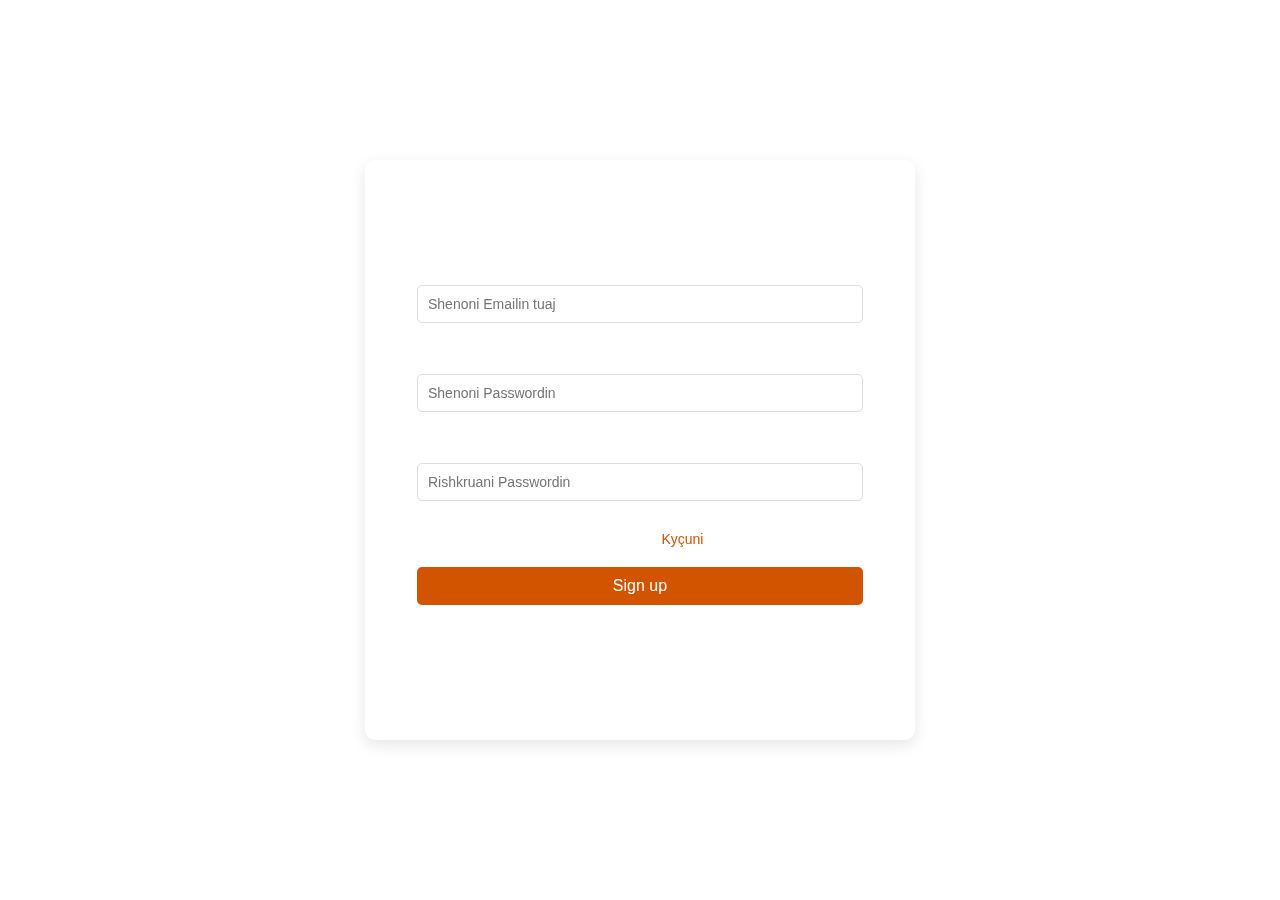
<file: html/singup.html>
<!DOCTYPE html>
<html lang="en">
<head>
    <meta charset="UTF-8">
    <meta name="viewport" content="width=device-width, initial-scale=1.0">
    <title>Sign up | Peshkopia</title>
    <link rel="stylesheet" href="../css/singup.css">
    <script defer src="../js/script1.js"></script>
</head>
<body>
    <div class="container">
        <!-- Connect form to validate_signup.php -->
        <form method="POST" class="signup" action="">
            <h2>Sign up</h2>

            <div class="input">
                <label for="email">Email:</label>
                <input type="email" id="email" name="email" placeholder="Shenoni Emailin tuaj" required>
            </div>
            
            <div class="input">
                <label for="password">Password:</label>
                <input type="password" id="password" name="password" placeholder="Shenoni Passwordin" required>
            </div>
            
            <div class="input">
                <label for="confirm">Confirm Password:</label>
                <input type="password" id="confirm" name="confirm_password" placeholder="Rishkruani Passwordin" required>
            </div>

            <div class="options">
                <p>Keni llogari ? <a href="../php/login.php">Kyçuni</a></p>
            </div>

            <button type="submit">Sign up</button>
        </form>
    </div>
</body>
</html>
</file>
<file: css/style.css>
/* Stilet bazë për të gjithë faqen */
*  {
  margin: 0;
  padding: 0;
  box-sizing: border-box;
  font-family: 'Arial', sans-serif;
}
/*Stilet qe vlejne per gjithe body */
body {
  background: url('../images/background1.jpg') no-repeat center center/cover !important; 
  color: #fff;
  overflow-y: hidden;
}

/* Stilet për navbar */
.navbar {
  display: flex;
  justify-content: space-between;
  align-items: center;
  padding: 20px 20px;
  background-color: #4E3629;
  height: 110px;
}
/*Stilet qe vlejne per paragrafin p*/
.navbar p{
  position: absolute;
  margin-left: 120px;
  margin-top: -62px;
  color: #fff;
  font-weight: bold;
  font-size: 20px;
  letter-spacing: 1px;
}
/*Stilet per logon */
.logo img {
  width: 100px;
  height: auto;
  border-radius: 50px;
}
/*Stilet qe vlejne per nav-links direkt per listat */
.nav-links ul {
  display: flex;
  list-style: none;
}

.nav-links ul li {
  margin: 0 15px;
}

.nav-links ul li a {
  text-decoration: none;
  color: #fff;
  font-weight: bold;
  font-size: 14px;
  letter-spacing: 1px;
  transition: color 0.3s;
}

.nav-links ul li a:hover {
  color: #f0a500;
}

/* Stilet për seksionin hero */
.hero-section {
  background: url('images/background1.jpg') no-repeat center center/cover;
  height: 100vh;
  display: flex;
  flex-direction: column;
  align-items: center;
  justify-content: center;
  text-align: center;
  color: #FFFFFF; 
  padding: 20px;
  position: relative;
  margin-bottom: 20px;
}

/* Stil për h1 */
.hero-section h1 {
  font-size: 5.0em;
  font-family:'Lucida Sans', 'Lucida Sans Regular', 'Lucida Grande', 'Lucida Sans Unicode', Geneva, Verdana, sans-serif;
  color: #F4C95D; 
  margin-bottom: 25px; 
  text-transform: uppercase; 
  letter-spacing: 5px; 
  text-shadow: 2px 2px 6px rgba(0, 0, 0, 0.7); 
}

/* Stil për paragraf (p) */
.hero-section p {
  font-size: 1.7em;
  font-family:'Lucida Sans', 'Lucida Sans Regular', 'Lucida Grande', 'Lucida Sans Unicode', Geneva, Verdana, sans-serif;
  color: #E3C39B; 
  max-width: 600px; 
  margin: 0 auto; 
  letter-spacing: 2px;
  text-shadow: 1px 1px 4px rgba(0, 0, 0, 0.5);
  margin-bottom: 20px;
}


/* Stilet për elementet dekorative */
.hero-section::before,
.hero-section::after {
  content: '';
  position: absolute;
  width: 80px;
  height: 80px;
  border-radius: 50%;
  background-color: #f0a500;
}

.hero-section::before {
  top: 20%;
  left: 10%;
  opacity: 0.5;
}

.hero-section::after {
  bottom: 20%;
  right: 10%;
  opacity: 0.5;
}

.w-button{
  padding: 15px;
  font-size: 20px;
  background-color:#5d4037 ;
  font-weight: bold;
  color:#E3C39B;
  border: none;
  border-radius: 50px;
  width: 180px;
}
.w-button a{
  color: #E3C39B;
  text-decoration: none;
}

.w-button:hover{
  background-color: #7a5547;
}
/* Media Query për pajisjet me ekrane të vogla (telefonat) */
@media screen and (max-width: 768px) {
  .navbar {
    flex-direction: column;
    height: auto;
    padding: 10px;
  }

  .navbar p {
    position: static;
    margin-left: 0;
    margin-top: 0;
    font-size: 18px;
  }

  .logo img {
    width: 80px;
  }

  .nav-links ul {
    flex-direction: column;
    align-items: center;
  }

  .nav-links ul li {
    margin: 10px 0;
  }

  .hero-section {
    height: 80vh;
    padding: 10px;
  }

  .hero-section h1 {
    font-size: 3.5em;
  }

  .hero-section p {
    font-size: 1.3em;
  }

  .w-button {
    width: 150px;
    font-size: 18px;
  }
}

/* Media Query për pajisjet më të vogla (pajisjet mobile të vogla) */
@media screen and (max-width: 480px) {
  .hero-section h1 {
    font-size: 2.5em;
  }

  .hero-section p {
    font-size: 1.2em;
    max-width: 100%;
  }

  .w-button {
    width: 130px;
    font-size: 16px;
  }
}  

* {
  margin: 0;
  padding: 0;
  box-sizing: border-box;
  font-family: 'Arial', sans-serif;
}

/* Stilet për body */
body {
  background: url('background.jpg') no-repeat center center/cover;
  color: #fff;
  overflow-y: hidden;
}

/* Stilet për navbar */
.navbar {
  display: flex;
  justify-content: space-between;
  align-items: center;
  padding: 20px 20px;
  background-color: #4E3629;
  height: 110px;
}

.navbar p {
  position: absolute;
  margin-left: 120px;
  margin-top: -62px;
  color: #fff;
  font-weight: bold;
  font-size: 20px;
  letter-spacing: 1px;
}

.logo img {
  width: 100px;
  height: auto;
  border-radius: 50px;
}

.nav-links ul {
  display: flex;
  list-style: none;
}

.nav-links ul li {
  margin: 0 15px;
}

.nav-links ul li a {
  text-decoration: none;
  color: #fff;
  font-weight: bold;
  font-size: 14px;
  letter-spacing: 1px;
  transition: color 0.3s;
}

.nav-links ul li a:hover {
  color: #f0a500;
}

/* Stilet për seksionin hero */
.hero-section {
  background: url('/images/background1.jpg') no-repeat center center/cover;
  height: 100vh;
  display: flex;
  flex-direction: column;
  align-items: center;
  justify-content: center;
  text-align: center;
  color: #FFFFFF; 
  padding: 20px;
  position: relative;
  margin-bottom: 20px;
}

.hero-section h1 {
  font-size: 5.0em;
  font-family: 'Lucida Sans', sans-serif;
  color: #F4C95D; 
  margin-bottom: 25px; 
  text-transform: uppercase; 
  letter-spacing: 5px; 
  text-shadow: 2px 2px 6px rgba(0, 0, 0, 0.7); 
}

.hero-section p {
  font-size: 1.7em;
  font-family: 'Lucida Sans', sans-serif;
  color: #E3C39B; 
  max-width: 600px; 
  margin: 0 auto; 
  letter-spacing: 2px;
  text-shadow: 1px 1px 4px rgba(0, 0, 0, 0.5);
  margin-bottom: 20px;
}

.hero-section::before,
.hero-section::after {
  content: '';
  position: absolute;
  width: 80px;
  height: 80px;
  border-radius: 50%;
  background-color: #f0a500;
}

.hero-section::before {
  top: 20%;
  left: 10%;
  opacity: 0.5;
}

.hero-section::after {
  bottom: 20%;
  right: 10%;
  opacity: 0.5;
}

.w-button {
  padding: 15px;
  font-size: 20px;
  background-color: #5d4037;
  font-weight: bold;
  color: #E3C39B;
  border: none;
  border-radius: 50px;
  width: 180px;
}

.w-button a {
  color: #E3C39B;
  text-decoration: none;
}

.w-button:hover {
  background-color: #7a5547;
}

/* Media Query për pajisjet me ekrane të vogla (telefonat) */
@media screen and (max-width: 768px) {
  .navbar {
    flex-direction: column;
    height: auto;
    padding: 10px;
  }

  .navbar p {
    position: static;
    margin-left: 0;
    margin-top: 0;
    font-size: 18px;
  }

  .logo img {
    width: 80px;
  }

  .nav-links ul {
    flex-direction: column;
    align-items: center;
  }

  .nav-links ul li {
    margin: 10px 0;
  }

  .hero-section {
    height: 80vh;
    padding: 10px;
  }

  .hero-section h1 {
    font-size: 3.5em;
  }

  .hero-section p {
    font-size: 1.3em;
  }

  .w-button {
    width: 150px;
    font-size: 18px;
  }
}

/* Media Query për pajisjet më të vogla (pajisjet mobile të vogla) */
@media screen and (max-width: 480px) {
  .hero-section h1 {
    font-size: 2.5em;
  }

  .hero-section p {
    font-size: 1.2em;
    max-width: 100%;
  }

  .w-button {
    width: 130px;
    font-size: 16px;
  }
}
</file>
<file: fullmenu.css>
* {
    margin: 0;
    padding: 0;
    box-sizing: border-box;
    font-family: Arial , sans-serif;
}

body {
    background-color: #f8f9fa;
    color: #fff;
    overflow-y: hidden;
    background-color: #bf580b;
    height: 100vh;
    overflow-y: scroll;
    scrollbar-width: none;
} 
  .navbar {
    display: flex;
    justify-content: space-between;
    align-items: center;
    padding: 20px 20px;
    background-color: #4E3629;
    height: 110px;
  }
 
  .navbar p{
    position: absolute;
    margin-left: 120px;
    margin-top: -62px;
    text-decoration: none;
    color: #fff;
    font-weight: bold;
    font-size: 20px;
    letter-spacing: 1px;
  }
 
  .logo img {
    width: 100px;
    height: auto;
    border-radius: 50px;
  }

  .nav-links ul {
    display: flex;
    list-style: none;
  }
  
  .nav-links ul li {
    margin: 0 15px;
  }
  
  .nav-links ul li a {
    text-decoration: none;
    color: #fff;
    font-weight: bold;
    font-size: 14px;
    letter-spacing: 1px;
    transition: color 0.3s;
  }
  
  .nav-links ul li a:hover {
    color: #f0a500;
  }


  .menu{
    padding: 20px;
    margin: 150px;
    margin-top: 50px;
    margin-bottom: 50px;
  }

  .menu h1{
    font-size: 24px;
    margin-bottom: 15px;
    color: black;
    text-align: center;
    font-size: 30px;
  }

  .menu h4{ 
    margin-bottom: 15px;
    color: black;
    text-align: left;
  }

  .menu-item{
    margin-bottom: 20px;
  }

  .menu-item p{
    font-size: 20px;
    display: flex;
    justify-content: space-between;
    align-items: center;
    line-height: 1.6;
    position: relative;
    color: black;
  }

  .menu-item .pjata{
    flex-shrink: 0;
    font-weight: bold;
    font-size: 24px;
  }

  .menu-item .dots{
    flex-grow: 1;
    border-bottom: 1px dotted black;
    margin: 0 10px;
  }

  .menu-item .price{
    flex-shrink: 0;
    color: black;
    font-weight: bold;
    font-size: 24px;
  }

  .menu-item .description{
    font-size: 16px;
    color: black;
    margin-left: 15px;
  }

  .caption{
    text-align: center;
    margin-top: 40px;
    color: black;
    margin-left: 120px;
    margin-right: 120px;
  }

  .caption h1{
    font-size: 35px;
    margin-bottom: 15px;
  }

  @media (max-width: 768px) {
    .navbar {
        flex-direction: column;
        padding: 10px;
        height: auto;
    }

    .logo img {
        width: 80px;
        margin-bottom: 10px;
    }

    .nav-links ul {
        flex-direction: column;
        text-align: center;
    }

    .nav-links ul li {
        margin: 10px 0;
    }

    .menu {
        margin: 20px;
        padding: 10px;
    }

    .menu h1 {
        font-size: 24px;
    }

    .menu h4 {
        font-size: 18px;
    }

    .menu-item p {
        font-size: 18px;
        flex-wrap: wrap;
        text-align: left;
    }

    .menu-item .pjata {
        font-size: 20px;
    }

    .menu-item .price {
        font-size: 20px;
    }

    .menu-item .description {
        font-size: 14px;
        margin-left: 0;
        margin-top: 5px;
    }

    .caption {
        margin: 20px;
        font-size: 14px;
    }

    .caption h1 {
        font-size: 28px;
    }
}

@media (max-width: 480px) {
    .navbar {
        padding: 5px;
    }

    .logo img {
        width: 60px;
    }

    .nav-links ul li {
        margin: 5px 0;
    }

    .menu {
        margin: 10px;
        padding: 5px;
    }

    .menu h1 {
        font-size: 20px;
    }

    .menu h4 {
        font-size: 16px;
    }

    .menu-item p {
        font-size: 16px;
    }

    .menu-item .pjata, .menu-item .price {
        font-size: 18px;
    }

    .menu-item .description {
        font-size: 12px;
    }

    .caption {
        margin: 10px;
        font-size: 12px;
    }

    .caption h1 {
        font-size: 24px;
    }
}
</file>
<file: login.css>
*{
    margin: 0;
    padding: 0;
    box-sizing: border-box;
    font-family: Arial , sans-serif;
}

body{
    display: flex;
    justify-content: center;
    align-items: center;
    height: 100vh;
    background: url(images/background1.jpg) no-repeat center center/cover;
}

.container{
    width: 550px;
    padding: 50px;
    background-color: white;
    border: 2px solid rgba(211, 84, 0, 0);
    border-radius: 10px;
    box-shadow: 0px 5px 15px rgba(0, 0,  0, 0.1);
    background: transparent;
    backdrop-filter: blur(35px);
    height: 430px;
}

.log-in h2{
    text-align: center;
    margin-bottom: 10px;
    font-size: 28px;
    color: white;
}

.input{
    margin-bottom: 30px;
}

.input label{
    display: block;
    margin-bottom: 5px;
    font-size: 14px;
    color: white;
}

.input input{
    width: 100%;
    padding: 10px;
    font-size: 14px;
    border: 1px solid #ddd;
    border-radius: 5px;
}

button{
    width: 100%;
    padding: 10px;
    background-color: #d35400;
    border: none;
    font-size: 16px;
    color: white;
    border-radius: 5px;
    cursor: pointer;
}

button:hover{
    background-color: #b34100;
}

.options{
    text-align: center;
    margin-top: 20px;
    font-size: 14px;
    color:white;
}

.options a{
    text-decoration: none;
    color: #d35400;
}

.options a:hover{
    color: #b34100;
}

@media (max-width: 480px) {
    .container {
        padding: 20px;
        width: 100%;
    }

    .log-in h2 {
        font-size: 20px;
    }

    button {
        font-size: 14px;
    }

    .options {
        font-size: 12px;
    }
}
</file>
<file: menu.css>
* {
  margin: 0;
  padding: 0;
  box-sizing: border-box;
  font-family: 'Arial', sans-serif;
}

body {
  background-color: #fff;
  color: #333;
  font-family: 'Arial', sans-serif;
  overflow-y: hidden;
  background: url(images/background1.jpg) no-repeat center center/cover;
  background-attachment: fixed;  /* Bën që background-i të mbetet i fiksuar kur skrolloni */
  background-position: center;  /* Pozicionon background-in në qendër */

}

.navbar {
  display: flex;
  justify-content: space-between;
  align-items: center;
  padding: 20px;
  background-color: #4E3629;
  height: 110px;
}

.navbar .logo {
  display: flex;
  align-items: center;
}

.logo img {
  width: 100px;
  height: auto;
  border-radius: 50px;
}

.navbar p {
  margin-left: 20px;
  color: #fff;
  font-weight: bold;
  font-size: 20px;
  letter-spacing: 1px;
}

.nav-links ul {
  display: flex;
  list-style: none;
}

.nav-links ul li {
  margin: 0 15px;
}

.nav-links ul li a {
  text-decoration: none;
  color: #fff;
  font-weight: bold;
  font-size: 14px;
  letter-spacing: 1px;
  transition: color 0.3s ease;
}

.nav-links ul li a:hover {
  color: #f0a500;
}


.menu-container {
  padding: 30px;
}

/* Për sliderin */
.sliderImage {
  position: relative;
  width: 500px; /* Slider më i vogël */
  max-width: 900px;
  margin: 30px auto;
  overflow: hidden;
  box-shadow: 0 0px 20px rgba(160, 128, 128, 0.1);
  background-size: cover;
  background-position: center;
  margin-right: 140px;
  z-index: 1; /* Siguron që fotot janë nën tekstin */
}

/* Imazhi i sliderit */
#sliderImage {
  width: 100%;
  height: auto;
  object-fit: cover; /* Përshtat foton pa deformuar */
  border-radius: 100px;
  transition: opacity 1s ease-in-out; /* Efekti i kalimit të imazheve */

}

.hero-section {
  position: absolute;
  top: 50%;
  left: 40%;
  transform: translate(-50%, -50%);
  text-align: center;
  color: white;
  z-index: 10;
  font-family: 'Arial', sans-serif;
}

.hero-section h1 {
  font-size: 60px;
  font-weight: bold;
  margin-bottom: 10px;
  letter-spacing: 2px;
}

.hero-section p {
  font-size: 24px;
  font-weight: normal;
  margin-bottom: 30px;
  text-transform: uppercase;
}

.hero-section .w-button {
  padding: 12px 30px;
  background-color: #d5bd08;
  color: white;
  border: none;
  border-radius: 5px;
  font-size: 18px;
  text-transform: uppercase;
  cursor: pointer;
  transition: background-color 0.3s ease;
}

.hero-section .w-button:hover {
  background-color: #e65c00;
}

.hero-section a {
  text-decoration: none;
  color: white;
}




/* Efekti i kalimit të imazheve */
@keyframes fade {
  0% { opacity: 0; }
  50% { opacity: 1; }
  100% { opacity: 0; }
}
</file>
<file: reservation.css>
* {
  margin: 0;
  padding: 0;
  box-sizing: border-box;
  font-family: 'Arial', sans-serif;
}

body {
  background-color: #fff;
  color: #333;
  font-family: 'Arial', sans-serif;
  overflow-y: hidden;
  background: url(images/background1.jpg) no-repeat center center/cover;
}


.navbar {
  display: flex;
  justify-content: space-between;
  align-items: center;
  padding: 20px;
  background-color: #4E3629;
  height: 110px;
 
}

.navbar .logo {
  display: flex;
  align-items: center;
}

.logo img {
  width: 100px;
  height: auto;
  border-radius: 50px;
}

.navbar p {
  margin-left: 20px;
  color: #fff;
  font-weight: bold;
  font-size: 20px;
  letter-spacing: 1px;
}

.nav-links ul {
  display: flex;
  list-style: none;
}

.nav-links ul li {
  margin: 0 15px;
}

.nav-links ul li a {
  text-decoration: none;
  color: #fff;
  font-weight: bold;
  font-size: 14px;
  letter-spacing: 1px;
  transition: color 0.3s ease;
}

.nav-links ul li a:hover {
  color: #f0a500;
}


.container {
  max-width: 950px;
  margin: 30px auto;
  padding: 20px;
  background-color: #f9f9f9;
  border: 1px solid none;
  border-radius: 5px;
  box-shadow: 0 4px 8px rgba(0, 0, 0, 0.1);
  margin-top: 50px;
  background: transparent;
  backdrop-filter: blur(35px);
}

h1 {
  text-align: center;
  margin-bottom: 20px;
  color: white;
}

p {stroke-linecap: ;
  text-align: center;
  margin-bottom: 20px;
  color: white;
}

form.rezervimi {
  display: flex;
  flex-direction: column;
}

.form-row {
  display: flex;
  justify-content: space-between;
  margin-bottom: 15px;
  gap: 10px;
}

.form-group {
  flex: 1;
  margin-right: 10px;
}



label {
  display: block;
  margin-bottom: 5px;
  font-weight: bold;
  color: white;
}

input, textarea {
  width: 100%;
  padding: 10px;
  border: 1px solid #ccc;
  border-radius: 5px;
  font-size: 14px;
  height: 40px;
}

textarea {
  resize: none;
}


button.submit-button {
  margin-top: 20px;
  width: 100%;
  padding: 12px;
  background-color: #4E3629;
  color: #fff;
  font-size: 16px;
  font-weight: bold;
  border: none;
  border-radius: 5px;
  cursor: pointer;
  transition: background-color 0.3s ease;
}

button.submit-button:hover {
  background-color: #81624b;
}
@media (max-width: 768px) {
  .navbar {
      flex-direction: column;
      padding: 10px;
      height: auto;
  }

  .logo img {
      width: 80px;
  }

  .nav-links ul {
      flex-direction: column;
      text-align: center;
  }

  .nav-links ul li {
      margin: 5px 0;
  }

  .container {
      width: 90%;
      margin: 20px auto;
      padding: 10px;
      box-shadow: none;
  }

  h1 {
      font-size: 24px;
      margin-bottom: 15px;
  }

  p {
      font-size: 14px;
  }

  .form-row {
      flex-direction: column;
      gap: 5px;
  }

  .form-group {
      margin-right: 0;
  }

  input, textarea {
      font-size: 14px;
      height: auto;
  }

  button.submit-button {
      font-size: 14px;
      padding: 10px;
  }
}

@media (max-width: 480px) {
  .navbar {
      padding: 5px;
  }

  .logo img {
      width: 60px;
  }

  .container {
      width: 100%;
      margin: 10px auto;
      padding: 10px;
  }

  h1 {
      font-size: 20px;
  }

  p {
      font-size: 12px;
  }

  .form-row {
      gap: 5px;
  }

  .form-group label {
      font-size: 12px;
  }

  input, textarea {
      font-size: 12px;
      padding: 8px;
  }

  button.submit-button {
      font-size: 12px;
      padding: 8px;
  }
}
</file>
<file: singup.css>
*{
 margin: 0;
 padding: 0;
 box-sizing: border-box;
 font-family: Arial , sans-serif;   
}

body{
    display: flex;
    justify-content: center;
    align-items: center;
    height: 100vh;
    background: url(images/background1.jpg) no-repeat center center / cover;
}

.container{
    width: 550px;
    padding: 50px;
    background: transparent;
    border: 2px solid rgba(211, 84, 0, 0);
    border-radius: 10px;
    box-shadow: 0px 5px 15px rgba(0, 0, 0, 0.1);
    height: 580px;
    backdrop-filter: blur(35px);
}

.signup h2{
    text-align: center;
    color:white;
    margin-bottom: 20px;
    font-size: 28px;
}

.input{
    margin-bottom: 30px;
}

.input label{
    display: block;
    margin-bottom: 5px;
    font-size: 14px;
    color: white;
}

.input input{
    width: 100%;
    padding: 10px;
    border: 1px solid #ddd;
    font-size: 14px;
    border-radius: 5px;
}

button{
    width: 100%;
    padding: 10px;
    background-color: #d35400;
    font-size: 16px;
    border: none;
    color: white;
    border-radius: 5px;
    cursor: pointer;
    margin-top: 20px;
}

button:hover{
    background-color: #b34100;
}

.options{
    text-align: center;
    margin-top: 10px;
    font-size: 14px;
    color:white;
}

.options a{
    text-decoration: none;
    color: #d35400;
}

.options a:hover{
    color: #b34100;
}
@media (max-width: 480px) {
    .container {
        width: 90%;
        padding: 20px;
        height: auto;
    }

    .signup h2 {
        font-size: 24px;
        margin-bottom: 15px;
    }

    button {
        font-size: 14px;
        padding: 8px;
    }

    .options {
        font-size: 12px;
        margin-top: 15px;
    }
}
</file>
<file: css/fullmenu.css>
* {
    margin: 0;
    padding: 0;
    box-sizing: border-box;
    font-family: Arial , sans-serif;
}

body {
    background-color: #f8f9fa;
    color: #fff;
    overflow-y: hidden;
    background-color: #bf580b;
    height: 100vh;
    overflow-y: scroll;
    scrollbar-width: none;
} 
  .navbar {
    display: flex;
    justify-content: space-between;
    align-items: center;
    padding: 20px 20px;
    background-color: #4E3629;
    height: 110px;
  }
 
  .navbar p{
    position: absolute;
    margin-left: 120px;
    margin-top: -62px;
    text-decoration: none;
    color: #fff;
    font-weight: bold;
    font-size: 20px;
    letter-spacing: 1px;
  }
 
  .logo img {
    width: 100px;
    height: auto;
    border-radius: 50px;
  }

  .nav-links ul {
    display: flex;
    list-style: none;
  }
  
  .nav-links ul li {
    margin: 0 15px;
  }
  
  .nav-links ul li a {
    text-decoration: none;
    color: #fff;
    font-weight: bold;
    font-size: 14px;
    letter-spacing: 1px;
    transition: color 0.3s;
  }
  
  .nav-links ul li a:hover {
    color: #f0a500;
  }


  .menu{
    padding: 20px;
    margin: 150px;
    margin-top: 50px;
    margin-bottom: 50px;
  }

  .menu h1{
    font-size: 24px;
    margin-bottom: 15px;
    color: black;
    text-align: center;
    font-size: 30px;
  }

  .menu h4{ 
    margin-bottom: 15px;
    color: black;
    text-align: left;
  }

  .menu-item{
    margin-bottom: 20px;
  }

  .menu-item p{
    font-size: 20px;
    display: flex;
    justify-content: space-between;
    align-items: center;
    line-height: 1.6;
    position: relative;
    color: black;
  }

  .menu-item .pjata{
    flex-shrink: 0;
    font-weight: bold;
    font-size: 24px;
  }

  .menu-item .dots{
    flex-grow: 1;
    border-bottom: 1px dotted black;
    margin: 0 10px;
  }

  .menu-item .price{
    flex-shrink: 0;
    color: black;
    font-weight: bold;
    font-size: 24px;
  }

  .menu-item .description{
    font-size: 16px;
    color: black;
    margin-left: 15px;
  }

  .caption{
    text-align: center;
    margin-top: 40px;
    color: black;
    margin-left: 120px;
    margin-right: 120px;
  }

  .caption h1{
    font-size: 35px;
    margin-bottom: 15px;
  }

  @media (max-width: 768px) {
    .navbar {
        flex-direction: column;
        padding: 10px;
        height: auto;
    }

    .logo img {
        width: 80px;
        margin-bottom: 10px;
    }

    .nav-links ul {
        flex-direction: column;
        text-align: center;
    }

    .nav-links ul li {
        margin: 10px 0;
    }

    .menu {
        margin: 20px;
        padding: 10px;
    }

    .menu h1 {
        font-size: 24px;
    }

    .menu h4 {
        font-size: 18px;
    }

    .menu-item p {
        font-size: 18px;
        flex-wrap: wrap;
        text-align: left;
    }

    .menu-item .pjata {
        font-size: 20px;
    }

    .menu-item .price {
        font-size: 20px;
    }

    .menu-item .description {
        font-size: 14px;
        margin-left: 0;
        margin-top: 5px;
    }

    .caption {
        margin: 20px;
        font-size: 14px;
    }

    .caption h1 {
        font-size: 28px;
    }
}

@media (max-width: 480px) {
    .navbar {
        padding: 5px;
    }

    .logo img {
        width: 60px;
    }

    .nav-links ul li {
        margin: 5px 0;
    }

    .menu {
        margin: 10px;
        padding: 5px;
    }

    .menu h1 {
        font-size: 20px;
    }

    .menu h4 {
        font-size: 16px;
    }

    .menu-item p {
        font-size: 16px;
    }

    .menu-item .pjata, .menu-item .price {
        font-size: 18px;
    }

    .menu-item .description {
        font-size: 12px;
    }

    .caption {
        margin: 10px;
        font-size: 12px;
    }

    .caption h1 {
        font-size: 24px;
    }
}
</file>
<file: css/login.css>
*{
    margin: 0;
    padding: 0;
    box-sizing: border-box;
    font-family: Arial , sans-serif;
}

body{
    display: flex;
    justify-content: center;
    align-items: center;
    height: 100vh;
    background: url('http://localhost/peshkopia/images/background1.jpg') no-repeat center center/cover;

}

.container{
    width: 550px;
    padding: 50px;
    background-color: white;
    border: 2px solid rgba(211, 84, 0, 0);
    border-radius: 10px;
    box-shadow: 0px 5px 15px rgba(0, 0,  0, 0.1);
    background: transparent;
    backdrop-filter: blur(35px);
    height: 430px;
}

.log-in h2{
    text-align: center;
    margin-bottom: 10px;
    font-size: 28px;
    color: white;
}

.input{
    margin-bottom: 30px;
}

.input label{
    display: block;
    margin-bottom: 5px;
    font-size: 14px;
    color: white;
}

.input input{
    width: 100%;
    padding: 10px;
    font-size: 14px;
    border: 1px solid #ddd;
    border-radius: 5px;
}

button{
    width: 100%;
    padding: 10px;
    background-color: #d35400;
    border: none;
    font-size: 16px;
    color: white;
    border-radius: 5px;
    cursor: pointer;
}

button:hover{
    background-color: #b34100;
}

.options{
    text-align: center;
    margin-top: 20px;
    font-size: 14px;
    color:white;
}

.options a{
    text-decoration: none;
    color: #d35400;
}

.options a:hover{
    color: #b34100;
}

@media (max-width: 480px) {
    .container {
        padding: 20px;
        width: 100%;
    }

    .log-in h2 {
        font-size: 20px;
    }

    button {
        font-size: 14px;
    }

    .options {
        font-size: 12px;
    }
}
</file>
<file: css/menu.css>
* {
  margin: 0;
  padding: 0;
  box-sizing: border-box;
  font-family: 'Arial', sans-serif;
}

body {
  background-color: #fff;
  color: #333;
  font-family: 'Arial', sans-serif;
  overflow-y: hidden;
  background: url('../images/background1.jpg') no-repeat center center/cover !important; 
  background-attachment: fixed;  /* Bën që background-i të mbetet i fiksuar kur skrolloni */
  background-position: center;  /* Pozicionon background-in në qendër */

}

.navbar {
  display: flex;
  justify-content: space-between;
  align-items: center;
  padding: 20px;
  background-color: #4E3629;
  height: 110px;
}

.navbar .logo {
  display: flex;
  align-items: center;
}

.logo img {
  width: 100px;
  height: auto;
  border-radius: 50px;
}

.navbar p {
  margin-left: 20px;
  color: #fff;
  font-weight: bold;
  font-size: 20px;
  letter-spacing: 1px;
}

.nav-links ul {
  display: flex;
  list-style: none;
}

.nav-links ul li {
  margin: 0 15px;
}

.nav-links ul li a {
  text-decoration: none;
  color: #fff;
  font-weight: bold;
  font-size: 14px;
  letter-spacing: 1px;
  transition: color 0.3s ease;
}

.nav-links ul li a:hover {
  color: #f0a500;
}


.menu-container {
  padding: 30px;
}

/* Për sliderin */
.sliderImage {
  position: relative;
  width: 500px; /* Slider më i vogël */
  max-width: 900px;
  margin: 30px auto;
  overflow: hidden;
  box-shadow: 0 0px 20px rgba(160, 128, 128, 0.1);
  background-size: cover;
  background-position: center;
  margin-right: 140px;
  z-index: 1; /* Siguron që fotot janë nën tekstin */
}

/* Imazhi i sliderit */
#sliderImage {
  width: 100%;
  height: auto;
  object-fit: cover; /* Përshtat foton pa deformuar */
  border-radius: 100px;
  transition: opacity 1s ease-in-out; /* Efekti i kalimit të imazheve */

}

.hero-section {
  position: absolute;
  top: 50%;
  left: 40%;
  transform: translate(-50%, -50%);
  text-align: center;
  color: white;
  z-index: 10;
  font-family: 'Arial', sans-serif;
}

.hero-section h1 {
  font-size: 60px;
  font-weight: bold;
  margin-bottom: 10px;
  letter-spacing: 2px;
}

.hero-section p {
  font-size: 24px;
  font-weight: normal;
  margin-bottom: 30px;
  text-transform: uppercase;
}

.hero-section .w-button {
  padding: 12px 30px;
  background-color: #d5bd08;
  color: white;
  border: none;
  border-radius: 5px;
  font-size: 18px;
  text-transform: uppercase;
  cursor: pointer;
  transition: background-color 0.3s ease;
}

.hero-section .w-button:hover {
  background-color: #e65c00;
}

.hero-section a {
  text-decoration: none;
  color: white;
}




/* Efekti i kalimit të imazheve */
@keyframes fade {
  0% { opacity: 0; }
  50% { opacity: 1; }
  100% { opacity: 0; }
}
</file>
<file: css/reservation.css>
* {
  margin: 0;
  padding: 0;
  box-sizing: border-box;
  font-family: 'Arial', sans-serif;
}

body {
  background-color: #fff;
  color: #333;
  font-family: 'Arial', sans-serif;
  overflow-y: hidden;
  background: url('http://localhost/peshkopia/images/background1.jpg') no-repeat center center/cover;
}


.navbar {
  display: flex;
  justify-content: space-between;
  align-items: center;
  padding: 20px;
  background-color: #4E3629;
  height: 110px;
 
}

.navbar .logo {
  display: flex;
  align-items: center;
}

.logo img {
  width: 100px;
  height: auto;
  border-radius: 50px;
}

.navbar p {
  margin-left: 20px;
  color: #fff;
  font-weight: bold;
  font-size: 20px;
  letter-spacing: 1px;
}

.nav-links ul {
  display: flex;
  list-style: none;
}

.nav-links ul li {
  margin: 0 15px;
}

.nav-links ul li a {
  text-decoration: none;
  color: #fff;
  font-weight: bold;
  font-size: 14px;
  letter-spacing: 1px;
  transition: color 0.3s ease;
}

.nav-links ul li a:hover {
  color: #f0a500;
}


.container {
  max-width: 950px;
  margin: 30px auto;
  padding: 20px;
  background-color: #f9f9f9;
  border: 1px solid none;
  border-radius: 5px;
  box-shadow: 0 4px 8px rgba(0, 0, 0, 0.1);
  margin-top: 50px;
  background: transparent;
  backdrop-filter: blur(35px);
}

h1 {
  text-align: center;
  margin-bottom: 20px;
  color: white;
}

p {
  text-align: center;
  margin-bottom: 20px;
  color: white;
}

form.rezervimi {
  display: flex;
  flex-direction: column;
}

.form-row {
  display: flex;
  justify-content: space-between;
  margin-bottom: 15px;
  gap: 10px;
}

.form-group {
  flex: 1;
  margin-right: 10px;
}



label {
  display: block;
  margin-bottom: 5px;
  font-weight: bold;
  color: white;
}

input, textarea {
  width: 100%;
  padding: 10px;
  border: 1px solid #ccc;
  border-radius: 5px;
  font-size: 14px;
  height: 40px;
}

textarea {
  resize: none;
}


button.submit_reservation {
  margin-top: 20px;
  width: 100%;
  padding: 12px;
  background-color: #4E3629;
  color: #fff;
  font-size: 16px;
  font-weight: bold;
  border: none;
  border-radius: 5px;
  cursor: pointer;
  transition: background-color 0.3s ease;
}

button.submit_reservation:hover {
  background-color: #81624b;
}
@media (max-width: 768px) {
  .navbar {
      flex-direction: column;
      padding: 10px;
      height: auto;
  }

  .logo img {
      width: 80px;
  }

  .nav-links ul {
      flex-direction: column;
      text-align: center;
  }

  .nav-links ul li {
      margin: 5px 0;
  }

  .container {
      width: 90%;
      margin: 20px auto;
      padding: 10px;
      box-shadow: none;
  }

  h1 {
      font-size: 24px;
      margin-bottom: 15px;
  }

  p {
      font-size: 14px;
  }

  .form-row {
      flex-direction: column;
      gap: 5px;
  }

  .form-group {
      margin-right: 0;
  }

  input, textarea {
      font-size: 14px;
      height: auto;
  }

  button.submit-button {
      font-size: 14px;
      padding: 10px;
  }
}

@media (max-width: 480px) {
  .navbar {
      padding: 5px;
  }

  .logo img {
      width: 60px;
  }

  .container {
      width: 100%;
      margin: 10px auto;
      padding: 10px;
  }

  h1 {
      font-size: 20px;
  }

  p {
      font-size: 12px;
  }

  .form-row {
      gap: 5px;
  }

  .form-group label {
      font-size: 12px;
  }

  input, textarea {
      font-size: 12px;
      padding: 8px;
  }

  button.submit_reservation {
      font-size: 12px;
      padding: 8px;
  }
}
</file>
<file: css/singup.css>
*{
 margin: 0;
 padding: 0;
 box-sizing: border-box;
 font-family: Arial , sans-serif;   
}

body{
    display: flex;
    justify-content: center;
    align-items: center;
    height: 100vh;
    background: url('http://localhost/peshkopia/images/background1.jpg') no-repeat center center/cover;
}

.container{
    width: 550px;
    padding: 50px;
    background: transparent;
    border: 2px solid rgba(211, 84, 0, 0);
    border-radius: 10px;
    box-shadow: 0px 5px 15px rgba(0, 0, 0, 0.1);
    height: 580px;
    backdrop-filter: blur(35px);
}

.signup h2{
    text-align: center;
    color:white;
    margin-bottom: 20px;
    font-size: 28px;
}

.input{
    margin-bottom: 30px;
}

.input label{
    display: block;
    margin-bottom: 5px;
    font-size: 14px;
    color: white;
}

.input input{
    width: 100%;
    padding: 10px;
    border: 1px solid #ddd;
    font-size: 14px;
    border-radius: 5px;
}

button{
    width: 100%;
    padding: 10px;
    background-color: #d35400;
    font-size: 16px;
    border: none;
    color: white;
    border-radius: 5px;
    cursor: pointer;
    margin-top: 20px;
}

button:hover{
    background-color: #b34100;
}

.options{
    text-align: center;
    margin-top: 10px;
    font-size: 14px;
    color:white;
}

.options a{
    text-decoration: none;
    color: #d35400;
}

.options a:hover{
    color: #b34100;
}
@media (max-width: 480px) {
    .container {
        width: 90%;
        padding: 20px;
        height: auto;
    }

    .signup h2 {
        font-size: 24px;
        margin-bottom: 15px;
    }

    button {
        font-size: 14px;
        padding: 8px;
    }

    .options {
        font-size: 12px;
        margin-top: 15px;
    }
}
</file>
<file: style2.css>
/* Resetimi i stilit bazë */
* {
  margin: 0;
  padding: 0;
  box-sizing: border-box;
  font-family: Arial, sans-serif;
}


/* Stilizimi i Header */
header {
  display: flex;
  justify-content: space-between;
  align-items: center;
  padding: 20px 20px;
  background-color: #4E3629;
  height: 110px;
}

.logo p{
  position: absolute;
  margin-left: 120px;
  text-decoration: none;
  color: #fff;
  font-weight: bold;
  font-size: 20px;
  letter-spacing: 1px;
}

header .logo {
  display: flex;
  align-items: center;
}

header .logo img {
  width: 100px;
  height: auto;
  border-radius: 50px;
}


/*Stilet qe vlejne per nav-links direkt per listat */
.nav-links ul {
  display: flex;
  list-style: none;
}

.nav-links ul li {
  margin: 0 15px;
}

.nav-links ul li a {
  text-decoration: none;
  color: #fff;
  font-weight: bold;
  font-size: 14px;
  letter-spacing: 1px;
  transition: color 0.3s;
}

.nav-links ul li a:hover {
  color: #f0a500;
}


/* Seksioni "Rreth Nesh" */
.content-photo{
  width: 100%;
    height: 300px; 
    overflow: hidden;
    position: relative;
}
.content-photo img{
  width: 100%;
  height: 100%;
  object-fit: cover;
  object-position: 20px;
}
.content-paragraph{
  background-color: #723506; 
    padding: 20px;
    border-radius: 24px; 
    box-shadow: 0 4px 8px rgba(0, 0, 0, 0.2); 
    text-align: center;
    margin-left: 20px;
    margin-right: 20px;
}
.content p{
  font-family: 'Poppins',sans-serif;
  font-size: 20px;
  color: #fff;
  letter-spacing: 0.5px; 
  font-weight: 400;
  line-height: 1.2;
  max-width: 1300px; 
  margin: 0 auto; 
}
.section-orange h2{
  font-size: 3.0em;
  font-family: 'Poppins',sans-serif;
  color: #F4C95D; 
}
.section-orange {
  background-color: #bf580b;
  padding: 20px 0;
  text-align: center;
  color: #fff;
  position: relative;
}


/*Pjesat per ikonen poshte */
.social-icons {
  display: flex;
  justify-content: space-between; 
  align-items: center;
  padding: 0 20px; 
  max-width: 500px; 
  margin: 20px auto; 
}
.icon {
  color: #fff;
  font-size: 35px;
  text-decoration: none;
  background-color: #bf580b;
  padding: 10px;
  border-radius: 50%;
  display: inline-flex;
  align-items: center;
  justify-content: center;
  transition: background-color 0.3s;
}
.icon:hover {
  background-color: #fff;
  color: #bf580b;
}







/* Seksioni "Ekipi Ynë" */
.section-dark {
  position: relative;
  background-color: #4b2c20;
  text-align: center;
  color: #fff;
  width: 100%;
  height: 100vh; 
  display: flex;
  align-items: center;
  justify-content: center;
  padding: 20px;
  overflow: hidden;
}

.section-dark-titulli{
  font-size: 2.7em;
  position: absolute;
  top: 10%;
  left: 50%;
  transform: translate(-50%, -50%); 
  font-family: 'Poppins', sans-serif;
  font-size: 2.7em;
  color: #fff;
  text-align: center;
}

.section-dark h2{
  font-family: 'Poppins',sans-serif;
  margin-left: 60px;
}

.team-members {
  margin-left: -20px;
  margin-top: 25px;
  display: flex;
  align-items: flex-start; 
  gap: 120px;
  text-align: center; 
  max-width: 100%; 
  justify-content: center; 
  flex-wrap: wrap; 
}

.team-members .member {
  flex: 1 1 300px; 
  max-width: 300px;  
  text-align: center;
}

.team-members img {
  width: 100%;
  height: 380px; 
  object-fit: cover; 
  border-radius: 90px;
  box-shadow: 0 4px 8px rgba(0, 0, 0, 0.2); 
}

.team-members h3 {
  font-size: 24px;
  color: #bc5c12;
  margin-top: 14px;
  font-weight: 600;
}

.team-members p {
  font-size: 19px;
  color: #635f5f;
  margin: 5px 0;
}

/* Footer */
footer {
  background-color: #3b3131;
  color: #fff;
  text-align: center;
  padding: 10px 0;
  position: relative;
}

.costum{
  width: 100%;
  height: 100vh;
  display: flex;
  align-items: center;
  justify-content: center;
  flex-direction: column;
  color:#fff;
  background: #4b2c20;
}

.form{
  max-width: 960px;
  margin: auto;
  width: 100%;
  display: grid;
  grid-template-columns: repeat(2 , 1fr);
  gap: 24px;
  background: #bc5c12;
  border-radius: 8px;
  overflow: hidden;

}

.form-container{
  padding:20px;
}

.form-container h3{
  font-size: 20px;
  font-weight: 600;
  margin-bottom: 16px;
}

.contact-form{
  display: grid;
  row-gap: 16px;
}

.contact-form input ,
.contact-form textarea{
  width: 100%;
  border: none;
  outline: none;
  background: #F5F5DC;
  border: 2px solid #CC7A00;
  padding: 10px;
  font-size: 14px;
  color: #4b4b4b;
  border-radius: 7px;

}

.contact-form textarea{
  resize: none;
  height: 200px;
}

.contact-form .send-button{
  border: none;
  outline: none;
  background:#ff8c00;
  font-size: 24px;
  font-weight: 500;
  text-transform: uppercase;
  cursor: pointer;
  color:white;

}

.contact-form .send-button:hover{
  background-color: #ffa500;
}

.harta iframe{
  width: 100%;
  height: 100%;

}

.info h1{
  font-size: 35px;
  margin-bottom: 20px;
}

.info p{
  text-align: center;
  font-size: 20px;
}

/* Media Query për pajisjet me ekrane të vogla (telefonat) */
@media screen and (max-width: 768px) {
  /* Header */
  header {
    flex-direction: column;
    height: auto;
    padding: 10px;
  }

  .logo p {
    position: static;
    margin-left: 0;
    font-size: 18px;
  }

  header .logo img {
    width: 80px;
  }

  .nav-links ul {
    flex-direction: column;
    align-items: center;
  }

  .nav-links ul li {
    margin: 10px 0;
  }

  /* Content Photo */
  .content-photo {
    height: 200px;
  }

  .content-paragraph {
    padding: 10px;
    margin-left: 10px;
    margin-right: 10px;
  }

  .content p {
    font-size: 18px;
    max-width: 100%;
    margin: 0 15px;
  }

  .section-orange h2 {
    font-size: 2.5em;
  }

  /* Social Icons */
  .social-icons {
    flex-direction: column;
    justify-content: center;
    align-items: center;
    padding: 10px;
    max-width: 400px;
    margin: 10px auto;
  }

  .icon {
    font-size: 30px;
    margin: 10px 0;
  }

  /* Team Section */
  .section-dark {
    height: auto;
    padding: 20px;
    text-align: center;
  }

  .section-dark-titulli {
    font-size: 2em;
    position: static;
    margin: 10px 0;
  }

  .team-members {
    flex-direction: column;
    gap: 20px;
    justify-content: center;
    align-items: center;
  }

  .team-members .member {
    max-width: 250px;
  }

  .team-members img {
    height: 250px;
    border-radius: 50%;
  }

  .team-members h3 {
    font-size: 20px;
  }

  .team-members p {
    font-size: 16px;
  }

  /* Footer */
  footer {
    padding: 15px 0;
  }

  /* Contact Form */
  .form {
    grid-template-columns: 1fr;
    gap: 20px;
  }

  .contact-form input,
  .contact-form textarea {
    padding: 12px;
    font-size: 16px;
  }

  .contact-form .send-button {
    font-size: 20px;
  }

  .harta iframe {
    height: 300px;
  }

  .info h1 {
    font-size: 28px;
  }

  .info p {
    font-size: 16px;
  }
}

/* Media Query për pajisjet më të vogla (pajisjet mobile të vogla) */
@media screen and (max-width: 480px) {
  /* Content Paragraph */
  .content p {
    font-size: 16px;
  }

  .section-orange h2 {
    font-size: 2em;
  }

  .team-members h3 {
    font-size: 18px;
  }

  .team-members p {
    font-size: 14px;
  }

  .contact-form input,
  .contact-form textarea {
    font-size: 14px;
  }

  .contact-form .send-button {
    font-size: 18px;
  }

  .info h1 {
    font-size: 24px;
  }

  .info p {
    font-size: 14px;
  }
}
</file>
<file: css/style2.css>
/* Resetimi i stilit bazë */
* {
  margin: 0;
  padding: 0;
  box-sizing: border-box;
  font-family: Arial, sans-serif;
}


/* Stilizimi i Header */
header {
  display: flex;
  justify-content: space-between;
  align-items: center;
  padding: 20px 20px;
  background-color: #4E3629;
  height: 110px;
}

.logo p{
  position: absolute;
  margin-left: 120px;
  text-decoration: none;
  color: #fff;
  font-weight: bold;
  font-size: 20px;
  letter-spacing: 1px;
}

header .logo {
  display: flex;
  align-items: center;
}

header .logo img {
  width: 100px;
  height: auto;
  border-radius: 50px;
}


/*Stilet qe vlejne per nav-links direkt per listat */
.nav-links ul {
  display: flex;
  list-style: none;
}

.nav-links ul li {
  margin: 0 15px;
}

.nav-links ul li a {
  text-decoration: none;
  color: #fff;
  font-weight: bold;
  font-size: 14px;
  letter-spacing: 1px;
  transition: color 0.3s;
}

.nav-links ul li a:hover {
  color: #f0a500;
}


/* Seksioni "Rreth Nesh" */
.content-photo{
  width: 100%;
    height: 300px; 
    overflow: hidden;
    position: relative;
}
.content-photo img{
  width: 100%;
  height: 100%;
  object-fit: cover;
  object-position: 20px;
}
.content-paragraph{
  background-color: #723506; 
    padding: 20px;
    border-radius: 24px; 
    box-shadow: 0 4px 8px rgba(0, 0, 0, 0.2); 
    text-align: center;
    margin-left: 20px;
    margin-right: 20px;
}
.content p{
  font-family: 'Poppins',sans-serif;
  font-size: 20px;
  color: #fff;
  letter-spacing: 0.5px; 
  font-weight: 400;
  line-height: 1.2;
  max-width: 1300px; 
  margin: 0 auto; 
}
.section-orange h2{
  font-size: 3.0em;
  font-family: 'Poppins',sans-serif;
  color: #F4C95D; 
}
.section-orange {
  background-color: #bf580b;
  padding: 20px 0;
  text-align: center;
  color: #fff;
  position: relative;
}


/*Pjesat per ikonen poshte */
.social-icons {
  display: flex;
  justify-content: space-between; 
  align-items: center;
  padding: 0 20px; 
  max-width: 500px; 
  margin: 20px auto; 
}
.icon {
  color: #fff;
  font-size: 35px;
  text-decoration: none;
  background-color: #bf580b;
  padding: 10px;
  border-radius: 50%;
  display: inline-flex;
  align-items: center;
  justify-content: center;
  transition: background-color 0.3s;
}
.icon:hover {
  background-color: #fff;
  color: #bf580b;
}







/* Seksioni "Ekipi Ynë" */
.section-dark {
  position: relative;
  background-color: #4b2c20;
  text-align: center;
  color: #fff;
  width: 100%;
  height: 100vh; 
  display: flex;
  align-items: center;
  justify-content: center;
  padding: 20px;
  overflow: hidden;
}

.section-dark-titulli{
  font-size: 2.7em;
  position: absolute;
  top: 10%;
  left: 50%;
  transform: translate(-50%, -50%); 
  font-family: 'Poppins', sans-serif;
  font-size: 2.7em;
  color: #fff;
  text-align: center;
}

.section-dark h2{
  font-family: 'Poppins',sans-serif;
  margin-left: 60px;
}

.team-members {
  margin-left: -20px;
  margin-top: 25px;
  display: flex;
  align-items: flex-start; 
  gap: 120px;
  text-align: center; 
  max-width: 100%; 
  justify-content: center; 
  flex-wrap: wrap; 
}

.team-members .member {
  flex: 1 1 300px; 
  max-width: 300px;  
  text-align: center;
}

.team-members img {
  width: 100%;
  height: 380px; 
  object-fit: cover; 
  border-radius: 90px;
  box-shadow: 0 4px 8px rgba(0, 0, 0, 0.2); 
}

.team-members h3 {
  font-size: 24px;
  color: #bc5c12;
  margin-top: 14px;
  font-weight: 600;
}

.team-members p {
  font-size: 19px;
  color: #635f5f;
  margin: 5px 0;
}

/* Footer */
footer {
  background-color: #3b3131;
  color: #fff;
  text-align: center;
  padding: 10px 0;
  position: relative;
}

.costum{
  width: 100%;
  height: 100vh;
  display: flex;
  align-items: center;
  justify-content: center;
  flex-direction: column;
  color:#fff;
  background: #4b2c20;
}

.form{
  max-width: 960px;
  margin: auto;
  width: 100%;
  display: grid;
  grid-template-columns: repeat(2 , 1fr);
  gap: 24px;
  background: #bc5c12;
  border-radius: 8px;
  overflow: hidden;

}

.form-container{
  padding:20px;
}

.form-container h3{
  font-size: 20px;
  font-weight: 600;
  margin-bottom: 16px;
}

.contact-form{
  display: grid;
  row-gap: 16px;
}

.contact-form input ,
.contact-form textarea{
  width: 100%;
  border: none;
  outline: none;
  background: #F5F5DC;
  border: 2px solid #CC7A00;
  padding: 10px;
  font-size: 14px;
  color: #4b4b4b;
  border-radius: 7px;

}

.contact-form textarea{
  resize: none;
  height: 200px;
}

.contact-form .send-button{
  border: none;
  outline: none;
  background:#ff8c00;
  font-size: 24px;
  font-weight: 500;
  text-transform: uppercase;
  cursor: pointer;
  color:white;

}

.contact-form .send-button:hover{
  background-color: #ffa500;
}

.harta iframe{
  width: 100%;
  height: 100%;

}

.info h1{
  font-size: 35px;
  margin-bottom: 20px;
}

.info p{
  text-align: center;
  font-size: 20px;
}

/* Media Query për pajisjet me ekrane të vogla (telefonat) */
@media screen and (max-width: 768px) {
  /* Header */
  header {
    flex-direction: column;
    height: auto;
    padding: 10px;
  }

  .logo p {
    position: static;
    margin-left: 0;
    font-size: 18px;
  }

  header .logo img {
    width: 80px;
  }

  .nav-links ul {
    flex-direction: column;
    align-items: center;
  }

  .nav-links ul li {
    margin: 10px 0;
  }

  /* Content Photo */
  .content-photo {
    height: 200px;
  }

  .content-paragraph {
    padding: 10px;
    margin-left: 10px;
    margin-right: 10px;
  }

  .content p {
    font-size: 18px;
    max-width: 100%;
    margin: 0 15px;
  }

  .section-orange h2 {
    font-size: 2.5em;
  }

  /* Social Icons */
  .social-icons {
    flex-direction: column;
    justify-content: center;
    align-items: center;
    padding: 10px;
    max-width: 400px;
    margin: 10px auto;
  }

  .icon {
    font-size: 30px;
    margin: 10px 0;
  }

  /* Team Section */
  .section-dark {
    height: auto;
    padding: 20px;
    text-align: center;
  }

  .section-dark-titulli {
    font-size: 2em;
    position: static;
    margin: 10px 0;
  }

  .team-members {
    flex-direction: column;
    gap: 20px;
    justify-content: center;
    align-items: center;
  }

  .team-members .member {
    max-width: 250px;
  }

  .team-members img {
    height: 250px;
    border-radius: 50%;
  }

  .team-members h3 {
    font-size: 20px;
  }

  .team-members p {
    font-size: 16px;
  }

  /* Footer */
  footer {
    padding: 15px 0;
  }

  /* Contact Form */
  .form {
    grid-template-columns: 1fr;
    gap: 20px;
  }

  .contact-form input,
  .contact-form textarea {
    padding: 12px;
    font-size: 16px;
  }

  .contact-form .send-button {
    font-size: 20px;
  }

  .harta iframe {
    height: 300px;
  }

  .info h1 {
    font-size: 28px;
  }

  .info p {
    font-size: 16px;
  }
}

/* Media Query për pajisjet më të vogla (pajisjet mobile të vogla) */
@media screen and (max-width: 480px) {
  /* Content Paragraph */
  .content p {
    font-size: 16px;
  }

  .section-orange h2 {
    font-size: 2em;
  }

  .team-members h3 {
    font-size: 18px;
  }

  .team-members p {
    font-size: 14px;
  }

  .contact-form input,
  .contact-form textarea {
    font-size: 14px;
  }

  .contact-form .send-button {
    font-size: 18px;
  }

  .info h1 {
    font-size: 24px;
  }

  .info p {
    font-size: 14px;
  }
}
</file>
